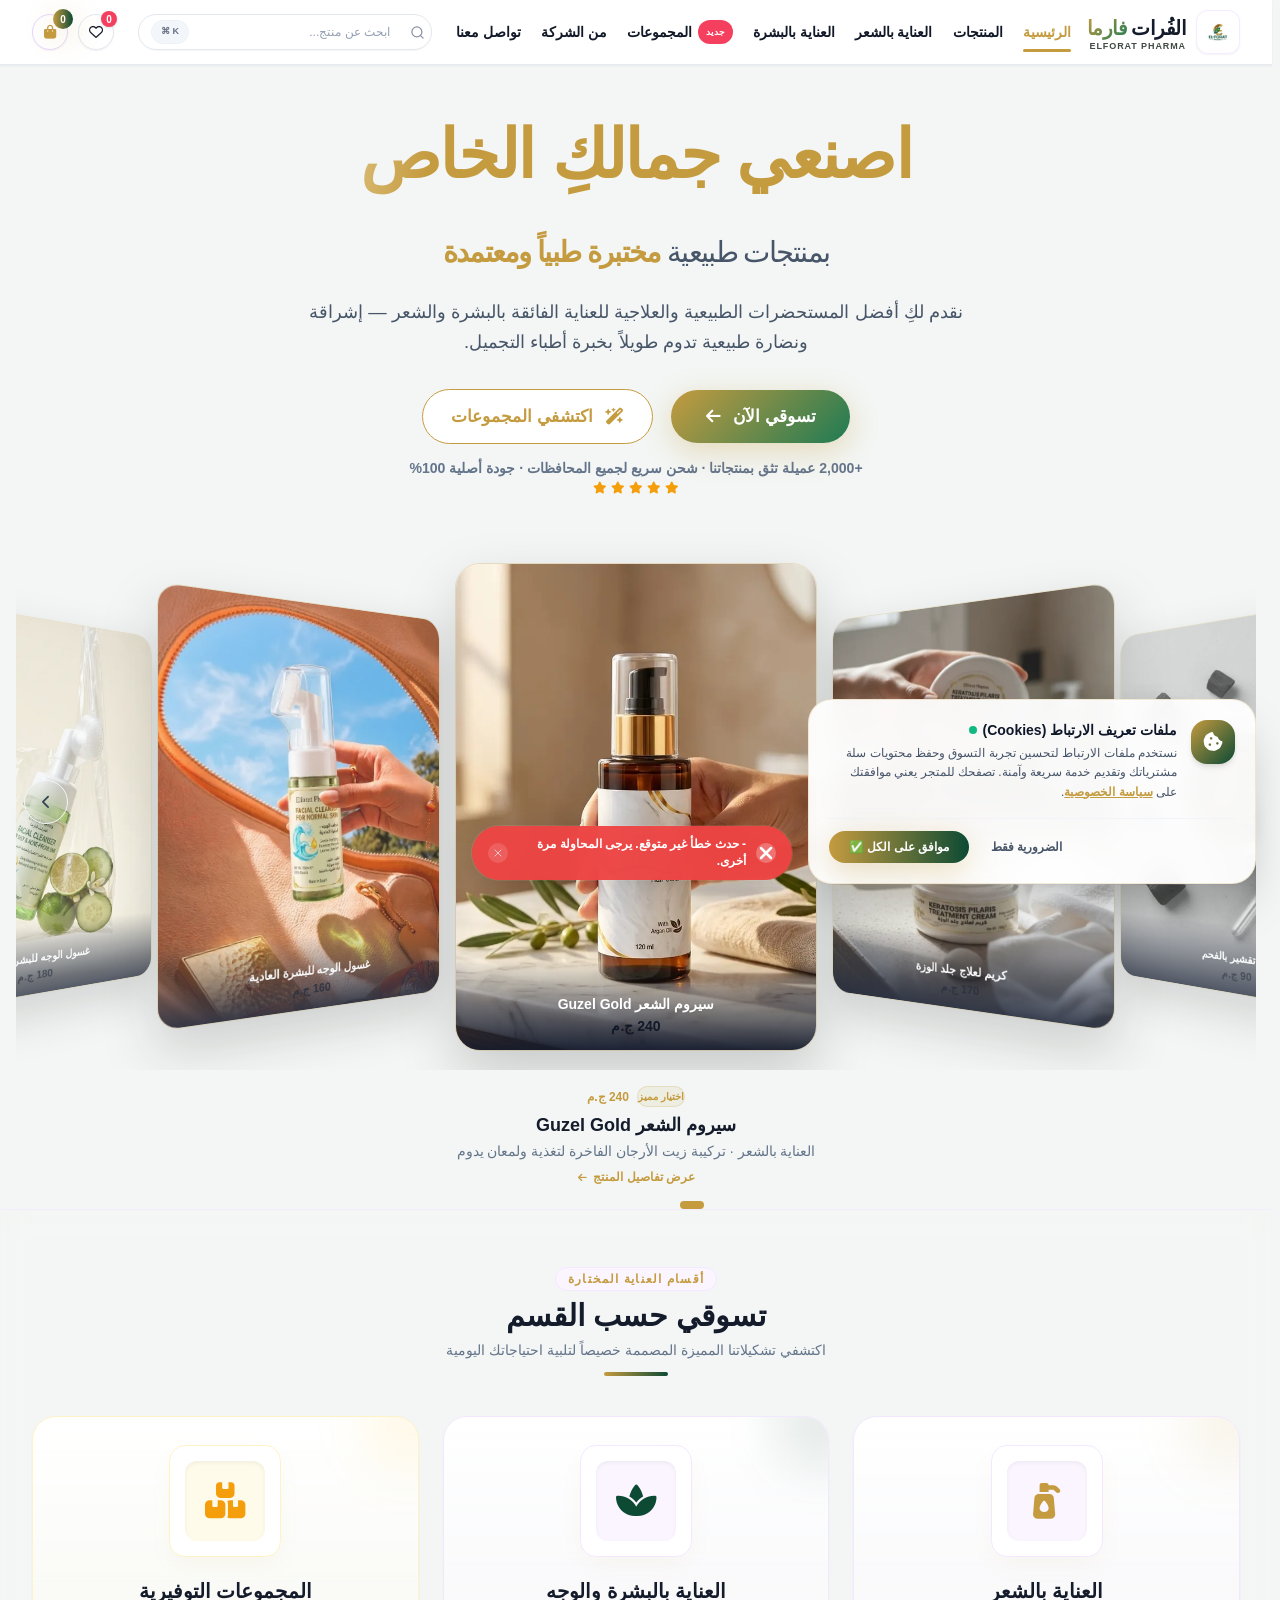
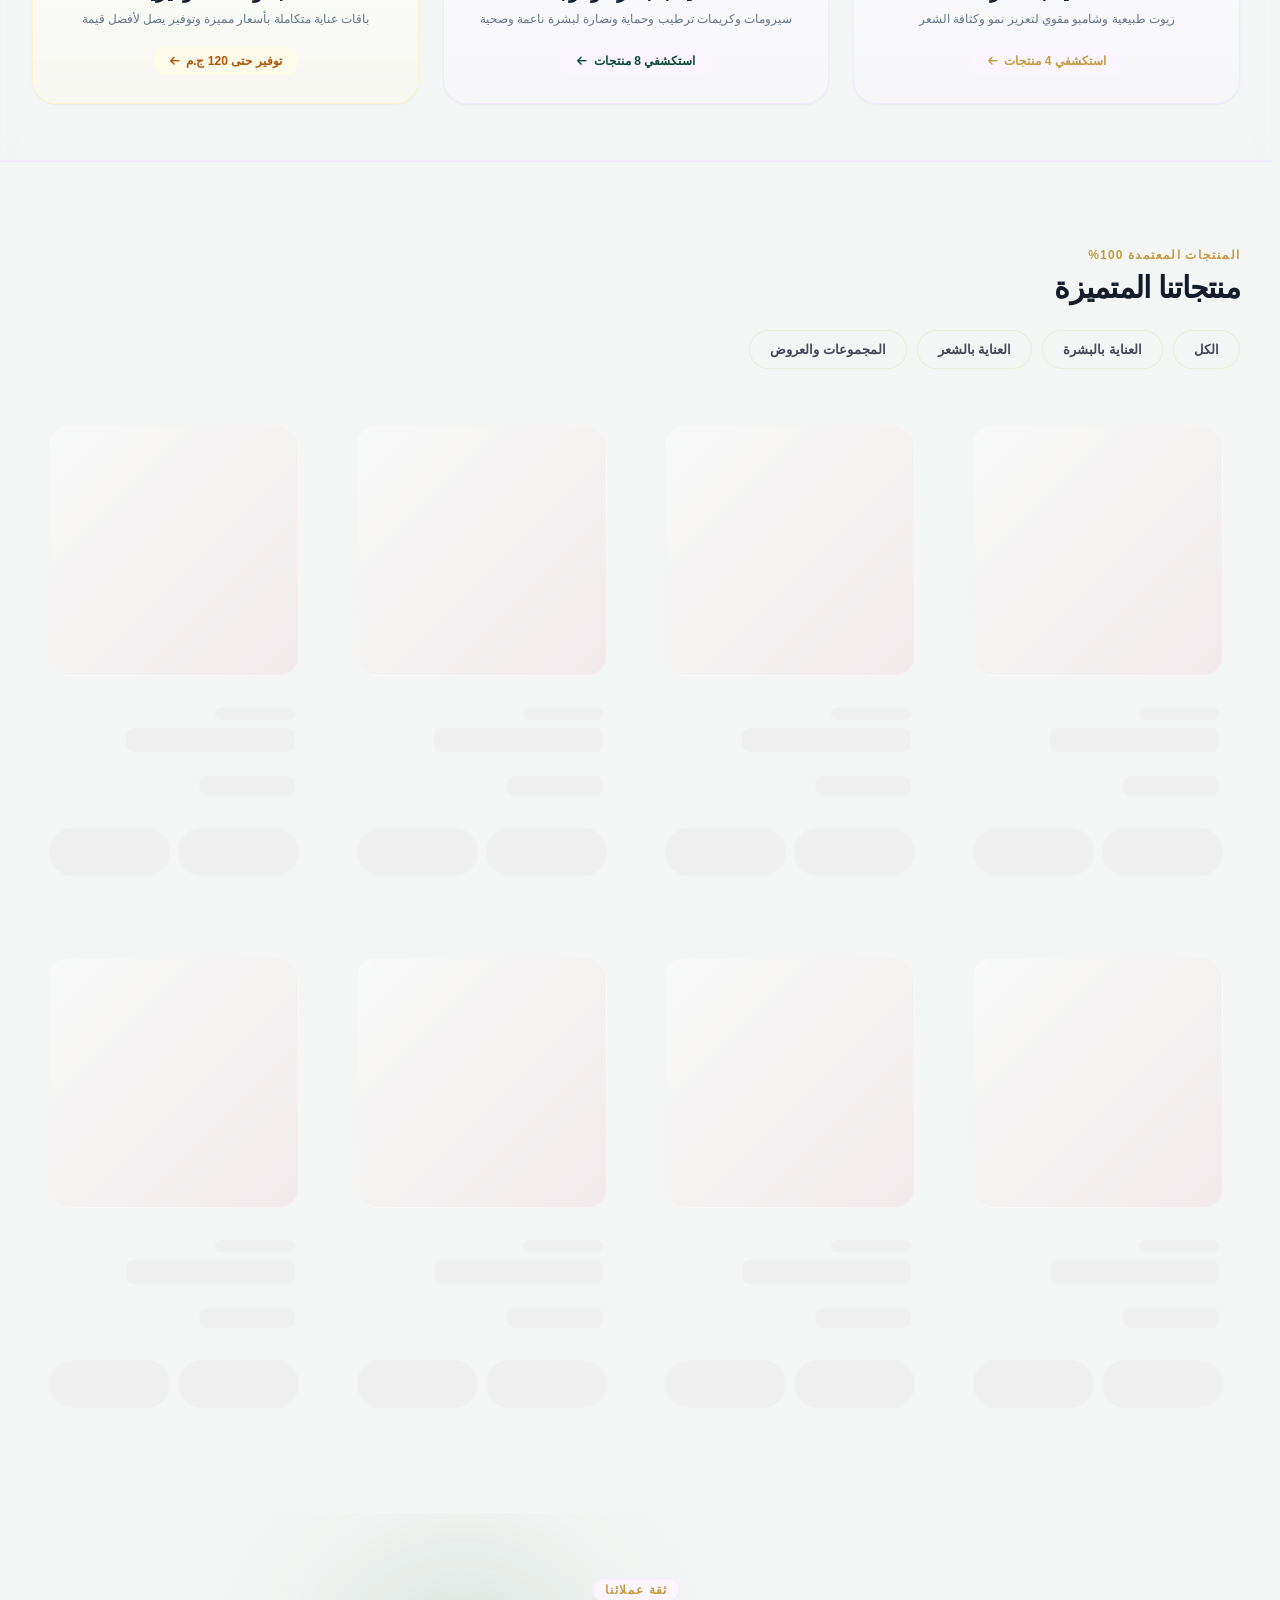
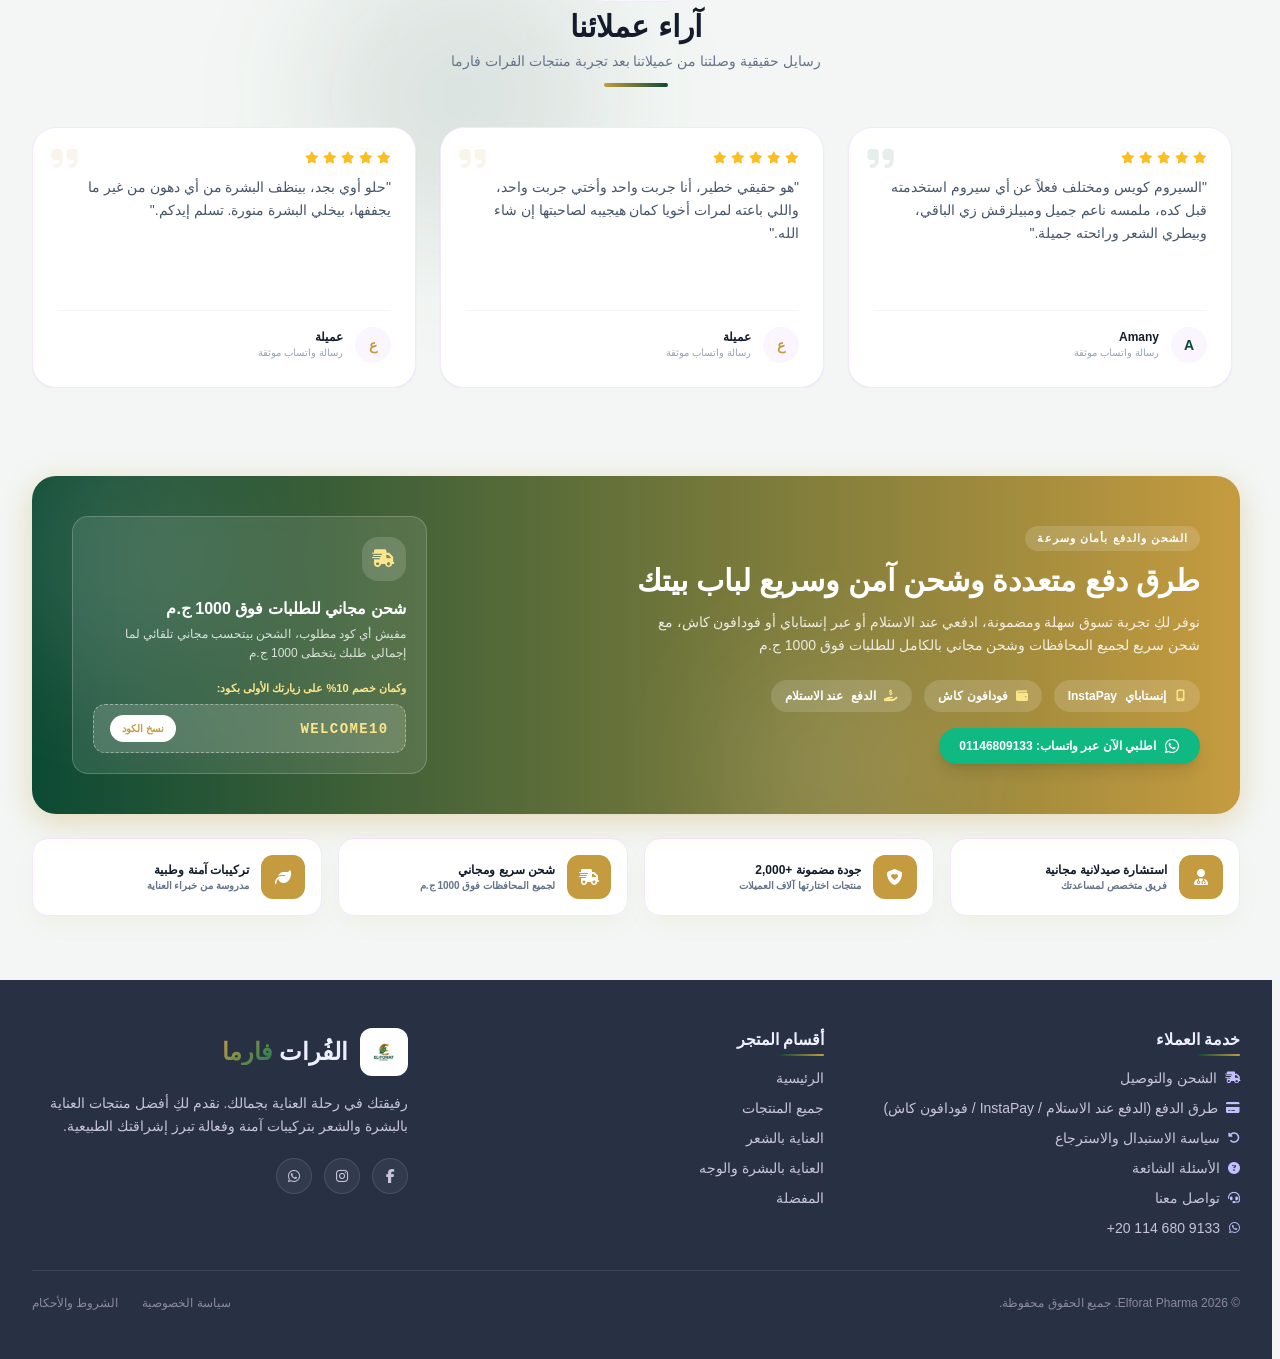
<file: index.html>
<!DOCTYPE html>
<html lang="ar" dir="rtl">

<head>
    <meta charset="utf-8" />
    <meta name="viewport" content="width=device-width, initial-scale=1.0, viewport-fit=cover" />

    <!-- ============================================================
         Security Headers (Meta-tag fallback)
         GitHub Pages مش بيسمح بإضافة HTTP Response Headers حقيقية
         (زي X-Frame-Options أو X-Content-Type-Options)، فدي أقصى حماية
         ممكنة عن طريق <meta> لحد ما تتفعّل الهيدرز الحقيقية عبر
         Cloudflare أو استضافة بتدعم _headers (شوفي security-headers-README.md)
         ============================================================ -->
    <meta http-equiv="Content-Security-Policy" content="default-src 'self'; script-src 'self' 'unsafe-inline' https://connect.facebook.net; script-src-elem 'self' 'unsafe-inline' https://connect.facebook.net; script-src-attr 'unsafe-inline'; style-src 'self' 'unsafe-inline' https://fonts.googleapis.com; style-src-attr 'unsafe-inline'; font-src 'self' https://fonts.gstatic.com https://cdnjs.cloudflare.com; img-src 'self' data: https://sidtdxchiqiogfkwbdui.supabase.co https://wsrv.nl https://www.facebook.com; media-src 'self' https://actions.google.com; connect-src 'self' https://sidtdxchiqiogfkwbdui.supabase.co https://api.ipify.org https://www.facebook.com https://connect.facebook.net; worker-src 'self'; manifest-src 'self'; frame-src https://www.facebook.com; object-src 'none'; base-uri 'self'; form-action 'self' https://www.facebook.com;">
    <!-- Meta Pixel: Elforat Pharma -->
    <script>
    !function(f,b,e,v,n,t,s)
    {if(f.fbq)return;n=f.fbq=function(){n.callMethod?
    n.callMethod.apply(n,arguments):n.queue.push(arguments)};
    if(!f._fbq)f._fbq=n;n.push=n;n.loaded=!0;n.version='2.0';
    n.queue=[];t=b.createElement(e);t.async=!0;
    t.src=v;s=b.getElementsByTagName(e)[0];
    s.parentNode.insertBefore(t,s)}(window, document,'script',
    'https://connect.facebook.net/en_US/fbevents.js');
    fbq('init', '1430010131919526');
    fbq('track', 'PageView');
    // The storefront uses hash-based SPA navigation, so track virtual page views too.
    (function () {
        var lastUrl = location.pathname + location.search + location.hash;
        function trackVirtualPageView() {
            var nextUrl = location.pathname + location.search + location.hash;
            if (nextUrl === lastUrl) return;
            lastUrl = nextUrl;
            if (typeof window.fbq === 'function') window.fbq('track', 'PageView');
        }
        window.addEventListener('hashchange', trackVirtualPageView);
        window.addEventListener('popstate', trackVirtualPageView);
    })();
    </script>
    <noscript><img height="1" width="1" style="display:none"
    src="https://www.facebook.com/tr?id=1430010131919526&ev=PageView&noscript=1"
    alt=""></noscript>
    <!-- End Meta Pixel -->
    <meta name="referrer" content="strict-origin-when-cross-origin">

    <title>متجر الفُرات فارما الإلكتروني | ELFORAT PHARMA STORE</title>

    <!-- SEO Meta Tags -->
    <meta name="description" content="متجر الفرات فارما الرسمي لمستحضرات التجميل والعناية بالبشرة والشعر - منتجات طبيعية وطبية أصلية، شحن سريع لجميع المحافظات، ودفع آمن عند الاستلام أو أونلاين.">
    <meta name="keywords" content="الفرات فارما, عناية بالبشرة, عناية بالشعر, مستحضرات تجميل, منتجات طبيعية, سيروم, كريمات ترطيب">
    <meta name="author" content="Elforat Pharma">
    <link rel="canonical" href="https://elforatpharma.com/">

    <!-- Open Graph / Facebook -->
    <meta property="og:type" content="website">
    <meta property="og:locale" content="ar_EG">
    <meta property="og:site_name" content="الفرات فارما">
    <meta property="og:title" content="متجر الفُرات فارما الإلكتروني | العناية بالبشرة والشعر">
    <meta property="og:description" content="منتجات طبيعية وطبية أصلية للعناية بالبشرة والشعر، شحن سريع لجميع المحافظات ودفع آمن.">
    <meta property="og:image" content="https://elforatpharma.com/hero-products.jpg">
    <meta property="og:url" content="https://elforatpharma.com/">

    <!-- Twitter Card -->
    <meta name="twitter:card" content="summary_large_image">
    <meta name="twitter:title" content="متجر الفُرات فارما الإلكتروني">
    <meta name="twitter:description" content="منتجات طبيعية وطبية أصلية للعناية بالبشرة والشعر، شحن سريع لجميع المحافظات ودفع آمن.">
    <meta name="twitter:image" content="https://elforatpharma.com/hero-products.jpg">

    <link rel="icon" type="image/png" href="favicon-32.png">
    <!-- (اتنقل فوق الـ CSS عشان السكريبت الـ inline كان بيستنى الـ stylesheets تخلّص قبل ما طلب المنتجات يبدأ: 655ms ضايعة)
         تسريع المنتجات: فتح الاتصال بسوبابيز وخدمة الصور بدري + بدء طلب المنتجات قبل ما باقي السكريبتات تخلّص تحميل -->
    <link rel="preconnect" href="https://sidtdxchiqiogfkwbdui.supabase.co" crossorigin>
    <link rel="preconnect" href="https://wsrv.nl">
    <script>
        (function () {
            try {
                var base = 'https://sidtdxchiqiogfkwbdui.supabase.co';
                var key = 'eyJhbGciOiJIUzI1NiIsInR5cCI6IkpXVCJ9.eyJpc3MiOiJzdXBhYmFzZSIsInJlZiI6InNpZHRkeGNoaXFpb2dma3diZHVpIiwicm9sZSI6ImFub24iLCJpYXQiOjE3NzQxMTEyMTAsImV4cCI6MjA4OTY4NzIxMH0.QF1-67Qu2HfWJt3ANSegM87fykOYQBwqC7ggLG8LTVU';
                // preload لصورة الهيرو على الديسكتوب بس (على الموبايل بتظهر تحت الشاشة الأولى)
                try {
                    var sc = JSON.parse(localStorage.getItem('elforat_store_settings_cache_v1') || 'null');
                    var hu = sc && sc.data && sc.data.hero_image_url;
                    hu = hu ? ('https://wsrv.nl/?url=' + encodeURIComponent(hu) + '&w=900&q=75&output=webp&we&maxage=1y') : 'hero-products.webp';
                    var pl = document.createElement('link');
                    pl.rel = 'preload'; pl.as = 'image'; pl.href = hu; pl.media = '(min-width:1024px)'; pl.setAttribute('fetchpriority', 'high');
                    document.head.appendChild(pl);
                } catch (e2) { }
                var shouldPrefetch = true;
                try {
                    var pc = JSON.parse(localStorage.getItem('elforat_products_cache_v4') || 'null');
                    shouldPrefetch = !pc || !pc.savedAt || (Date.now() - pc.savedAt >= 300000);
                } catch (e3) {}
                window.__productsPrefetch = shouldPrefetch
                    ? fetch(base + '/rest/v1/products?select=id,name,category,price,oldPrice,img,badge,desc,ingredients,size,stock,images,gallery,is_active&order=priority.desc,id.asc&limit=1000', {
                        headers: { apikey: key, Authorization: 'Bearer ' + key }
                    }).then(function (r) { return r.ok ? r.json() : null; }).catch(function () { return null; })
                    : null;
            } catch (e) { window.__productsPrefetch = null; }
        })();
    </script>
    <link rel="preload" as="image" href="carousel-images/guzel-serum.webp" type="image/webp" fetchpriority="high">
    <link rel="dns-prefetch" href="https://api.ipify.org">
    <link rel="stylesheet" href="style.min.css?v=47">
    <link rel="stylesheet" href="tailwind-built.css?v=47">
<link rel="stylesheet" href="mobile.css?v=49" media="(max-width: 767.98px)">
    <style>:where(#view-cart) .m-only{display:none}@media (max-width:1023.98px){body{padding-bottom:0!important}}</style>

    <!-- منع "قفلة" الصفحة عند الريفريش: لو الرابط فيه #hash لصفحة غير الرئيسية
         (كتالوج/منتج/سلة/مفضلة)، الصفحة الافتراضية (الهيرو) كانت بتترسم وتظهر
         للحظة قبل ما الجافاسكريبت يجيب البيانات ويبدّل للقسم الصح - فالزائر كان
         شايف "رأس الصفحة" يلمع ثم يرجع/يقفز للمكان اللي كان فيه. دلوقتي بنخفي
         محتوى الصفحة فورًا (قبل ما يترسم خالص) لحد ما القسم الصح يبقى جاهز،
         بدل ما نعرضله المكان الغلط الأول وبعدين نقفز للصح.
         الفانكشن restoreViewFromHash في analysis.js هي اللي بتشيل الإخفاء ده
         (بتشيل كلاس route-restoring) بعد ما تظبط القسم الصح والسكرول. -->
    <script>
        (function () {
            try {
                var raw = location.hash.slice(1);
                if (!raw) return;
                var viewId = raw.split('?')[0];
                if (viewId && viewId !== 'home') {
                    document.documentElement.classList.add('route-restoring');
                }
            } catch (e) { }
        })();
    </script>
    <style>
        html.route-restoring .view-section {
            visibility: hidden !important;
        }

        html.route-restoring::after {
            content: '';
            position: fixed;
            top: 50%;
            left: 50%;
            width: 34px;
            height: 34px;
            margin: -17px 0 0 -17px;
            border: 3px solid rgba(197, 155, 63, 0.2);
            border-top-color: #c59b3f;
            border-radius: 50%;
            z-index: 99999;
            animation: route-restoring-spin 0.7s linear infinite;
        }

        @keyframes route-restoring-spin {
            to {
                transform: rotate(360deg);
            }
        }
    </style>


    <!-- PWA & Mobile Meta -->
    <meta name="theme-color" content="#c59b3f">
    <meta name="color-scheme" content="light">
    <meta name="mobile-web-app-capable" content="yes">
    <meta name="apple-mobile-web-app-capable" content="yes">
    <meta name="apple-mobile-web-app-status-bar-style" content="default">
    <meta name="apple-mobile-web-app-title" content="الفرات فارما">
    <link rel="apple-touch-icon" href="icon-192.png?v=5">
    <link rel="manifest" href="manifest.json?v=5">

    
    <!-- Google Fonts: Cairo & Tajawal -->
    <link href="https://fonts.googleapis.com" rel="preconnect">
    <link crossorigin="" href="https://fonts.gstatic.com" rel="preconnect">
    <link href="https://fonts.googleapis.com/css2?family=Cairo:wght@400..900&family=Tajawal:wght@400;500;700;800&display=swap" rel="stylesheet" media="print" onload="this.media='all'">
    <noscript><link href="https://fonts.googleapis.com/css2?family=Cairo:wght@400..900&family=Tajawal:wght@400;500;700;800&display=swap" rel="stylesheet"></noscript>
    
    <link rel="preload" href="https://cdnjs.cloudflare.com/ajax/libs/font-awesome/6.5.1/webfonts/fa-solid-900.woff2" as="font" type="font/woff2" crossorigin>
    <link rel="preload" href="https://cdnjs.cloudflare.com/ajax/libs/font-awesome/6.5.1/webfonts/fa-regular-400.woff2" as="font" type="font/woff2" crossorigin>
    <!-- FontAwesome Icons: بنستخدم fa-subset.css بدل ملفات cdnjs.
         Sheets الأصلية (fontawesome + solid + regular + brands) = ~100 KB
         Almost كله تعريفات لأيقونات (~2500 rule) إحنا بنستخدم 44 بس،
         وده اللي كان بيخلي Lighthouse يقول "Reduce unused CSS ~14 KiB".
         fa-subset.css = 3.5 KB فيه القواعد الأساسية + الأيقونات المستخدمة بس
         (متولّد من tools/build-fa-subset.js). الخطوط نفسها لسه من cdnjs.
         لازم تتولّد تاني بعد أي إضافة لأيقونة جديدة:
             node tools/build-fa-subset.js -->
    <link rel="stylesheet" href="fa-subset.css?v=47">
    
    <!-- عميل Supabase مصغّر محلي (~1.5 KiB بدل 29 KiB من supabase-js v2 الكامل).
         نفس الـ API بالظبط (from/select/insert/upsert/rpc) فأي كود موجود مش متغيّر.
         السبب: supabase-js كان بيحمّل auth + realtime + storage + postgrest كامل،
         وأكتر من نصه مبيتستخدمش خالص (Lighthouse unused JS). -->
    <script src="supabase-lite.js?v=47" defer></script>

    <style id="safe-area-fix">
        /* PWA safe-area support: keeps the top UI below the phone notch/status area. */
        @supports (padding-top: env(safe-area-inset-top)) {
            .sticky.top-0 {
                padding-top: env(safe-area-inset-top);
            }

            #mobile-menu-panel {
                padding-top: env(safe-area-inset-top);
            }
        }
    </style>


  <link rel="stylesheet" href="shimmer-loading.css?v=2">
  <link rel="stylesheet" href="image-shimmer.css?v=1">
  <link rel="stylesheet" href="stagger-list.css?v=1">
  <script src="shimmer-loading.js?v=2"></script>
  <script src="image-shimmer.js?v=1" defer></script>
  <script src="stagger-list.js?v=1" defer></script>

    <!-- Structured data for the official store identity. Individual product pages are generated at deployment from active public products. -->
    <script type="application/ld+json">
    {
      "@context": "https://schema.org",
      "@graph": [
        {
          "@type": "Organization",
          "@id": "https://elforatpharma.com/#organization",
          "name": "الفرات فارما",
          "alternateName": "ELFORAT PHARMA",
          "url": "https://elforatpharma.com/",
          "logo": { "@type": "ImageObject", "url": "https://elforatpharma.com/logo.png" }
        },
        {
          "@type": "WebSite",
          "@id": "https://elforatpharma.com/#website",
          "url": "https://elforatpharma.com/",
          "name": "متجر الفرات فارما الإلكتروني",
          "inLanguage": "ar-EG",
          "publisher": { "@id": "https://elforatpharma.com/#organization" }
        }
      ]
    }
    </script>

</head>

<body class="font-sans text-gray-900 antialiased overflow-x-hidden">

    <!-- Sticky wrapper: navbar -->
    <div class="sticky top-0 z-50">
    <!-- Main Glass Navbar with Glow & Micro-interactions -->
<header class="glass-nav transition-all duration-300 shadow-sm">
<div class="max-w-7xl mx-auto px-4 sm:px-6 lg:px-8">
<div class="flex items-center justify-between h-16 gap-4">
<!-- Official Brand Logo & Store Name -->
<div class="flex items-center gap-2.5 flex-shrink-0">
<a class="flex items-center gap-2.5 group cursor-pointer" onclick="app.navigate('home')">
<div class="w-11 h-11 rounded-xl bg-white p-1 shadow-sm border border-purple-100/80 flex items-center justify-center overflow-hidden group-hover:shadow-purple-soft transition-all duration-300">
<picture>
<source srcset="logo-96.webp" type="image/webp">
<img alt="شعار الفُرات فارما" class="w-9 h-9 object-contain transform group-hover:scale-110 transition-transform duration-500" src="logo-96.png" width="36" height="36">
</picture>
</div>
<div class="flex flex-col justify-center">
<span class="text-lg md:text-xl font-black font-display tracking-tight text-darkNavy group-hover:text-primary transition-colors flex items-center gap-1 leading-tight">
              الفُرات <span class="text-gradient">فارما</span>
</span>
<span class="text-[9px] tracking-widest text-deepGray font-semibold uppercase leading-none">ELFORAT PHARMA</span>
</div>
</a>
</div>
<!-- Navigation Links with Hover underline micro-effects -->
<nav id="nav-container" class="hidden xl:flex items-center gap-5 text-sm font-bold text-slate-700 whitespace-nowrap">
<a class="nav-link cursor-pointer hover:text-primary transition-colors py-1 relative group" onclick="app.navigate('home')" data-target="home">
          الرئيسية
</a>
<a class="nav-link cursor-pointer hover:text-primary transition-colors py-1 relative group" onclick="app.navigate('catalog')" data-target="catalog">
          المنتجات
</a>
<a class="nav-link cursor-pointer hover:text-primary transition-colors py-1 relative group" onclick="app.navigate('catalog', 'العناية بالشعر')" data-target="catalog:العناية بالشعر">
          العناية بالشعر
</a><a class="nav-link cursor-pointer hover:text-primary transition-colors py-1 relative group" onclick="app.navigate('catalog', 'العناية بالبشرة')" data-target="catalog:العناية بالبشرة">          العناية بالبشرة
</a>
<a class="nav-link cursor-pointer hover:text-primary transition-colors py-1 relative group flex items-center gap-1.5" onclick="app.navigate('catalog', 'مجموعات متكاملة')" data-target="catalog:مجموعات متكاملة">
<span class="text-[9px] font-black text-white bg-rose-500 px-2 py-0.5 rounded-full">جديد</span>
          المجموعات
</a>
<a class="nav-link cursor-pointer hover:text-primary transition-colors py-1 relative group" onclick="app.navigate('about')" data-target="about">
          من الشركة
</a>
<a class="nav-link cursor-pointer hover:text-primary transition-colors py-1 relative group" href="javascript:void(0)" onclick="app.openContactModal()">
          تواصل معنا
</a>
</nav>
<!-- Search Bar -->
<div class="hidden lg:flex flex-1 max-w-xs xl:max-w-sm mx-2">
<div class="relative w-full">
<label class="cir-search" aria-label="بحث عن منتج">
<svg class="cir-search__icon" viewBox="0 0 24 24" fill="none" stroke="currentColor" stroke-width="2" stroke-linecap="round" stroke-linejoin="round" aria-hidden="true">
<circle cx="11" cy="11" r="8"></circle>
<path d="m21 21-4.34-4.34"></path>
</svg>
<input type="text" id="desktop-search-input" class="cir-search__field" placeholder="ابحث عن منتج..." aria-label="بحث عن منتج" oninput="app.handleSearch(this.value)" autocomplete="off">
<kbd class="cir-search__kbd" aria-label="اختصار البحث">⌘ K</kbd>
</label>
<div id="search-suggestions-desktop" class="absolute top-full left-0 right-0 mt-2 bg-white rounded-2xl shadow-2xl border border-gray-100 hidden z-50 overflow-hidden"></div>
</div>
</div>
<!-- Action Items: Admin Dashboard, Wishlist, Cart with Counter Glow -->
<div class="flex items-center gap-2 sm:gap-2.5">
<!-- Wishlist with Hover scale -->
<button aria-label="المفضلة" class="btn-fav w-9 h-9 rounded-full bg-white border border-slate-200 flex items-center justify-center text-darkNavy hover:text-rose-500 hover:border-rose-300 transition-all relative shadow-sm" onclick="app.navigate('favorites')">
<i class="fa-regular fa-heart text-sm" aria-hidden="true"></i>
<span id="favorites-badge" class="absolute -top-1 -right-1 w-4 h-4 bg-rose-500 text-white text-[10px] font-bold rounded-full flex items-center justify-center shadow">0</span>
</button>
<!-- Cart with Glow Count -->
<button aria-label="سلة المشتريات" class="w-9 h-9 rounded-full bg-white border border-purple-200 flex items-center justify-center text-darkNavy hover:text-primary hover:border-primary transition-all relative shadow-sm group" onclick="app.navigate('cart')">
<i class="fa-solid fa-bag-shopping text-sm text-primary group-hover:scale-110 transition-transform" aria-hidden="true"></i>
<span id="cart-badge" class="absolute -top-1.5 -right-1.5 w-5 h-5 bg-gradient-to-r from-primary to-secondary text-white text-[10px] font-black rounded-full flex items-center justify-center shadow-purple-glow animate-pulse">
            0
          </span>
</button>
</div>
</div>
</div>
</header>
    </div>
<!-- Mobile Search Bar -->
<div class="p-3 bg-white border-b border-purple-50 lg:hidden">
<div class="relative w-full">
<input type="text" id="mobile-search-input" placeholder="ابحث عن منتج..." class="w-full bg-slate-50 border border-purple-100 text-darkNavy text-xs rounded-full pr-9 pl-4 py-2.5 focus:outline-none focus:border-primary shadow-inner" oninput="app.handleSearch(this.value)" autocomplete="off">
<div class="absolute inset-y-0 right-0 pr-3 flex items-center pointer-events-none text-primary">
<i class="fa-solid fa-magnifying-glass text-xs"></i>
</div>
<div id="search-suggestions-mobile" class="absolute top-full left-0 right-0 mt-2 bg-white rounded-2xl shadow-2xl border border-gray-100 hidden z-50 overflow-hidden"></div>
</div>
</div>
<!-- Mobile Menu Overlay -->
<div id="mobile-menu-overlay" class="fixed inset-0 bg-black/50 backdrop-blur-sm z-[100] hidden xl:hidden" onclick="app.toggleMobileMenu()"></div>
<!-- Mobile Menu Slide Panel -->
<div id="mobile-menu-panel" class="fixed top-0 right-0 h-full w-[280px] bg-white z-[101] transform translate-x-full transition-transform duration-300 ease-in-out xl:hidden shadow-2xl">
    <div class="p-6">
        <div class="flex items-center justify-between mb-8">
            <span class="text-xl font-bold text-primary">القائمة</span>
            <button onclick="app.toggleMobileMenu()" aria-label="إغلاق القائمة" class="p-2 text-gray-400 hover:text-gray-600 transition-colors">
                <i class="fa-solid fa-xmark text-lg"></i>
            </button>
        </div>
        <nav class="space-y-4">
            <a href="javascript:void(0)" onclick="app.navigate('home'); app.toggleMobileMenu();" class="block py-3 px-4 rounded-lg text-gray-700 hover:bg-primary/10 hover:text-primary transition-colors font-bold text-lg">الرئيسية</a>
            <a href="javascript:void(0)" onclick="app.navigate('catalog'); app.toggleMobileMenu();" class="block py-3 px-4 rounded-lg text-gray-700 hover:bg-primary/10 hover:text-primary transition-colors font-bold text-lg">المنتجات</a>
            <a href="javascript:void(0)" onclick="app.navigate('catalog', 'العناية بالشعر'); app.toggleMobileMenu();" class="block py-3 px-4 rounded-lg text-gray-700 hover:bg-primary/10 hover:text-primary transition-colors font-bold text-lg">العناية بالشعر</a>
            <a href="javascript:void(0)" onclick="app.navigate('catalog', 'العناية بالبشرة'); app.toggleMobileMenu();" class="block py-3 px-4 rounded-lg text-gray-700 hover:bg-primary/10 hover:text-primary transition-colors font-bold text-lg">العناية بالبشرة</a>
            <a href="javascript:void(0)" onclick="app.navigate('catalog', 'مجموعات متكاملة'); app.toggleMobileMenu();" class="flex items-center gap-2 py-3 px-4 rounded-lg text-gray-700 hover:bg-primary/10 hover:text-primary transition-colors font-bold text-lg">
                المجموعات
                <span class="text-[9px] font-black text-white bg-rose-500 px-2 py-0.5 rounded-full">جديد</span>
            </a>
            <a href="javascript:void(0)" onclick="app.navigate('favorites'); app.toggleMobileMenu();" class="block py-3 px-4 rounded-lg text-gray-700 hover:bg-primary/10 hover:text-primary transition-colors font-bold text-lg">المفضلة</a>
            <a href="javascript:void(0)" onclick="app.navigate('about'); app.toggleMobileMenu();" class="block py-3 px-4 rounded-lg text-gray-700 hover:bg-primary/10 hover:text-primary transition-colors font-bold text-lg">من الشركة</a>
            <a href="javascript:void(0)" onclick="app.openContactModal(); app.toggleMobileMenu();" class="block py-3 px-4 rounded-lg text-gray-700 hover:bg-primary/10 hover:text-primary transition-colors font-bold text-lg">تواصل معنا</a>
        </nav>
    </div>
</div>

    <div id="app-container">
        <main id="main-content" tabindex="-1">
        <div id="view-main" class="view-section active">
            <!-- Hero Section with Ambient Glow, Floating Elements & Micro-Animations -->
<section id="home" class="relative overflow-hidden" style="padding: 48px 0 0; width: 100%;">
  <!-- Ambient glow blobs -->
  <div class="absolute top-0 right-1/4 w-[550px] h-[550px] bg-primary/10 rounded-full blur-3xl pointer-events-none -z-10 animate-pulse-subtle"></div>
  <div class="absolute top-1/3 left-10 w-[500px] h-[500px] bg-secondary/15 rounded-full blur-3xl pointer-events-none -z-10"></div>
  <div class="absolute bottom-10 right-10 w-80 h-80 bg-amber-200/20 rounded-full blur-2xl pointer-events-none -z-10"></div>

  <!-- Centered column layout — Wide Screen Fill -->
  <div class="relative mx-auto flex flex-col items-center text-center" style="width: 100%; max-width: 1400px; padding: 0 16px; gap: 32px; z-index: 10;">

    <!-- Title + Description (Larger text across screen) -->
    <div class="hero10-reveal flex flex-col items-center" style="gap: 16px; max-width: 900px; width: 100%;">
      <h1 class="font-black font-display leading-tight tracking-tight text-darkNavy" style="font-size: clamp(2.1rem, 5.5vw, 4.2rem); margin: 0;">
        <span class="text-shimmer-gold">اصنعي جمالكِ الخاص</span>
        <br>
        <span style="font-size: clamp(1.1rem, 2.8vw, 1.8rem); font-weight: 500; color: #475569;">بمنتجات طبيعية </span><span class="text-primary" style="font-size: clamp(1.1rem, 2.8vw, 1.8rem); font-weight: 800;">مختبرة طبياً ومعتمدة</span>
      </h1>
      <p class="text-slate-600 leading-relaxed" style="max-width: 680px; font-size: clamp(0.95rem, 1.6vw, 1.15rem); margin: 0;">
        نقدم لكِ أفضل المستحضرات الطبيعية والعلاجية للعناية الفائقة بالبشرة والشعر — إشراقة ونضارة طبيعية تدوم طويلاً بخبرة أطباء التجميل.
      </p>
    </div>

    <!-- CTAs + Social Proof -->
    <div class="hero10-reveal flex flex-col items-center" style="gap: 14px;">
      <div class="flex flex-wrap items-center justify-center" style="gap: 12px 18px;">
        <a class="btn-gradient-shimmer rounded-full font-black flex items-center justify-center gap-3 text-white shadow-purple-glow cursor-pointer" style="padding: 14px 34px; font-size: 1.05rem;" onclick="app.navigate('catalog')">
          <span>تسوقي الآن</span>
          <i class="fa-solid fa-arrow-left"></i>
        </a>
        <a class="btn-outline font-bold flex items-center justify-center gap-3 cursor-pointer" style="padding: 14px 28px; font-size: 1.05rem;" onclick="app.navigate('catalog', 'مجموعات متكاملة')">
          <i class="fa-solid fa-wand-magic-sparkles text-primary"></i>
          <span>اكتشفي المجموعات</span>
        </a>
      </div>
      <!-- Social Proof -->
      <p class="hero-social-proof flex flex-col items-center justify-center text-center" style="font-size: 0.88rem; color: #64748b; font-weight: 600; margin: 0;">
        <span class="hero-social-proof-text">
          +2,000 عميلة تثق بمنتجاتنا &middot; شحن سريع لجميع المحافظات &middot; جودة أصلية 100%
        </span>
        <span class="hero-social-proof-stars flex items-center justify-center" style="gap: 4px; color: #f59e0b; margin-top: 3px;">
          <i class="fa-solid fa-star" style="font-size: 12px;"></i>
          <i class="fa-solid fa-star" style="font-size: 12px;"></i>
          <i class="fa-solid fa-star" style="font-size: 12px;"></i>
          <i class="fa-solid fa-star" style="font-size: 12px;"></i>
          <i class="fa-solid fa-star" style="font-size: 12px;"></i>
        </span>
      </p>
    </div>

    
    <!-- 3D Coverflow Carousel Container -->
    <div id="hero-coverflow-wrapper" class="w-full relative select-none" style="--cf-card: clamp(230px, 32vw, 360px); max-width: 100%; margin-top: 8px;" role="region" aria-roledescription="carousel" aria-label="معرض منتجات الفرات فارما">
      <div class="relative w-full">
        <!-- Interactive 3D Frame -->
        <div id="hero-cf-frame" tabindex="0"
             class="cursor-grab overflow-hidden outline-none select-none relative"
             style="perspective: calc(var(--cf-card) * 3); touch-action: pan-y; padding: 30px 0 20px;">
          <div id="hero-cf-deck" class="relative" style="height: calc(var(--cf-card) * 1.35); transform-style: preserve-3d;">
            
              <div class="cf-card absolute left-1/2 top-0 overflow-hidden shadow-2xl transition-shadow duration-300 will-change-transform cursor-pointer"
                   data-index="0"
                   data-id="384b541c-6050-4c0a-814e-e8fcc56aea75"
                   data-title="سيروم الشعر Guzel Gold"
                   data-subtitle="العناية بالشعر &middot; تركيبة زيت الأرجان الفاخرة لتغذية ولمعان يدوم"
                   data-price="240 ج.م"
                   data-badge="اختيار مميز"
                   style="width: var(--cf-card); height: calc(var(--cf-card) * 1.35); border-radius: 24px; background: #ffffff; outline: 1px solid rgba(197,155,63,0.25); box-shadow: 0 25px 60px rgba(0,0,0,0.18);">
                <div class="relative w-full h-full overflow-hidden">
                  <img width="576" height="778" fetchpriority="high" src="carousel-images/guzel-serum.webp" alt="سيروم الشعر Guzel Gold" draggable="false"
                       class="w-full h-full object-cover select-none pointer-events-none"
                       loading="eager" decoding="async" />
                  
                  <!-- Top Badge -->
                  <div class="absolute top-3.5 right-3.5 pointer-events-none">
                    <span class="px-3 py-1 rounded-full text-[11px] font-black tracking-wide text-darkNavy shadow-md border border-white/80"
                          style="background: rgba(255,255,255,0.94); backdrop-filter: blur(8px);">
                      اختيار مميز
                    </span>
                  </div>

                  <!-- Bottom Gradient & Card Title -->
                  <div class="absolute inset-x-0 bottom-0 pointer-events-none"
                       style="background: linear-gradient(to top, rgba(15,23,42,0.92) 0%, rgba(15,23,42,0.45) 50%, transparent 100%); padding: 34px 14px 14px; text-align: center;">
                    <div class="text-white font-extrabold text-sm sm:text-base line-clamp-1 leading-snug drop-shadow-sm">سيروم الشعر Guzel Gold</div>
                    <div class="text-amber-300 font-black text-xs sm:text-sm mt-0.5">240 ج.م</div>
                  </div>
                </div>
              </div>
            
              <div class="cf-card absolute left-1/2 top-0 overflow-hidden shadow-2xl transition-shadow duration-300 will-change-transform cursor-pointer"
                   data-index="1"
                   data-id="67252fb1-4b59-4809-863c-00261ccb6ecf"
                   data-title="كريم لعلاج جلد الوزة"
                   data-subtitle="نعومة فائقة وتقشير آمن وترطيب عميق بمركب اليوريا"
                   data-price="170 ج.م"
                   data-badge="علاج طبي فعال 🌸"
                   style="width: var(--cf-card); height: calc(var(--cf-card) * 1.35); border-radius: 24px; background: #ffffff; outline: 1px solid rgba(197,155,63,0.25); box-shadow: 0 25px 60px rgba(0,0,0,0.18);">
                <div class="relative w-full h-full overflow-hidden">
                  <img width="576" height="778" src="carousel-images/keratosis-cream.webp" alt="كريم لعلاج جلد الوزة" draggable="false"
                       class="w-full h-full object-cover select-none pointer-events-none"
                       loading="lazy" decoding="async" />
                  
                  <!-- Top Badge -->
                  <div class="absolute top-3.5 right-3.5 pointer-events-none">
                    <span class="px-3 py-1 rounded-full text-[11px] font-black tracking-wide text-darkNavy shadow-md border border-white/80"
                          style="background: rgba(255,255,255,0.94); backdrop-filter: blur(8px);">
                      علاج طبي فعال 🌸
                    </span>
                  </div>

                  <!-- Bottom Gradient & Card Title -->
                  <div class="absolute inset-x-0 bottom-0 pointer-events-none"
                       style="background: linear-gradient(to top, rgba(15,23,42,0.92) 0%, rgba(15,23,42,0.45) 50%, transparent 100%); padding: 34px 14px 14px; text-align: center;">
                    <div class="text-white font-extrabold text-sm sm:text-base line-clamp-1 leading-snug drop-shadow-sm">كريم لعلاج جلد الوزة</div>                    <div class="text-amber-300 font-black text-xs sm:text-sm mt-0.5">170 ج.م</div>
                  </div>
                </div>              </div>
            
              <div class="cf-card absolute left-1/2 top-0 overflow-hidden shadow-2xl transition-shadow duration-300 will-change-transform cursor-pointer"
                   data-index="2"
                   data-id="8e319b42-63d9-4be8-803e-1992c614989a"
                   data-title="چل تقشير بالفحم"
                   data-subtitle="تقشير وإزالة الجلد الميت والأوساخ ونعومة فائقة للقدمين والجسم"
                   data-price="90 ج.م"
                   data-badge="تقشير بالفحم النشط 🖤"
                   style="width: var(--cf-card); height: calc(var(--cf-card) * 1.35); border-radius: 24px; background: #ffffff; outline: 1px solid rgba(197,155,63,0.25); box-shadow: 0 25px 60px rgba(0,0,0,0.18);">
                <div class="relative w-full h-full overflow-hidden">
                  <img width="576" height="778" src="carousel-images/charcoal-peeling.webp" alt="چل تقشير بالفحم" draggable="false"
                       class="w-full h-full object-cover select-none pointer-events-none"
                       loading="lazy" decoding="async" />
                  
                  <!-- Top Badge -->
                  <div class="absolute top-3.5 right-3.5 pointer-events-none">
                    <span class="px-3 py-1 rounded-full text-[11px] font-black tracking-wide text-darkNavy shadow-md border border-white/80"
                          style="background: rgba(255,255,255,0.94); backdrop-filter: blur(8px);">
                      تقشير بالفحم النشط 🖤
                    </span>
                  </div>

                  <!-- Bottom Gradient & Card Title -->
                  <div class="absolute inset-x-0 bottom-0 pointer-events-none"
                       style="background: linear-gradient(to top, rgba(15,23,42,0.92) 0%, rgba(15,23,42,0.45) 50%, transparent 100%); padding: 34px 14px 14px; text-align: center;">
                    <div class="text-white font-extrabold text-sm sm:text-base line-clamp-1 leading-snug drop-shadow-sm">چل تقشير بالفحم</div>
                    <div class="text-amber-300 font-black text-xs sm:text-sm mt-0.5">90 ج.م</div>
                  </div>
                </div>
              </div>
            
              <div class="cf-card absolute left-1/2 top-0 overflow-hidden shadow-2xl transition-shadow duration-300 will-change-transform cursor-pointer"
                   data-index="3"
                   data-id="1fe5d4f8-f606-47e8-8053-e85f42a5d3e8"
                   data-title="لوشن نهاري للمناطق الحساسة"
                   data-subtitle="تفتيح وترطيب لطيف مع حماية يومية وتهدئة للبشرة الحساسة"
                   data-price="190 ج.م"
                   data-badge="حماية وترطيب نهاري 💖"
                   style="width: var(--cf-card); height: calc(var(--cf-card) * 1.35); border-radius: 24px; background: #ffffff; outline: 1px solid rgba(197,155,63,0.25); box-shadow: 0 25px 60px rgba(0,0,0,0.18);">
                <div class="relative w-full h-full overflow-hidden">
                  <img width="576" height="778" src="carousel-images/sensitive-day-lotion.webp" alt="لوشن نهاري للمناطق الحساسة" draggable="false"
                       class="w-full h-full object-cover select-none pointer-events-none"
                       loading="lazy" decoding="async" />
                  
                  <!-- Top Badge -->
                  <div class="absolute top-3.5 right-3.5 pointer-events-none">
                    <span class="px-3 py-1 rounded-full text-[11px] font-black tracking-wide text-darkNavy shadow-md border border-white/80"
                          style="background: rgba(255,255,255,0.94); backdrop-filter: blur(8px);">
                      حماية وترطيب نهاري 💖
                    </span>
                  </div>

                  <!-- Bottom Gradient & Card Title -->
                  <div class="absolute inset-x-0 bottom-0 pointer-events-none"
                       style="background: linear-gradient(to top, rgba(15,23,42,0.92) 0%, rgba(15,23,42,0.45) 50%, transparent 100%); padding: 34px 14px 14px; text-align: center;">
                    <div class="text-white font-extrabold text-sm sm:text-base line-clamp-1 leading-snug drop-shadow-sm">لوشن نهاري للمناطق الحساسة</div>
                    <div class="text-amber-300 font-black text-xs sm:text-sm mt-0.5">190 ج.م</div>
                  </div>
                </div>
              </div>
            
              <div class="cf-card absolute left-1/2 top-0 overflow-hidden shadow-2xl transition-shadow duration-300 will-change-transform cursor-pointer"
                   data-index="4"
                   data-id="e7bf4552-2b80-41e1-9839-8670b085eea0"
                   data-title="كريم ليلي للمناطق الحساسة"
                   data-subtitle="تركيبة الألوفيرا والبابونج والقطن لتفتيح وتجديد البشرة ليلاً"
                   data-price="140 ج.م"
                   data-badge="عناية ليلية مهدئة 🌙"
                   style="width: var(--cf-card); height: calc(var(--cf-card) * 1.35); border-radius: 24px; background: #ffffff; outline: 1px solid rgba(197,155,63,0.25); box-shadow: 0 25px 60px rgba(0,0,0,0.18);">
                <div class="relative w-full h-full overflow-hidden">
                  <img width="576" height="778" src="carousel-images/sensitive-night-cream.webp" alt="كريم ليلي للمناطق الحساسة" draggable="false"
                       class="w-full h-full object-cover select-none pointer-events-none"
                       loading="lazy" decoding="async" />
                  
                  <!-- Top Badge -->
                  <div class="absolute top-3.5 right-3.5 pointer-events-none">
                    <span class="px-3 py-1 rounded-full text-[11px] font-black tracking-wide text-darkNavy shadow-md border border-white/80"
                          style="background: rgba(255,255,255,0.94); backdrop-filter: blur(8px);">
                      عناية ليلية مهدئة 🌙
                    </span>
                  </div>

                  <!-- Bottom Gradient & Card Title -->
                  <div class="absolute inset-x-0 bottom-0 pointer-events-none"
                       style="background: linear-gradient(to top, rgba(15,23,42,0.92) 0%, rgba(15,23,42,0.45) 50%, transparent 100%); padding: 34px 14px 14px; text-align: center;">
                    <div class="text-white font-extrabold text-sm sm:text-base line-clamp-1 leading-snug drop-shadow-sm">كريم ليلي للمناطق الحساسة</div>
                    <div class="text-amber-300 font-black text-xs sm:text-sm mt-0.5">140 ج.م</div>
                  </div>
                </div>
              </div>
            
              <div class="cf-card absolute left-1/2 top-0 overflow-hidden shadow-2xl transition-shadow duration-300 will-change-transform cursor-pointer"
                   data-index="5"
                   data-id="c17bf090-2783-405f-be2a-a5c0e1421466"
                   data-title="كريم مرطب ومغذي لليدين (جوز الهند واليوريا)"
                   data-subtitle="ترطيب مكثف غني بخلاصة جوز الهند واليوريا ليدين ناعمتين"
                   data-price="80 ج.م"
                   data-badge="جوز الهند واليوريا 🥥"
                   style="width: var(--cf-card); height: calc(var(--cf-card) * 1.35); border-radius: 24px; background: #ffffff; outline: 1px solid rgba(197,155,63,0.25); box-shadow: 0 25px 60px rgba(0,0,0,0.18);">
                <div class="relative w-full h-full overflow-hidden">
                  <img width="576" height="778" src="carousel-images/hand-cream.webp" alt="كريم مرطب ومغذي لليدين (جوز الهند واليوريا)" draggable="false"
                       class="w-full h-full object-cover select-none pointer-events-none"
                       loading="lazy" decoding="async" />
                  
                  <!-- Top Badge -->
                  <div class="absolute top-3.5 right-3.5 pointer-events-none">
                    <span class="px-3 py-1 rounded-full text-[11px] font-black tracking-wide text-darkNavy shadow-md border border-white/80"
                          style="background: rgba(255,255,255,0.94); backdrop-filter: blur(8px);">
                      جوز الهند واليوريا 🥥
                    </span>
                  </div>

                  <!-- Bottom Gradient & Card Title -->
                  <div class="absolute inset-x-0 bottom-0 pointer-events-none"
                       style="background: linear-gradient(to top, rgba(15,23,42,0.92) 0%, rgba(15,23,42,0.45) 50%, transparent 100%); padding: 34px 14px 14px; text-align: center;">
                    <div class="text-white font-extrabold text-sm sm:text-base line-clamp-1 leading-snug drop-shadow-sm">كريم مرطب ومغذي لليدين (جوز الهند واليوريا)</div>
                    <div class="text-amber-300 font-black text-xs sm:text-sm mt-0.5">80 ج.م</div>
                  </div>
                </div>
              </div>
            
              <div class="cf-card absolute left-1/2 top-0 overflow-hidden shadow-2xl transition-shadow duration-300 will-change-transform cursor-pointer"
                   data-index="6"
                   data-id="e66d1fe3-40e9-4a69-b661-c2d151630539"
                   data-title="غسول الوجه للبشرة الدهنية"
                   data-subtitle="تنظيف عميق للمسام بخلاصة الليمون والخيار ومقاومة الحبوب"
                   data-price="180 ج.م"
                   data-badge="انتعاش ونقاء 🍃"
                   style="width: var(--cf-card); height: calc(var(--cf-card) * 1.35); border-radius: 24px; background: #ffffff; outline: 1px solid rgba(197,155,63,0.25); box-shadow: 0 25px 60px rgba(0,0,0,0.18);">
                <div class="relative w-full h-full overflow-hidden">
                  <img width="576" height="778" src="carousel-images/oily-cleanser.webp" alt="غسول الوجه للبشرة الدهنية" draggable="false"
                       class="w-full h-full object-cover select-none pointer-events-none"
                       loading="lazy" decoding="async" />
                  
                  <!-- Top Badge -->
                  <div class="absolute top-3.5 right-3.5 pointer-events-none">
                    <span class="px-3 py-1 rounded-full text-[11px] font-black tracking-wide text-darkNavy shadow-md border border-white/80"
                          style="background: rgba(255,255,255,0.94); backdrop-filter: blur(8px);">
                      انتعاش ونقاء 🍃
                    </span>
                  </div>

                  <!-- Bottom Gradient & Card Title -->
                  <div class="absolute inset-x-0 bottom-0 pointer-events-none"
                       style="background: linear-gradient(to top, rgba(15,23,42,0.92) 0%, rgba(15,23,42,0.45) 50%, transparent 100%); padding: 34px 14px 14px; text-align: center;">
                    <div class="text-white font-extrabold text-sm sm:text-base line-clamp-1 leading-snug drop-shadow-sm">غسول الوجه للبشرة الدهنية</div>
                    <div class="text-amber-300 font-black text-xs sm:text-sm mt-0.5">180 ج.م</div>
                  </div>
                </div>
              </div>
            
              <div class="cf-card absolute left-1/2 top-0 overflow-hidden shadow-2xl transition-shadow duration-300 will-change-transform cursor-pointer"
                   data-index="7"
                   data-id="3ceb5d78-0584-406d-bf72-35e3b9316b72"
                   data-title="غسول الوجه للبشرة العادية"
                   data-subtitle="تنظيف وترطيب متوازن مع فرشاة السيليكون الناعمة المتطورة"
                   data-price="160 ج.م"
                   data-badge="لطيف يومي ☀️"
                   style="width: var(--cf-card); height: calc(var(--cf-card) * 1.35); border-radius: 24px; background: #ffffff; outline: 1px solid rgba(197,155,63,0.25); box-shadow: 0 25px 60px rgba(0,0,0,0.18);">
                <div class="relative w-full h-full overflow-hidden">
                  <img width="576" height="778" src="carousel-images/normal-cleanser.webp" alt="غسول الوجه للبشرة العادية" draggable="false"
                       class="w-full h-full object-cover select-none pointer-events-none"
                       loading="lazy" decoding="async" />
                  
                  <!-- Top Badge -->
                  <div class="absolute top-3.5 right-3.5 pointer-events-none">
                    <span class="px-3 py-1 rounded-full text-[11px] font-black tracking-wide text-darkNavy shadow-md border border-white/80"
                          style="background: rgba(255,255,255,0.94); backdrop-filter: blur(8px);">
                      لطيف يومي ☀️
                    </span>
                  </div>

                  <!-- Bottom Gradient & Card Title -->
                  <div class="absolute inset-x-0 bottom-0 pointer-events-none"
                       style="background: linear-gradient(to top, rgba(15,23,42,0.92) 0%, rgba(15,23,42,0.45) 50%, transparent 100%); padding: 34px 14px 14px; text-align: center;">
                    <div class="text-white font-extrabold text-sm sm:text-base line-clamp-1 leading-snug drop-shadow-sm">غسول الوجه للبشرة العادية</div>
                    <div class="text-amber-300 font-black text-xs sm:text-sm mt-0.5">160 ج.م</div>
                  </div>
                </div>
              </div>
            
          </div>
        </div>

        <!-- Navigation Buttons -->
        <button type="button" id="cf-nav-prev" aria-label="السابق"
                class="absolute left-2 sm:left-6 top-1/2 -translate-y-1/2 z-40 w-11 h-11 rounded-full flex items-center justify-center text-slate-700 bg-white/85 hover:bg-white shadow-xl backdrop-blur-md border border-slate-100 hover:scale-105 active:scale-95 transition-all">
          <i class="fa-solid fa-chevron-left text-sm"></i>
        </button>
        <button type="button" id="cf-nav-next" aria-label="التالي"
                class="absolute right-2 sm:right-6 top-1/2 -translate-y-1/2 z-40 w-11 h-11 rounded-full flex items-center justify-center text-slate-700 bg-white/85 hover:bg-white shadow-xl backdrop-blur-md border border-slate-100 hover:scale-105 active:scale-95 transition-all">
          <i class="fa-solid fa-chevron-right text-sm"></i>
        </button>
      </div>

      <!-- Active Slide Caption -->
      <div id="cf-active-caption" class="mt-4 flex flex-col items-center px-4 transition-all duration-300 text-center">        <div class="inline-flex items-center gap-2">
          <span id="cf-caption-badge" class="px-2.5 py-0.5 rounded-full text-[10px] font-black bg-primary/10 text-primary border border-primary/20"></span>          <span id="cf-caption-price" class="text-xs font-black text-primary"></span>
        </div>
        <h3 id="cf-caption-title" class="text-base sm:text-lg font-black text-darkNavy mt-1"></h3>
        <p id="cf-caption-subtitle" class="text-xs sm:text-sm text-slate-500 mt-0.5"></p>
        <button id="cf-view-btn" type="button" class="mt-2 text-xs font-bold text-primary hover:text-darkNavy flex items-center gap-1.5 transition-colors cursor-pointer">
          <span>عرض تفاصيل المنتج</span>
          <i class="fa-solid fa-arrow-left text-[10px]"></i>
        </button>
      </div>

      <!-- Pagination Dots -->
      <div id="cf-dots" class="mt-4 flex items-center justify-center gap-2">
        
          <button type="button" class="cf-dot w-2 h-2 rounded-full transition-all duration-300 cursor-pointer bg-primary w-6" data-index="0" aria-label="الانتقال للمنتج 1"></button>
        
          <button type="button" class="cf-dot w-2 h-2 rounded-full transition-all duration-300 cursor-pointer bg-slate-300 hover:bg-slate-400" data-index="1" aria-label="الانتقال للمنتج 2"></button>
        
          <button type="button" class="cf-dot w-2 h-2 rounded-full transition-all duration-300 cursor-pointer bg-slate-300 hover:bg-slate-400" data-index="2" aria-label="الانتقال للمنتج 3"></button>
        
          <button type="button" class="cf-dot w-2 h-2 rounded-full transition-all duration-300 cursor-pointer bg-slate-300 hover:bg-slate-400" data-index="3" aria-label="الانتقال للمنتج 4"></button>
        
          <button type="button" class="cf-dot w-2 h-2 rounded-full transition-all duration-300 cursor-pointer bg-slate-300 hover:bg-slate-400" data-index="4" aria-label="الانتقال للمنتج 5"></button>
        
          <button type="button" class="cf-dot w-2 h-2 rounded-full transition-all duration-300 cursor-pointer bg-slate-300 hover:bg-slate-400" data-index="5" aria-label="الانتقال للمنتج 6"></button>
        
          <button type="button" class="cf-dot w-2 h-2 rounded-full transition-all duration-300 cursor-pointer bg-slate-300 hover:bg-slate-400" data-index="6" aria-label="الانتقال للمنتج 7"></button>
        
          <button type="button" class="cf-dot w-2 h-2 rounded-full transition-all duration-300 cursor-pointer bg-slate-300 hover:bg-slate-400" data-index="7" aria-label="الانتقال للمنتج 8"></button>
        
      </div>
    </div>

  </div>
</section>
<!-- Shop By Category Section with Frosted Glass & 3D Glowing Icons -->
<section class="py-14 bg-white/70 backdrop-blur-md border-y border-purple-100/70" id="categories">
<div class="max-w-7xl mx-auto px-4 sm:px-6 lg:px-8 text-center">
<div class="max-w-md mx-auto mb-10">
<span class="text-xs font-black text-primary uppercase tracking-widest bg-purple-50 px-3 py-1 rounded-full border border-purple-100">
        أقسام العناية المختارة
      </span>
<h2 class="text-2xl sm:text-3xl font-black font-display text-darkNavy mt-2">تسوقي حسب القسم</h2>
<p class="text-xs sm:text-sm text-slate-500 mt-1.5">اكتشفي تشكيلاتنا المميزة المصممة خصيصاً لتلبية احتياجاتك اليومية</p>
<div class="w-16 h-1 bg-gradient-to-r from-primary to-secondary mx-auto mt-3 rounded-full"></div>
</div>
<div class="grid grid-cols-1 md:grid-cols-3 gap-6">
<!-- Category 1: Hair Care -->
<a class="group relative p-7 rounded-3xl bg-gradient-to-b from-white to-purple-50/40 hover:to-purple-50 border border-purple-100 hover:border-primary/40 shadow-sm hover:shadow-2xl hover:-translate-y-2.5 transition-all duration-300 flex flex-col items-center overflow-hidden cursor-pointer" onclick="app.navigate('catalog', 'العناية بالشعر')">
<div class="absolute -top-10 -right-10 w-24 h-24 bg-primary/10 rounded-full blur-xl group-hover:bg-primary/20 transition-all"></div>
<div class="w-28 h-28 rounded-2xl bg-white shadow-purple-soft p-3 mb-5 flex items-center justify-center group-hover:scale-110 group-hover:rotate-3 transition-all duration-300 border border-purple-100">
<div class="w-20 h-20 rounded-xl bg-purple-50 text-primary flex items-center justify-center text-4xl shadow-inner group-hover:bg-primary group-hover:text-white transition-colors duration-300">
<i class="fa-solid fa-pump-soap"></i>
</div>
</div>
<h3 class="text-xl font-black text-darkNavy group-hover:text-primary transition-colors mb-1.5 font-display">العناية بالشعر</h3>
<p class="text-xs text-slate-500 max-w-xs">زيوت طبيعية وشامبو مقوي لتعزيز نمو وكثافة الشعر</p>
<div class="mt-5 px-4 py-1.5 rounded-full bg-purple-50 group-hover:bg-primary group-hover:text-white text-primary text-xs font-bold flex items-center gap-1.5 transition-all duration-300">
<span class="" data-category-count="العناية بالشعر">استكشفي 4 منتجات</span>
<i class="fa-solid fa-arrow-left text-[11px] group-hover:-translate-x-1 transition-transform"></i>
</div>
</a>
<!-- Category 2: Skin Care -->
<a class="group relative p-7 rounded-3xl bg-gradient-to-b from-white to-purple-50/40 hover:to-purple-50 border border-purple-100 hover:border-secondary/40 shadow-sm hover:shadow-2xl hover:-translate-y-2.5 transition-all duration-300 flex flex-col items-center overflow-hidden cursor-pointer" onclick="app.navigate('catalog', 'العناية بالبشرة')">
<div class="absolute -top-10 -right-10 w-24 h-24 bg-secondary/10 rounded-full blur-xl group-hover:bg-secondary/20 transition-all"></div>
<div class="w-28 h-28 rounded-2xl bg-white shadow-purple-soft p-3 mb-5 flex items-center justify-center group-hover:scale-110 group-hover:-rotate-3 transition-all duration-300 border border-purple-100">
<div class="w-20 h-20 rounded-xl bg-purple-50 text-secondary flex items-center justify-center text-4xl shadow-inner group-hover:bg-secondary group-hover:text-white transition-colors duration-300">
<i class="fa-solid fa-spa"></i>
</div>
</div>
<h3 class="text-xl font-black text-darkNavy group-hover:text-secondary transition-colors mb-1.5 font-display">العناية بالبشرة والوجه</h3>
<p class="text-xs text-slate-500 max-w-xs">سيرومات وكريمات ترطيب وحماية ونضارة لبشرة ناعمة وصحية</p>
<div class="mt-5 px-4 py-1.5 rounded-full bg-purple-50 group-hover:bg-secondary group-hover:text-white text-secondary text-xs font-bold flex items-center gap-1.5 transition-all duration-300">
<span class="" data-category-count="العناية بالبشرة">استكشفي 8 منتجات</span>
<i class="fa-solid fa-arrow-left text-[11px] group-hover:-translate-x-1 transition-transform"></i>
</div>
</a>
<!-- Category 3: Full Bundles -->
<a class="group relative p-7 rounded-3xl bg-gradient-to-b from-white to-amber-50/30 hover:to-amber-50 border border-amber-100 hover:border-amber-400/40 shadow-sm hover:shadow-2xl hover:-translate-y-2.5 transition-all duration-300 flex flex-col items-center overflow-hidden cursor-pointer" onclick="app.navigate('catalog', 'مجموعات متكاملة')">
<div class="absolute -top-10 -right-10 w-24 h-24 bg-amber-400/10 rounded-full blur-xl group-hover:bg-amber-400/20 transition-all"></div>
<div class="w-28 h-28 rounded-2xl bg-white shadow-purple-soft p-3 mb-5 flex items-center justify-center group-hover:scale-110 group-hover:rotate-3 transition-all duration-300 border border-amber-100">
<div class="w-20 h-20 rounded-xl bg-amber-50 text-amber-500 flex items-center justify-center text-4xl shadow-inner group-hover:bg-amber-500 group-hover:text-white transition-colors duration-300">
<i class="fa-solid fa-boxes-stacked"></i>
</div>
</div>
<h3 class="text-xl font-black text-darkNavy group-hover:text-amber-600 transition-colors mb-1.5 font-display">المجموعات التوفيرية</h3>
<p class="text-xs text-slate-500 max-w-xs">باقات عناية متكاملة بأسعار مميزة وتوفير يصل لأفضل قيمة</p>
<div class="mt-5 px-4 py-1.5 rounded-full bg-amber-50 group-hover:bg-amber-500 group-hover:text-white text-amber-700 text-xs font-bold flex items-center gap-1.5 transition-all duration-300">
<span class="">توفير حتى 120 ج.م</span>
<i class="fa-solid fa-arrow-left text-[11px] group-hover:-translate-x-1 transition-transform"></i>
</div>
</a>
</div>
</div>
</section>


<section id="catalog" class="max-w-7xl mx-auto px-4 md:px-8 py-20 border-t border-purple-100">
                <div class="mb-6 text-right">
                    <span class="text-xs font-black text-primary uppercase tracking-widest">المنتجات المعتمدة 100%</span>
                    <h2 id="catalog-heading" class="text-3xl font-black tracking-tight text-darkNavy font-display mt-1">منتجاتنا المتميزة</h2>
                </div>
                <!-- Category Filter Tabs -->
                <div id="catalog-tabs" class="flex flex-wrap items-center gap-2.5 mb-10">
                    <button class="catalog-tab-btn" data-filter="" onclick="app.navigate('catalog', null)">الكل</button>
                    <button class="catalog-tab-btn" data-filter="العناية بالبشرة" onclick="app.navigate('catalog', 'العناية بالبشرة')">العناية بالبشرة</button>
                    <button class="catalog-tab-btn" data-filter="العناية بالشعر" onclick="app.navigate('catalog', 'العناية بالشعر')">العناية بالشعر</button>
                    <button class="catalog-tab-btn" data-filter="مجموعات متكاملة" onclick="app.navigate('catalog', 'مجموعات متكاملة')">المجموعات والعروض</button>
                </div>
                <div id="catalog-grid" class="grid grid-cols-2 lg:grid-cols-4 gap-x-4 gap-y-8 sm:gap-x-6 sm:gap-y-10 text-right">
                    </div>

                <!-- قسم المجموعات المتكاملة -->
                <div id="bundles-section" class="mt-16 pt-12 border-t-2 border-purple-100" style="display:none;">
                    <div class="mb-8 text-right">
                        <span class="text-xs font-black text-primary uppercase tracking-widest">عروض حصرية 🔥</span>
                        <h2 class="text-3xl font-black tracking-tight text-darkNavy font-display mt-1">المجموعات المتكاملة</h2>
                        <p class="text-gray-500 text-sm mt-2">وفّري أكتر مع مجموعاتنا المتكاملة المختارة بعناية</p>
                    </div>
                    <div id="bundles-grid" class="grid grid-cols-2 lg:grid-cols-4 gap-x-4 gap-y-8 sm:gap-x-6 sm:gap-y-10 text-right">
                    </div>
                </div>
            </section>

<!-- Customer Testimonials Section (Real messages from clients) -->
<section id="testimonials" class="py-16 relative overflow-hidden">
<div class="absolute top-10 left-1/4 w-72 h-72 bg-secondary/10 rounded-full blur-3xl pointer-events-none -z-10"></div>
<div class="max-w-7xl mx-auto px-4 sm:px-6 lg:px-8">
<div class="max-w-md mx-auto mb-10 text-center">
<span class="text-xs font-black text-primary uppercase tracking-widest bg-purple-50 px-3 py-1 rounded-full border border-purple-100">
        ثقة عملائنا
      </span>
<h2 class="text-2xl sm:text-3xl font-black font-display text-darkNavy mt-2">آراء عملائنا</h2>
<p class="text-xs sm:text-sm text-slate-500 mt-1.5">رسايل حقيقية وصلتنا من عميلاتنا بعد تجربة منتجات الفرات فارما</p>
<div class="w-16 h-1 bg-gradient-to-r from-primary to-secondary mx-auto mt-3 rounded-full"></div>
</div>

<div class="testimonials-marquee-wrapper overflow-hidden" dir="ltr">
<div class="testimonials-track flex gap-6 w-max" dir="ltr">

<div class="testimonial-card relative p-6 rounded-3xl bg-white border border-purple-100 shadow-sm hover:shadow-xl transition-all duration-300 flex flex-col w-[270px] sm:w-80 md:w-96 flex-shrink-0" dir="rtl">
<i class="fa-solid fa-quote-right text-3xl text-primary/10 absolute top-4 left-4"></i>
<div class="flex items-center gap-1 text-amber-400 text-xs mb-3">
<i class="fa-solid fa-star"></i><i class="fa-solid fa-star"></i><i class="fa-solid fa-star"></i><i class="fa-solid fa-star"></i><i class="fa-solid fa-star"></i>
</div>
<p class="text-sm text-slate-600 leading-relaxed flex-1">
                    "حلو أوي بجد، بينظف البشرة من أي دهون من غير ما يجففها، بيخلي البشرة منورة. تسلم إيدكم."
                </p>
<div class="flex items-center gap-3 mt-5 pt-4 border-t border-slate-100">
<div class="w-9 h-9 rounded-full bg-purple-50 text-primary flex items-center justify-center font-black text-sm">ع</div>
<div>
<div class="text-xs font-black text-darkNavy">عميلة</div>
<div class="text-[10px] text-slate-400">رسالة واتساب موثقة</div>
</div>
</div>
</div>

<div class="testimonial-card relative p-6 rounded-3xl bg-white border border-purple-100 shadow-sm hover:shadow-xl transition-all duration-300 flex flex-col w-[270px] sm:w-80 md:w-96 flex-shrink-0" dir="rtl">
<i class="fa-solid fa-quote-right text-3xl text-primary/10 absolute top-4 left-4"></i>
<div class="flex items-center gap-1 text-amber-400 text-xs mb-3">
<i class="fa-solid fa-star"></i><i class="fa-solid fa-star"></i><i class="fa-solid fa-star"></i><i class="fa-solid fa-star"></i><i class="fa-solid fa-star"></i>
</div>
<p class="text-sm text-slate-600 leading-relaxed flex-1">
                    "هو حقيقي خطير، أنا جربت واحد وأختي جربت واحد، واللي باعته لمرات أخويا كمان هيجيبه لصاحبتها إن شاء الله."
                </p>
<div class="flex items-center gap-3 mt-5 pt-4 border-t border-slate-100">
<div class="w-9 h-9 rounded-full bg-purple-50 text-primary flex items-center justify-center font-black text-sm">ع</div>
<div>
<div class="text-xs font-black text-darkNavy">عميلة</div>
<div class="text-[10px] text-slate-400">رسالة واتساب موثقة</div>
</div>
</div>
</div>

<div class="testimonial-card relative p-6 rounded-3xl bg-white border border-purple-100 shadow-sm hover:shadow-xl transition-all duration-300 flex flex-col w-[270px] sm:w-80 md:w-96 flex-shrink-0" dir="rtl">
<i class="fa-solid fa-quote-right text-3xl text-secondary/10 absolute top-4 left-4"></i>
<div class="flex items-center gap-1 text-amber-400 text-xs mb-3">
<i class="fa-solid fa-star"></i><i class="fa-solid fa-star"></i><i class="fa-solid fa-star"></i><i class="fa-solid fa-star"></i><i class="fa-solid fa-star"></i>
</div>
<p class="text-sm text-slate-600 leading-relaxed flex-1">
                    "السيروم كويس ومختلف فعلاً عن أي سيروم استخدمته قبل كده، ملمسه ناعم جميل ومبيلزقش زي الباقي، وبيطري الشعر ورائحته جميلة."
                </p>
<div class="flex items-center gap-3 mt-5 pt-4 border-t border-slate-100">
<div class="w-9 h-9 rounded-full bg-purple-50 text-secondary flex items-center justify-center font-black text-sm">A</div>
<div>
<div class="text-xs font-black text-darkNavy">Amany</div>
<div class="text-[10px] text-slate-400">رسالة واتساب موثقة</div>
</div>
</div>
</div>

<div class="testimonial-card relative p-6 rounded-3xl bg-white border border-purple-100 shadow-sm hover:shadow-xl transition-all duration-300 flex flex-col w-[270px] sm:w-80 md:w-96 flex-shrink-0" dir="rtl">
<i class="fa-solid fa-quote-right text-3xl text-secondary/10 absolute top-4 left-4"></i>
<div class="flex items-center gap-1 text-amber-400 text-xs mb-3">
<i class="fa-solid fa-star"></i><i class="fa-solid fa-star"></i><i class="fa-solid fa-star"></i><i class="fa-solid fa-star"></i><i class="fa-solid fa-star"></i>
</div>
<p class="text-sm text-slate-600 leading-relaxed flex-1">
                    "الكريم استخدمته النهاردة كان تحفة ف الترطيب وله لمعة جميلة كدا."
                </p>
<div class="flex items-center gap-3 mt-5 pt-4 border-t border-slate-100"><div class="w-9 h-9 rounded-full bg-purple-50 text-secondary flex items-center justify-center font-black text-sm">ع</div><div>
<div class="text-xs font-black text-darkNavy">عميلة</div>
<div class="text-[10px] text-slate-400">رسالة فيسبوك موثقة</div>
</div>
</div>
</div>

<div class="testimonial-card relative p-6 rounded-3xl bg-white border border-purple-100 shadow-sm hover:shadow-xl transition-all duration-300 flex flex-col w-[270px] sm:w-80 md:w-96 flex-shrink-0" dir="rtl">
<i class="fa-solid fa-quote-right text-3xl text-primary/10 absolute top-4 left-4"></i>
<div class="flex items-center gap-1 text-amber-400 text-xs mb-3">
<i class="fa-solid fa-star"></i><i class="fa-solid fa-star"></i><i class="fa-solid fa-star"></i><i class="fa-solid fa-star"></i><i class="fa-solid fa-star"></i>
</div>
<p class="text-sm text-slate-600 leading-relaxed flex-1">
                    "عايزة أشكرك على آخر منتجين خدتهم، لوشن جلد الوزة جميل جداً ويفضل مرطب الجسم فترة طويلة، وفعلاً جلد الوزة بدأ يقل عندي الحمدلله. بصراحة جربت منتجات كتير فيها يوريا بس ده عجبني أكتر، كمية قليلة منه بترطب جزء كبير."
                </p>
<div class="flex items-center gap-3 mt-5 pt-4 border-t border-slate-100">
<div class="w-9 h-9 rounded-full bg-purple-50 text-primary flex items-center justify-center font-black text-sm">أ</div>
<div>
<div class="text-xs font-black text-darkNavy">Alaa Ashraf</div>
<div class="text-[10px] text-slate-400">رسالة فيسبوك موثقة</div>
</div>
</div>
</div>

<div class="testimonial-card relative p-6 rounded-3xl bg-white border border-purple-100 shadow-sm hover:shadow-xl transition-all duration-300 flex flex-col w-[270px] sm:w-80 md:w-96 flex-shrink-0" dir="rtl">
<i class="fa-solid fa-quote-right text-3xl text-primary/10 absolute top-4 left-4"></i>
<div class="flex items-center gap-1 text-amber-400 text-xs mb-3">
<i class="fa-solid fa-star"></i><i class="fa-solid fa-star"></i><i class="fa-solid fa-star"></i><i class="fa-solid fa-star"></i><i class="fa-solid fa-star"></i>
</div>
<p class="text-sm text-slate-600 leading-relaxed flex-1">
                    "الكريمات جميلة، خصوصاً إنها تقيلة وأنا بشرتي جافة، بترطب كويس أوي. السيروم كويس برضه من التجربة."
                </p>
<div class="flex items-center gap-3 mt-5 pt-4 border-t border-slate-100">
<div class="w-9 h-9 rounded-full bg-purple-50 text-secondary flex items-center justify-center font-black text-sm">أ</div>
<div>
<div class="text-xs font-black text-darkNavy">أسماء عبدالله</div>
<div class="text-[10px] text-slate-400">رسالة فيسبوك موثقة</div>
</div>
</div>
</div>

<div class="testimonial-card relative p-6 rounded-3xl bg-white border border-purple-100 shadow-sm hover:shadow-xl transition-all duration-300 flex flex-col w-[270px] sm:w-80 md:w-96 flex-shrink-0" dir="rtl">
<i class="fa-solid fa-quote-right text-3xl text-secondary/10 absolute top-4 left-4"></i>
<div class="flex items-center gap-1 text-amber-400 text-xs mb-3">
<i class="fa-solid fa-star"></i><i class="fa-solid fa-star"></i><i class="fa-solid fa-star"></i><i class="fa-solid fa-star"></i><i class="fa-solid fa-star"></i>
</div>
<p class="text-sm text-slate-600 leading-relaxed flex-1">
                    "الغسول ماشاء الله حلو خالص، بينظف الوش ويخليه في نضارة كده."
                </p>
<div class="flex items-center gap-3 mt-5 pt-4 border-t border-slate-100">
<div class="w-9 h-9 rounded-full bg-purple-50 text-secondary flex items-center justify-center font-black text-sm">م</div>
<div>
<div class="text-xs font-black text-darkNavy">Mai Mahrous</div>
<div class="text-[10px] text-slate-400">رسالة فيسبوك موثقة</div>
</div>
</div>
</div>

<div class="testimonial-card relative p-6 rounded-3xl bg-white border border-purple-100 shadow-sm hover:shadow-xl transition-all duration-300 flex flex-col w-[270px] sm:w-80 md:w-96 flex-shrink-0" dir="rtl">
<i class="fa-solid fa-quote-right text-3xl text-secondary/10 absolute top-4 left-4"></i>
<div class="flex items-center gap-1 text-amber-400 text-xs mb-3">
<i class="fa-solid fa-star"></i><i class="fa-solid fa-star"></i><i class="fa-solid fa-star"></i><i class="fa-solid fa-star"></i><i class="fa-solid fa-star"></i>
</div>
<p class="text-sm text-slate-600 leading-relaxed flex-1">
                    "بالنسبة لكريم الهالات، ماشاء الله لاحظت إن فيه تفتيح بسيط تحت العين، ودي حاجة كويسة جداً في أول أيام. ربنا يحسنلك، ويديكي العافية."
                </p>
<div class="flex items-center gap-3 mt-5 pt-4 border-t border-slate-100">
<div class="w-9 h-9 rounded-full bg-purple-50 text-primary flex items-center justify-center font-black text-sm">أ</div>
<div>
<div class="text-xs font-black text-darkNavy">الأميرة جودي</div>
<div class="text-[10px] text-slate-400">رسالة فيسبوك موثقة</div>
</div>
</div>
</div>

<div class="testimonial-card relative p-6 rounded-3xl bg-white border border-purple-100 shadow-sm hover:shadow-xl transition-all duration-300 flex flex-col w-[270px] sm:w-80 md:w-96 flex-shrink-0" dir="rtl">
<i class="fa-solid fa-quote-right text-3xl text-primary/10 absolute top-4 left-4"></i>
<div class="flex items-center gap-1 text-amber-400 text-xs mb-3">
<i class="fa-solid fa-star"></i><i class="fa-solid fa-star"></i><i class="fa-solid fa-star"></i><i class="fa-solid fa-star"></i><i class="fa-solid fa-star"></i>
</div>
<p class="text-sm text-slate-600 leading-relaxed flex-1">
                    "كان عندي مشكلة كبيرة، بفضل أقرقص في شفايفي طول الوقت سواء شتاء أو صيف. ولما جربت الليب بالم بتاعكم عالجلي تشققات الشفاه بجد، وبطلت قرقصة فيها، وبقت موردة ولامعة وشكلها جذاب."
                </p>
<div class="flex items-center gap-3 mt-5 pt-4 border-t border-slate-100">
<div class="w-9 h-9 rounded-full bg-purple-50 text-primary flex items-center justify-center font-black text-sm">ع</div>
<div>
<div class="text-xs font-black text-darkNavy">عميلة</div>
<div class="text-[10px] text-slate-400">رسالة فيسبوك موثقة</div>
</div>
</div>
</div>

<div class="testimonial-card relative p-6 rounded-3xl bg-white border border-purple-100 shadow-sm hover:shadow-xl transition-all duration-300 flex flex-col w-[270px] sm:w-80 md:w-96 flex-shrink-0" dir="rtl">
<i class="fa-solid fa-quote-right text-3xl text-primary/10 absolute top-4 left-4"></i>
<div class="flex items-center gap-1 text-amber-400 text-xs mb-3">
<i class="fa-solid fa-star"></i><i class="fa-solid fa-star"></i><i class="fa-solid fa-star"></i><i class="fa-solid fa-star"></i><i class="fa-solid fa-star"></i>
</div>
<p class="text-sm text-slate-600 leading-relaxed flex-1">
                    "استخدمت سيرم Guzel-Gold كذا يوم، ولاحظت إنه بيساعد فعلاً على تقليل الهيشان، خصوصاً بعد الغسيل لما الشعر بيكون منفوش. مش بيسيب طبقة دهنية، وده كان أكتر حاجة فارقة معايا. ريحته خفيفة ومقبولة، والتركيبة باين إنها مدروسة."
                </p>
<div class="flex items-center gap-3 mt-5 pt-4 border-t border-slate-100">
<div class="w-9 h-9 rounded-full bg-purple-50 text-primary flex items-center justify-center font-black text-sm">ع</div>
<div>
<div class="text-xs font-black text-darkNavy">عميلة</div>
<div class="text-[10px] text-slate-400">رسالة فيسبوك موثقة</div>
</div>
</div>
</div>

<div class="testimonial-card relative p-6 rounded-3xl bg-white border border-purple-100 shadow-sm hover:shadow-xl transition-all duration-300 flex flex-col w-[270px] sm:w-80 md:w-96 flex-shrink-0" dir="rtl">
<i class="fa-solid fa-quote-right text-3xl text-primary/10 absolute top-4 left-4"></i>
<div class="flex items-center gap-1 text-amber-400 text-xs mb-3">
<i class="fa-solid fa-star"></i><i class="fa-solid fa-star"></i><i class="fa-solid fa-star"></i><i class="fa-solid fa-star"></i><i class="fa-solid fa-star"></i>
</div>
<p class="text-sm text-slate-600 leading-relaxed flex-1">
                    "جل الترطيب والنضارة ده خطير بأمانة، اتعودت عليه خلاص ومبقتش بستغنى عنه قسماً بالله. لمعة كورية ونضارة مش طبيعية، غير إنه بيفتح أنسجة البشرة جداً وخلّصني من الهالات السودة. بجد ربنا يحميكي وتبهرينا دايماً بمنتجاتك."
                </p>
<div class="flex items-center gap-3 mt-5 pt-4 border-t border-slate-100">
<div class="w-9 h-9 rounded-full bg-purple-50 text-primary flex items-center justify-center font-black text-sm">ع</div>
<div>
<div class="text-xs font-black text-darkNavy">عميلة</div>
<div class="text-[10px] text-slate-400">رسالة فيسبوك موثقة</div>
</div>
</div>
</div>

<div class="testimonial-card relative p-6 rounded-3xl bg-white border border-purple-100 shadow-sm hover:shadow-xl transition-all duration-300 flex flex-col w-[270px] sm:w-80 md:w-96 flex-shrink-0" dir="rtl">
<i class="fa-solid fa-quote-right text-3xl text-primary/10 absolute top-4 left-4"></i>
<div class="flex items-center gap-1 text-amber-400 text-xs mb-3">
<i class="fa-solid fa-star"></i><i class="fa-solid fa-star"></i><i class="fa-solid fa-star"></i><i class="fa-solid fa-star"></i><i class="fa-solid fa-star"></i>
</div>
<p class="text-sm text-slate-600 leading-relaxed flex-1">
                    "السيرم تحفة بجد، كفاية ريحته وسرعة ترطيبه للشعر. بجد والله مش مجاملة، الريحة مش مزعجة، ريحته هادية وجميلة."
                </p>
<div class="flex items-center gap-3 mt-5 pt-4 border-t border-slate-100">
<div class="w-9 h-9 rounded-full bg-purple-50 text-primary flex items-center justify-center font-black text-sm">ع</div>
<div>
<div class="text-xs font-black text-darkNavy">عميلة</div>
<div class="text-[10px] text-slate-400">رسالة فيسبوك موثقة</div>
</div>
</div>
</div>

<div class="testimonial-card relative p-6 rounded-3xl bg-white border border-purple-100 shadow-sm hover:shadow-xl transition-all duration-300 flex flex-col w-[270px] sm:w-80 md:w-96 flex-shrink-0" dir="rtl">
<i class="fa-solid fa-quote-right text-3xl text-secondary/10 absolute top-4 left-4"></i>
<div class="flex items-center gap-1 text-amber-400 text-xs mb-3">
<i class="fa-solid fa-star"></i><i class="fa-solid fa-star"></i><i class="fa-solid fa-star"></i><i class="fa-solid fa-star"></i><i class="fa-solid fa-star"></i>
</div>
<p class="text-sm text-slate-600 leading-relaxed flex-1">
                    "جميل أوي بصراحة، بيرطب الشعر من غير الملمس الدهني المزعج، وقلل عندي التساقط الحمد لله، وكانت دي أكتر حاجة شايلة همها. وريحته جميلة، مش عطرية خالص ولا مزعجة."
                </p>
<div class="flex items-center gap-3 mt-5 pt-4 border-t border-slate-100">
<div class="w-9 h-9 rounded-full bg-purple-50 text-primary flex items-center justify-center font-black text-sm">ع</div>
<div>
<div class="text-xs font-black text-darkNavy">عميلة</div>
<div class="text-[10px] text-slate-400">رسالة واتساب موثقة</div>
</div>
</div>
</div>

<div class="testimonial-card relative p-6 rounded-3xl bg-white border border-purple-100 shadow-sm hover:shadow-xl transition-all duration-300 flex flex-col w-[270px] sm:w-80 md:w-96 flex-shrink-0" dir="rtl">
<i class="fa-solid fa-quote-right text-3xl text-secondary/10 absolute top-4 left-4"></i>
<div class="flex items-center gap-1 text-amber-400 text-xs mb-3">
<i class="fa-solid fa-star"></i><i class="fa-solid fa-star"></i><i class="fa-solid fa-star"></i><i class="fa-solid fa-star"></i><i class="fa-solid fa-star"></i>
</div>
<p class="text-sm text-slate-600 leading-relaxed flex-1">
                    "جل تقشير الرجل اختراع بجد، بيشيل كل الجلد الميت من الرجل. تحفة تحفة."
                </p>
<div class="flex items-center gap-3 mt-5 pt-4 border-t border-slate-100">
<div class="w-9 h-9 rounded-full bg-purple-50 text-primary flex items-center justify-center font-black text-sm">ع</div>
<div>
<div class="text-xs font-black text-darkNavy">عميلة</div>
<div class="text-[10px] text-slate-400">رسالة فيسبوك موثقة</div>
</div>
</div>
</div>

<div class="testimonial-card relative p-6 rounded-3xl bg-white border border-purple-100 shadow-sm hover:shadow-xl transition-all duration-300 flex flex-col w-[270px] sm:w-80 md:w-96 flex-shrink-0" dir="rtl">
<i class="fa-solid fa-quote-right text-3xl text-secondary/10 absolute top-4 left-4"></i>
<div class="flex items-center gap-1 text-amber-400 text-xs mb-3">
<i class="fa-solid fa-star"></i><i class="fa-solid fa-star"></i><i class="fa-solid fa-star"></i><i class="fa-solid fa-star"></i><i class="fa-solid fa-star"></i>
</div>
<p class="text-sm text-slate-600 leading-relaxed flex-1">
                    "حابة أشكرك على المنتج الجميل بتاعك، بجد فرق معايا في شعري، بالذات في الصيف لما الهيشان والتقصف بيزيدوا. بقالي فترة بسيطة بستخدمه وفعلاً بيخلي شعري يفضل مترطب ومقلل الهيشان والتقصف بدرجة كبيرة."
                </p>
<div class="flex items-center gap-3 mt-5 pt-4 border-t border-slate-100">
<div class="w-9 h-9 rounded-full bg-purple-50 text-primary flex items-center justify-center font-black text-sm">ع</div>
<div>
<div class="text-xs font-black text-darkNavy">عميلة</div>
<div class="text-[10px] text-slate-400">رسالة فيسبوك موثقة</div>
</div>
</div>
</div>

<div class="testimonial-card relative p-6 rounded-3xl bg-white border border-purple-100 shadow-sm hover:shadow-xl transition-all duration-300 flex flex-col w-[270px] sm:w-80 md:w-96 flex-shrink-0" dir="rtl">
<i class="fa-solid fa-quote-right text-3xl text-primary/10 absolute top-4 left-4"></i>
<div class="flex items-center gap-1 text-amber-400 text-xs mb-3">
<i class="fa-solid fa-star"></i><i class="fa-solid fa-star"></i><i class="fa-solid fa-star"></i><i class="fa-solid fa-star"></i><i class="fa-solid fa-star"></i>
</div>
<p class="text-sm text-slate-600 leading-relaxed flex-1">                    "تجربتي مع جوزال جولد: من أول استخدام حسيت إن شعري اتغير، الملمس أنعم وفيه لمعة صحية من غير أي إحساس بالزيت أو الثقل. مع الاستمرار التسريح بقى أسهل والهيشان قل، وشعري بقى بيحتفظ بترطيبه لفترة أطول. جوزال جولد فعلاً يستاهل يتجرب."                </p>
<div class="flex items-center gap-3 mt-5 pt-4 border-t border-slate-100">
<div class="w-9 h-9 rounded-full bg-purple-50 text-primary flex items-center justify-center font-black text-sm">ع</div>
<div>
<div class="text-xs font-black text-darkNavy">عميلة</div>
<div class="text-[10px] text-slate-400">رسالة واتساب موثقة</div>
</div>
</div>
</div>

<div class="testimonial-card relative p-6 rounded-3xl bg-white border border-purple-100 shadow-sm hover:shadow-xl transition-all duration-300 flex flex-col w-[270px] sm:w-80 md:w-96 flex-shrink-0" dir="rtl">
<i class="fa-solid fa-quote-right text-3xl text-secondary/10 absolute top-4 left-4"></i>
<div class="flex items-center gap-1 text-amber-400 text-xs mb-3">
<i class="fa-solid fa-star"></i><i class="fa-solid fa-star"></i><i class="fa-solid fa-star"></i><i class="fa-solid fa-star"></i><i class="fa-solid fa-star"></i>
</div>
<p class="text-sm text-slate-600 leading-relaxed flex-1">
                    "حلو أوي بجد، بيطري وبيغذي الشعر وريحته هادية."
                </p>
<div class="flex items-center gap-3 mt-5 pt-4 border-t border-slate-100">
<div class="w-9 h-9 rounded-full bg-purple-50 text-primary flex items-center justify-center font-black text-sm">ع</div>
<div>
<div class="text-xs font-black text-darkNavy">عميلة</div>
<div class="text-[10px] text-slate-400">رسالة فيسبوك موثقة</div>
</div>
</div>
</div>

<div class="testimonial-card relative p-6 rounded-3xl bg-white border border-purple-100 shadow-sm hover:shadow-xl transition-all duration-300 flex flex-col w-[270px] sm:w-80 md:w-96 flex-shrink-0" dir="rtl">
<i class="fa-solid fa-quote-right text-3xl text-secondary/10 absolute top-4 left-4"></i>
<div class="flex items-center gap-1 text-amber-400 text-xs mb-3">
<i class="fa-solid fa-star"></i><i class="fa-solid fa-star"></i><i class="fa-solid fa-star"></i><i class="fa-solid fa-star"></i><i class="fa-solid fa-star"></i>
</div>
<p class="text-sm text-slate-600 leading-relaxed flex-1">
                    "ملمسه حلو أوي، عامل زي اللوشن كده وخفيف. استخدمته قبل النوم وصحيت شعري طري وحلو عن كل يوم."
                </p>
<div class="flex items-center gap-3 mt-5 pt-4 border-t border-slate-100">
<div class="w-9 h-9 rounded-full bg-purple-50 text-primary flex items-center justify-center font-black text-sm">ع</div>
<div>
<div class="text-xs font-black text-darkNavy">عميلة</div>
<div class="text-[10px] text-slate-400">رسالة واتساب موثقة</div>
</div>
</div>
</div>

<div class="testimonial-card relative p-6 rounded-3xl bg-white border border-purple-100 shadow-sm hover:shadow-xl transition-all duration-300 flex flex-col w-[270px] sm:w-80 md:w-96 flex-shrink-0" dir="rtl">
<i class="fa-solid fa-quote-right text-3xl text-primary/10 absolute top-4 left-4"></i>
<div class="flex items-center gap-1 text-amber-400 text-xs mb-3">
<i class="fa-solid fa-star"></i><i class="fa-solid fa-star"></i><i class="fa-solid fa-star"></i><i class="fa-solid fa-star"></i><i class="fa-solid fa-star"></i>
</div>
<p class="text-sm text-slate-600 leading-relaxed flex-1">
                    "استخدمته مرة وحلو أوي، تحسيه كله مواد طبيعية كده."
                </p>
<div class="flex items-center gap-3 mt-5 pt-4 border-t border-slate-100">
<div class="w-9 h-9 rounded-full bg-purple-50 text-primary flex items-center justify-center font-black text-sm">ع</div>
<div>
<div class="text-xs font-black text-darkNavy">عميلة</div>
<div class="text-[10px] text-slate-400">رسالة فيسبوك موثقة</div>
</div>
</div>
</div>

<div class="testimonial-card relative p-6 rounded-3xl bg-white border border-purple-100 shadow-sm hover:shadow-xl transition-all duration-300 flex flex-col w-[270px] sm:w-80 md:w-96 flex-shrink-0" dir="rtl">
<i class="fa-solid fa-quote-right text-3xl text-primary/10 absolute top-4 left-4"></i>
<div class="flex items-center gap-1 text-amber-400 text-xs mb-3">
<i class="fa-solid fa-star"></i><i class="fa-solid fa-star"></i><i class="fa-solid fa-star"></i><i class="fa-solid fa-star"></i><i class="fa-solid fa-star"></i>
</div>
<p class="text-sm text-slate-600 leading-relaxed flex-1">
                    "جربت كريم النضارة تحفة فنية.. والغسول اخترااااع إيه الفرشة دي عشان تنضف من القلب."
                </p>
<div class="flex items-center gap-3 mt-5 pt-4 border-t border-slate-100">
<div class="w-9 h-9 rounded-full bg-purple-50 text-primary flex items-center justify-center font-black text-sm">ع</div>
<div>
<div class="text-xs font-black text-darkNavy">عميلة</div>
<div class="text-[10px] text-slate-400">رسالة واتساب موثقة</div>
</div>
</div>
</div>

<div class="testimonial-card relative p-6 rounded-3xl bg-white border border-purple-100 shadow-sm hover:shadow-xl transition-all duration-300 flex flex-col w-[270px] sm:w-80 md:w-96 flex-shrink-0" dir="rtl">
<i class="fa-solid fa-quote-right text-3xl text-secondary/10 absolute top-4 left-4"></i>
<div class="flex items-center gap-1 text-amber-400 text-xs mb-3">
<i class="fa-solid fa-star"></i><i class="fa-solid fa-star"></i><i class="fa-solid fa-star"></i><i class="fa-solid fa-star"></i><i class="fa-solid fa-star"></i>
</div>
<p class="text-sm text-slate-600 leading-relaxed flex-1">
                    "كنت عايزة علبتين اسكراب للبشرة.. تحفة جداً وعجب ماما وأخواتي كلهم."
                </p>
<div class="flex items-center gap-3 mt-5 pt-4 border-t border-slate-100">
<div class="w-9 h-9 rounded-full bg-purple-50 text-secondary flex items-center justify-center font-black text-sm">H</div>
<div>
<div class="text-xs font-black text-darkNavy">Hagar Nader</div>
<div class="text-[10px] text-slate-400">رسالة فيسبوك موثقة</div>
</div>
</div>
</div>

<div class="testimonial-card relative p-6 rounded-3xl bg-white border border-purple-100 shadow-sm hover:shadow-xl transition-all duration-300 flex flex-col w-[270px] sm:w-80 md:w-96 flex-shrink-0" dir="rtl">
<i class="fa-solid fa-quote-right text-3xl text-primary/10 absolute top-4 left-4"></i>
<div class="flex items-center gap-1 text-amber-400 text-xs mb-3">
<i class="fa-solid fa-star"></i><i class="fa-solid fa-star"></i><i class="fa-solid fa-star"></i><i class="fa-solid fa-star"></i><i class="fa-solid fa-star"></i>
</div>
<p class="text-sm text-slate-600 leading-relaxed flex-1">
                    "الغسول جميل أوي بينضف البشرة وحلو أوي عشان المسام الواسعة والفرشة تحسيها بتعمل مساج للوش كده. تسلم إيدك بجد أشطر د. أسماء في الدنيا."
                </p>
<div class="flex items-center gap-3 mt-5 pt-4 border-t border-slate-100">
<div class="w-9 h-9 rounded-full bg-purple-50 text-primary flex items-center justify-center font-black text-sm">H</div>
<div>
<div class="text-xs font-black text-darkNavy">HeBa Gaber</div>
<div class="text-[10px] text-slate-400">رسالة فيسبوك موثقة</div>
</div>
</div>
</div>

<div class="testimonial-card relative p-6 rounded-3xl bg-white border border-purple-100 shadow-sm hover:shadow-xl transition-all duration-300 flex flex-col w-[270px] sm:w-80 md:w-96 flex-shrink-0" dir="rtl">
<i class="fa-solid fa-quote-right text-3xl text-secondary/10 absolute top-4 left-4"></i>
<div class="flex items-center gap-1 text-amber-400 text-xs mb-3">
<i class="fa-solid fa-star"></i><i class="fa-solid fa-star"></i><i class="fa-solid fa-star"></i><i class="fa-solid fa-star"></i><i class="fa-solid fa-star"></i>
</div>
<p class="text-sm text-slate-600 leading-relaxed flex-1">
                    "استخدمته مرتين لحد دلوقتي.. ما شاء الله جميل وبيرطب أوي، أنا شعري كان هايش جداً قبل ما استخدمه بس أول مرة حاجة تنيملي شعري كده.. خفيف وترطيبه كويس أوي ما شاء الله."
                </p>
<div class="flex items-center gap-3 mt-5 pt-4 border-t border-slate-100">
<div class="w-9 h-9 rounded-full bg-purple-50 text-secondary flex items-center justify-center font-black text-sm">ع</div>
<div>
<div class="text-xs font-black text-darkNavy">عميلة</div>
<div class="text-[10px] text-slate-400">رسالة واتساب موثقة</div>
</div>
</div>
</div>

<div class="testimonial-card relative p-6 rounded-3xl bg-white border border-purple-100 shadow-sm hover:shadow-xl transition-all duration-300 flex flex-col w-[270px] sm:w-80 md:w-96 flex-shrink-0" dir="rtl">
<i class="fa-solid fa-quote-right text-3xl text-primary/10 absolute top-4 left-4"></i>
<div class="flex items-center gap-1 text-amber-400 text-xs mb-3">
<i class="fa-solid fa-star"></i><i class="fa-solid fa-star"></i><i class="fa-solid fa-star"></i><i class="fa-solid fa-star"></i><i class="fa-solid fa-star"></i>
</div>
<p class="text-sm text-slate-600 leading-relaxed flex-1">
                    "هو بصراحة قلل تساقط الشعر الحمد لله، هو أخد أسبوعين كده ع ما جاب نتيجة كويسة الحمد لله.. تسلمي يا سمسم بجد وتسلم إيدك ع المنتج القمر ده."
                </p>
<div class="flex items-center gap-3 mt-5 pt-4 border-t border-slate-100">
<div class="w-9 h-9 rounded-full bg-purple-50 text-primary flex items-center justify-center font-black text-sm">ع</div>
<div>
<div class="text-xs font-black text-darkNavy">عميلة</div>
<div class="text-[10px] text-slate-400">رسالة إنستجرام موثقة</div>
</div>
</div>
</div>

<div class="testimonial-card relative p-6 rounded-3xl bg-white border border-purple-100 shadow-sm hover:shadow-xl transition-all duration-300 flex flex-col w-[270px] sm:w-80 md:w-96 flex-shrink-0" dir="rtl">
<i class="fa-solid fa-quote-right text-3xl text-primary/10 absolute top-4 left-4"></i>
<div class="flex items-center gap-1 text-amber-400 text-xs mb-3">
<i class="fa-solid fa-star"></i><i class="fa-solid fa-star"></i><i class="fa-solid fa-star"></i><i class="fa-solid fa-star"></i><i class="fa-solid fa-star"></i>
</div>
<p class="text-sm text-slate-600 leading-relaxed flex-1">
                    "حلو أوي بجد، بينظف البشرة من أي دهون من غير ما يجففها، بيخلي البشرة منورة. تسلم إيدكم."
                </p>
<div class="flex items-center gap-3 mt-5 pt-4 border-t border-slate-100">
<div class="w-9 h-9 rounded-full bg-purple-50 text-primary flex items-center justify-center font-black text-sm">ع</div>
<div>
<div class="text-xs font-black text-darkNavy">عميلة</div>
<div class="text-[10px] text-slate-400">رسالة واتساب موثقة</div>
</div>
</div>
</div>

<div class="testimonial-card relative p-6 rounded-3xl bg-white border border-purple-100 shadow-sm hover:shadow-xl transition-all duration-300 flex flex-col w-[270px] sm:w-80 md:w-96 flex-shrink-0" dir="rtl">
<i class="fa-solid fa-quote-right text-3xl text-primary/10 absolute top-4 left-4"></i>
<div class="flex items-center gap-1 text-amber-400 text-xs mb-3">
<i class="fa-solid fa-star"></i><i class="fa-solid fa-star"></i><i class="fa-solid fa-star"></i><i class="fa-solid fa-star"></i><i class="fa-solid fa-star"></i>
</div>
<p class="text-sm text-slate-600 leading-relaxed flex-1">
                    "هو حقيقي خطير، أنا جربت واحد وأختي جربت واحد، واللي باعته لمرات أخويا كمان هيجيبه لصاحبتها إن شاء الله."
                </p>
<div class="flex items-center gap-3 mt-5 pt-4 border-t border-slate-100">
<div class="w-9 h-9 rounded-full bg-purple-50 text-primary flex items-center justify-center font-black text-sm">ع</div>
<div>
<div class="text-xs font-black text-darkNavy">عميلة</div>
<div class="text-[10px] text-slate-400">رسالة واتساب موثقة</div>
</div>
</div>
</div>

<div class="testimonial-card relative p-6 rounded-3xl bg-white border border-purple-100 shadow-sm hover:shadow-xl transition-all duration-300 flex flex-col w-[270px] sm:w-80 md:w-96 flex-shrink-0" dir="rtl">
<i class="fa-solid fa-quote-right text-3xl text-secondary/10 absolute top-4 left-4"></i>
<div class="flex items-center gap-1 text-amber-400 text-xs mb-3">
<i class="fa-solid fa-star"></i><i class="fa-solid fa-star"></i><i class="fa-solid fa-star"></i><i class="fa-solid fa-star"></i><i class="fa-solid fa-star"></i>
</div>
<p class="text-sm text-slate-600 leading-relaxed flex-1">
                    "السيروم كويس ومختلف فعلاً عن أي سيروم استخدمته قبل كده، ملمسه ناعم جميل ومبيلزقش زي الباقي، وبيطري الشعر ورائحته جميلة."
                </p>
<div class="flex items-center gap-3 mt-5 pt-4 border-t border-slate-100">
<div class="w-9 h-9 rounded-full bg-purple-50 text-secondary flex items-center justify-center font-black text-sm">A</div>
<div>
<div class="text-xs font-black text-darkNavy">Amany</div>
<div class="text-[10px] text-slate-400">رسالة واتساب موثقة</div>
</div>
</div>
</div>

<div class="testimonial-card relative p-6 rounded-3xl bg-white border border-purple-100 shadow-sm hover:shadow-xl transition-all duration-300 flex flex-col w-[270px] sm:w-80 md:w-96 flex-shrink-0" dir="rtl">
<i class="fa-solid fa-quote-right text-3xl text-secondary/10 absolute top-4 left-4"></i><div class="flex items-center gap-1 text-amber-400 text-xs mb-3">
<i class="fa-solid fa-star"></i><i class="fa-solid fa-star"></i><i class="fa-solid fa-star"></i><i class="fa-solid fa-star"></i><i class="fa-solid fa-star"></i></div>
<p class="text-sm text-slate-600 leading-relaxed flex-1">
                    "الكريم استخدمته النهاردة كان تحفة ف الترطيب وله لمعة جميلة كدا."
                </p>
<div class="flex items-center gap-3 mt-5 pt-4 border-t border-slate-100">
<div class="w-9 h-9 rounded-full bg-purple-50 text-secondary flex items-center justify-center font-black text-sm">ع</div>
<div>
<div class="text-xs font-black text-darkNavy">عميلة</div>
<div class="text-[10px] text-slate-400">رسالة فيسبوك موثقة</div>
</div>
</div>
</div>

<div class="testimonial-card relative p-6 rounded-3xl bg-white border border-purple-100 shadow-sm hover:shadow-xl transition-all duration-300 flex flex-col w-[270px] sm:w-80 md:w-96 flex-shrink-0" dir="rtl">
<i class="fa-solid fa-quote-right text-3xl text-primary/10 absolute top-4 left-4"></i>
<div class="flex items-center gap-1 text-amber-400 text-xs mb-3">
<i class="fa-solid fa-star"></i><i class="fa-solid fa-star"></i><i class="fa-solid fa-star"></i><i class="fa-solid fa-star"></i><i class="fa-solid fa-star"></i>
</div>
<p class="text-sm text-slate-600 leading-relaxed flex-1">
                    "عايزة أشكرك على آخر منتجين خدتهم، لوشن جلد الوزة جميل جداً ويفضل مرطب الجسم فترة طويلة، وفعلاً جلد الوزة بدأ يقل عندي الحمدلله. بصراحة جربت منتجات كتير فيها يوريا بس ده عجبني أكتر، كمية قليلة منه بترطب جزء كبير."
                </p>
<div class="flex items-center gap-3 mt-5 pt-4 border-t border-slate-100">
<div class="w-9 h-9 rounded-full bg-purple-50 text-primary flex items-center justify-center font-black text-sm">أ</div>
<div>
<div class="text-xs font-black text-darkNavy">Alaa Ashraf</div>
<div class="text-[10px] text-slate-400">رسالة فيسبوك موثقة</div>
</div>
</div>
</div>

<div class="testimonial-card relative p-6 rounded-3xl bg-white border border-purple-100 shadow-sm hover:shadow-xl transition-all duration-300 flex flex-col w-[270px] sm:w-80 md:w-96 flex-shrink-0" dir="rtl">
<i class="fa-solid fa-quote-right text-3xl text-primary/10 absolute top-4 left-4"></i>
<div class="flex items-center gap-1 text-amber-400 text-xs mb-3">
<i class="fa-solid fa-star"></i><i class="fa-solid fa-star"></i><i class="fa-solid fa-star"></i><i class="fa-solid fa-star"></i><i class="fa-solid fa-star"></i>
</div>
<p class="text-sm text-slate-600 leading-relaxed flex-1">
                    "الكريمات جميلة، خصوصاً إنها تقيلة وأنا بشرتي جافة، بترطب كويس أوي. السيروم كويس برضه من التجربة."
                </p>
<div class="flex items-center gap-3 mt-5 pt-4 border-t border-slate-100">
<div class="w-9 h-9 rounded-full bg-purple-50 text-secondary flex items-center justify-center font-black text-sm">أ</div>
<div>
<div class="text-xs font-black text-darkNavy">أسماء عبدالله</div>
<div class="text-[10px] text-slate-400">رسالة فيسبوك موثقة</div>
</div>
</div>
</div>

<div class="testimonial-card relative p-6 rounded-3xl bg-white border border-purple-100 shadow-sm hover:shadow-xl transition-all duration-300 flex flex-col w-[270px] sm:w-80 md:w-96 flex-shrink-0" dir="rtl">
<i class="fa-solid fa-quote-right text-3xl text-secondary/10 absolute top-4 left-4"></i>
<div class="flex items-center gap-1 text-amber-400 text-xs mb-3">
<i class="fa-solid fa-star"></i><i class="fa-solid fa-star"></i><i class="fa-solid fa-star"></i><i class="fa-solid fa-star"></i><i class="fa-solid fa-star"></i>
</div>
<p class="text-sm text-slate-600 leading-relaxed flex-1">
                    "الغسول ماشاء الله حلو خالص، بينظف الوش ويخليه في نضارة كده."
                </p>
<div class="flex items-center gap-3 mt-5 pt-4 border-t border-slate-100">
<div class="w-9 h-9 rounded-full bg-purple-50 text-secondary flex items-center justify-center font-black text-sm">م</div>
<div>
<div class="text-xs font-black text-darkNavy">Mai Mahrous</div>
<div class="text-[10px] text-slate-400">رسالة فيسبوك موثقة</div>
</div>
</div>
</div>

<div class="testimonial-card relative p-6 rounded-3xl bg-white border border-purple-100 shadow-sm hover:shadow-xl transition-all duration-300 flex flex-col w-[270px] sm:w-80 md:w-96 flex-shrink-0" dir="rtl">
<i class="fa-solid fa-quote-right text-3xl text-secondary/10 absolute top-4 left-4"></i>
<div class="flex items-center gap-1 text-amber-400 text-xs mb-3">
<i class="fa-solid fa-star"></i><i class="fa-solid fa-star"></i><i class="fa-solid fa-star"></i><i class="fa-solid fa-star"></i><i class="fa-solid fa-star"></i>
</div>
<p class="text-sm text-slate-600 leading-relaxed flex-1">
                    "بالنسبة لكريم الهالات، ماشاء الله لاحظت إن فيه تفتيح بسيط تحت العين، ودي حاجة كويسة جداً في أول أيام. ربنا يحسنلك، ويديكي العافية."
                </p>
<div class="flex items-center gap-3 mt-5 pt-4 border-t border-slate-100">
<div class="w-9 h-9 rounded-full bg-purple-50 text-primary flex items-center justify-center font-black text-sm">أ</div>
<div>
<div class="text-xs font-black text-darkNavy">الأميرة جودي</div>
<div class="text-[10px] text-slate-400">رسالة فيسبوك موثقة</div>
</div>
</div>
</div>

<div class="testimonial-card relative p-6 rounded-3xl bg-white border border-purple-100 shadow-sm hover:shadow-xl transition-all duration-300 flex flex-col w-[270px] sm:w-80 md:w-96 flex-shrink-0" dir="rtl">
<i class="fa-solid fa-quote-right text-3xl text-primary/10 absolute top-4 left-4"></i>
<div class="flex items-center gap-1 text-amber-400 text-xs mb-3">
<i class="fa-solid fa-star"></i><i class="fa-solid fa-star"></i><i class="fa-solid fa-star"></i><i class="fa-solid fa-star"></i><i class="fa-solid fa-star"></i>
</div>
<p class="text-sm text-slate-600 leading-relaxed flex-1">
                    "كان عندي مشكلة كبيرة، بفضل أقرقص في شفايفي طول الوقت سواء شتاء أو صيف. ولما جربت الليب بالم بتاعكم عالجلي تشققات الشفاه بجد، وبطلت قرقصة فيها، وبقت موردة ولامعة وشكلها جذاب."
                </p>
<div class="flex items-center gap-3 mt-5 pt-4 border-t border-slate-100">
<div class="w-9 h-9 rounded-full bg-purple-50 text-primary flex items-center justify-center font-black text-sm">ع</div>
<div>
<div class="text-xs font-black text-darkNavy">عميلة</div>
<div class="text-[10px] text-slate-400">رسالة فيسبوك موثقة</div>
</div>
</div>
</div>

<div class="testimonial-card relative p-6 rounded-3xl bg-white border border-purple-100 shadow-sm hover:shadow-xl transition-all duration-300 flex flex-col w-[270px] sm:w-80 md:w-96 flex-shrink-0" dir="rtl">
<i class="fa-solid fa-quote-right text-3xl text-primary/10 absolute top-4 left-4"></i>
<div class="flex items-center gap-1 text-amber-400 text-xs mb-3">
<i class="fa-solid fa-star"></i><i class="fa-solid fa-star"></i><i class="fa-solid fa-star"></i><i class="fa-solid fa-star"></i><i class="fa-solid fa-star"></i>
</div>
<p class="text-sm text-slate-600 leading-relaxed flex-1">
                    "استخدمت سيرم Guzel-Gold كذا يوم، ولاحظت إنه بيساعد فعلاً على تقليل الهيشان، خصوصاً بعد الغسيل لما الشعر بيكون منفوش. مش بيسيب طبقة دهنية، وده كان أكتر حاجة فارقة معايا. ريحته خفيفة ومقبولة، والتركيبة باين إنها مدروسة."
                </p>
<div class="flex items-center gap-3 mt-5 pt-4 border-t border-slate-100">
<div class="w-9 h-9 rounded-full bg-purple-50 text-primary flex items-center justify-center font-black text-sm">ع</div>
<div>
<div class="text-xs font-black text-darkNavy">عميلة</div>
<div class="text-[10px] text-slate-400">رسالة فيسبوك موثقة</div>
</div>
</div>
</div>

<div class="testimonial-card relative p-6 rounded-3xl bg-white border border-purple-100 shadow-sm hover:shadow-xl transition-all duration-300 flex flex-col w-[270px] sm:w-80 md:w-96 flex-shrink-0" dir="rtl">
<i class="fa-solid fa-quote-right text-3xl text-primary/10 absolute top-4 left-4"></i>
<div class="flex items-center gap-1 text-amber-400 text-xs mb-3">
<i class="fa-solid fa-star"></i><i class="fa-solid fa-star"></i><i class="fa-solid fa-star"></i><i class="fa-solid fa-star"></i><i class="fa-solid fa-star"></i>
</div>
<p class="text-sm text-slate-600 leading-relaxed flex-1">
                    "جل الترطيب والنضارة ده خطير بأمانة، اتعودت عليه خلاص ومبقتش بستغنى عنه قسماً بالله. لمعة كورية ونضارة مش طبيعية، غير إنه بيفتح أنسجة البشرة جداً وخلّصني من الهالات السودة. بجد ربنا يحميكي وتبهرينا دايماً بمنتجاتك."
                </p>
<div class="flex items-center gap-3 mt-5 pt-4 border-t border-slate-100">
<div class="w-9 h-9 rounded-full bg-purple-50 text-primary flex items-center justify-center font-black text-sm">ع</div>
<div>
<div class="text-xs font-black text-darkNavy">عميلة</div>
<div class="text-[10px] text-slate-400">رسالة فيسبوك موثقة</div>
</div>
</div>
</div>

<div class="testimonial-card relative p-6 rounded-3xl bg-white border border-purple-100 shadow-sm hover:shadow-xl transition-all duration-300 flex flex-col w-[270px] sm:w-80 md:w-96 flex-shrink-0" dir="rtl">
<i class="fa-solid fa-quote-right text-3xl text-primary/10 absolute top-4 left-4"></i>
<div class="flex items-center gap-1 text-amber-400 text-xs mb-3">
<i class="fa-solid fa-star"></i><i class="fa-solid fa-star"></i><i class="fa-solid fa-star"></i><i class="fa-solid fa-star"></i><i class="fa-solid fa-star"></i>
</div>
<p class="text-sm text-slate-600 leading-relaxed flex-1">
                    "السيرم تحفة بجد، كفاية ريحته وسرعة ترطيبه للشعر. بجد والله مش مجاملة، الريحة مش مزعجة، ريحته هادية وجميلة."
                </p>
<div class="flex items-center gap-3 mt-5 pt-4 border-t border-slate-100">
<div class="w-9 h-9 rounded-full bg-purple-50 text-primary flex items-center justify-center font-black text-sm">ع</div>
<div>
<div class="text-xs font-black text-darkNavy">عميلة</div>
<div class="text-[10px] text-slate-400">رسالة فيسبوك موثقة</div>
</div>
</div>
</div>

<div class="testimonial-card relative p-6 rounded-3xl bg-white border border-purple-100 shadow-sm hover:shadow-xl transition-all duration-300 flex flex-col w-[270px] sm:w-80 md:w-96 flex-shrink-0" dir="rtl">
<i class="fa-solid fa-quote-right text-3xl text-secondary/10 absolute top-4 left-4"></i>
<div class="flex items-center gap-1 text-amber-400 text-xs mb-3">
<i class="fa-solid fa-star"></i><i class="fa-solid fa-star"></i><i class="fa-solid fa-star"></i><i class="fa-solid fa-star"></i><i class="fa-solid fa-star"></i>
</div>
<p class="text-sm text-slate-600 leading-relaxed flex-1">
                    "جميل أوي بصراحة، بيرطب الشعر من غير الملمس الدهني المزعج، وقلل عندي التساقط الحمد لله، وكانت دي أكتر حاجة شايلة همها. وريحته جميلة، مش عطرية خالص ولا مزعجة."
                </p>
<div class="flex items-center gap-3 mt-5 pt-4 border-t border-slate-100">
<div class="w-9 h-9 rounded-full bg-purple-50 text-primary flex items-center justify-center font-black text-sm">ع</div>
<div>
<div class="text-xs font-black text-darkNavy">عميلة</div>
<div class="text-[10px] text-slate-400">رسالة واتساب موثقة</div>
</div>
</div>
</div>

<div class="testimonial-card relative p-6 rounded-3xl bg-white border border-purple-100 shadow-sm hover:shadow-xl transition-all duration-300 flex flex-col w-[270px] sm:w-80 md:w-96 flex-shrink-0" dir="rtl">
<i class="fa-solid fa-quote-right text-3xl text-secondary/10 absolute top-4 left-4"></i>
<div class="flex items-center gap-1 text-amber-400 text-xs mb-3">
<i class="fa-solid fa-star"></i><i class="fa-solid fa-star"></i><i class="fa-solid fa-star"></i><i class="fa-solid fa-star"></i><i class="fa-solid fa-star"></i>
</div>
<p class="text-sm text-slate-600 leading-relaxed flex-1">
                    "جل تقشير الرجل اختراع بجد، بيشيل كل الجلد الميت من الرجل. تحفة تحفة."
                </p>
<div class="flex items-center gap-3 mt-5 pt-4 border-t border-slate-100">
<div class="w-9 h-9 rounded-full bg-purple-50 text-primary flex items-center justify-center font-black text-sm">ع</div>
<div>
<div class="text-xs font-black text-darkNavy">عميلة</div>
<div class="text-[10px] text-slate-400">رسالة فيسبوك موثقة</div>
</div>
</div>
</div>

<div class="testimonial-card relative p-6 rounded-3xl bg-white border border-purple-100 shadow-sm hover:shadow-xl transition-all duration-300 flex flex-col w-[270px] sm:w-80 md:w-96 flex-shrink-0" dir="rtl">
<i class="fa-solid fa-quote-right text-3xl text-secondary/10 absolute top-4 left-4"></i>
<div class="flex items-center gap-1 text-amber-400 text-xs mb-3">
<i class="fa-solid fa-star"></i><i class="fa-solid fa-star"></i><i class="fa-solid fa-star"></i><i class="fa-solid fa-star"></i><i class="fa-solid fa-star"></i>
</div>
<p class="text-sm text-slate-600 leading-relaxed flex-1">
                    "حابة أشكرك على المنتج الجميل بتاعك، بجد فرق معايا في شعري، بالذات في الصيف لما الهيشان والتقصف بيزيدوا. بقالي فترة بسيطة بستخدمه وفعلاً بيخلي شعري يفضل مترطب ومقلل الهيشان والتقصف بدرجة كبيرة."
                </p>
<div class="flex items-center gap-3 mt-5 pt-4 border-t border-slate-100">
<div class="w-9 h-9 rounded-full bg-purple-50 text-primary flex items-center justify-center font-black text-sm">ع</div>
<div>
<div class="text-xs font-black text-darkNavy">عميلة</div>
<div class="text-[10px] text-slate-400">رسالة فيسبوك موثقة</div>
</div>
</div></div>

<div class="testimonial-card relative p-6 rounded-3xl bg-white border border-purple-100 shadow-sm hover:shadow-xl transition-all duration-300 flex flex-col w-[270px] sm:w-80 md:w-96 flex-shrink-0" dir="rtl"><i class="fa-solid fa-quote-right text-3xl text-primary/10 absolute top-4 left-4"></i>
<div class="flex items-center gap-1 text-amber-400 text-xs mb-3">
<i class="fa-solid fa-star"></i><i class="fa-solid fa-star"></i><i class="fa-solid fa-star"></i><i class="fa-solid fa-star"></i><i class="fa-solid fa-star"></i>
</div>
<p class="text-sm text-slate-600 leading-relaxed flex-1">
                    "تجربتي مع جوزال جولد: من أول استخدام حسيت إن شعري اتغير، الملمس أنعم وفيه لمعة صحية من غير أي إحساس بالزيت أو الثقل. مع الاستمرار التسريح بقى أسهل والهيشان قل، وشعري بقى بيحتفظ بترطيبه لفترة أطول. جوزال جولد فعلاً يستاهل يتجرب."
                </p>
<div class="flex items-center gap-3 mt-5 pt-4 border-t border-slate-100">
<div class="w-9 h-9 rounded-full bg-purple-50 text-primary flex items-center justify-center font-black text-sm">ع</div>
<div>
<div class="text-xs font-black text-darkNavy">عميلة</div>
<div class="text-[10px] text-slate-400">رسالة واتساب موثقة</div>
</div>
</div>
</div>

<div class="testimonial-card relative p-6 rounded-3xl bg-white border border-purple-100 shadow-sm hover:shadow-xl transition-all duration-300 flex flex-col w-[270px] sm:w-80 md:w-96 flex-shrink-0" dir="rtl">
<i class="fa-solid fa-quote-right text-3xl text-secondary/10 absolute top-4 left-4"></i>
<div class="flex items-center gap-1 text-amber-400 text-xs mb-3">
<i class="fa-solid fa-star"></i><i class="fa-solid fa-star"></i><i class="fa-solid fa-star"></i><i class="fa-solid fa-star"></i><i class="fa-solid fa-star"></i>
</div>
<p class="text-sm text-slate-600 leading-relaxed flex-1">
                    "حلو أوي بجد، بيطري وبيغذي الشعر وريحته هادية."
                </p>
<div class="flex items-center gap-3 mt-5 pt-4 border-t border-slate-100">
<div class="w-9 h-9 rounded-full bg-purple-50 text-primary flex items-center justify-center font-black text-sm">ع</div>
<div>
<div class="text-xs font-black text-darkNavy">عميلة</div>
<div class="text-[10px] text-slate-400">رسالة فيسبوك موثقة</div>
</div>
</div>
</div>

<div class="testimonial-card relative p-6 rounded-3xl bg-white border border-purple-100 shadow-sm hover:shadow-xl transition-all duration-300 flex flex-col w-[270px] sm:w-80 md:w-96 flex-shrink-0" dir="rtl">
<i class="fa-solid fa-quote-right text-3xl text-secondary/10 absolute top-4 left-4"></i>
<div class="flex items-center gap-1 text-amber-400 text-xs mb-3">
<i class="fa-solid fa-star"></i><i class="fa-solid fa-star"></i><i class="fa-solid fa-star"></i><i class="fa-solid fa-star"></i><i class="fa-solid fa-star"></i>
</div>
<p class="text-sm text-slate-600 leading-relaxed flex-1">
                    "ملمسه حلو أوي، عامل زي اللوشن كده وخفيف. استخدمته قبل النوم وصحيت شعري طري وحلو عن كل يوم."
                </p>
<div class="flex items-center gap-3 mt-5 pt-4 border-t border-slate-100">
<div class="w-9 h-9 rounded-full bg-purple-50 text-primary flex items-center justify-center font-black text-sm">ع</div>
<div>
<div class="text-xs font-black text-darkNavy">عميلة</div>
<div class="text-[10px] text-slate-400">رسالة واتساب موثقة</div>
</div>
</div>
</div>

<div class="testimonial-card relative p-6 rounded-3xl bg-white border border-purple-100 shadow-sm hover:shadow-xl transition-all duration-300 flex flex-col w-[270px] sm:w-80 md:w-96 flex-shrink-0" dir="rtl">
<i class="fa-solid fa-quote-right text-3xl text-primary/10 absolute top-4 left-4"></i>
<div class="flex items-center gap-1 text-amber-400 text-xs mb-3">
<i class="fa-solid fa-star"></i><i class="fa-solid fa-star"></i><i class="fa-solid fa-star"></i><i class="fa-solid fa-star"></i><i class="fa-solid fa-star"></i>
</div>
<p class="text-sm text-slate-600 leading-relaxed flex-1">
                    "استخدمته مرة وحلو أوي، تحسيه كله مواد طبيعية كده."
                </p>
<div class="flex items-center gap-3 mt-5 pt-4 border-t border-slate-100">
<div class="w-9 h-9 rounded-full bg-purple-50 text-primary flex items-center justify-center font-black text-sm">ع</div>
<div>
<div class="text-xs font-black text-darkNavy">عميلة</div>
<div class="text-[10px] text-slate-400">رسالة فيسبوك موثقة</div>
</div>
</div>
</div>

<div class="testimonial-card relative p-6 rounded-3xl bg-white border border-purple-100 shadow-sm hover:shadow-xl transition-all duration-300 flex flex-col w-[270px] sm:w-80 md:w-96 flex-shrink-0" dir="rtl">
<i class="fa-solid fa-quote-right text-3xl text-primary/10 absolute top-4 left-4"></i>
<div class="flex items-center gap-1 text-amber-400 text-xs mb-3">
<i class="fa-solid fa-star"></i><i class="fa-solid fa-star"></i><i class="fa-solid fa-star"></i><i class="fa-solid fa-star"></i><i class="fa-solid fa-star"></i>
</div>
<p class="text-sm text-slate-600 leading-relaxed flex-1">
                    "جربت كريم النضارة تحفة فنية.. والغسول اخترااااع إيه الفرشة دي عشان تنضف من القلب."
                </p>
<div class="flex items-center gap-3 mt-5 pt-4 border-t border-slate-100">
<div class="w-9 h-9 rounded-full bg-purple-50 text-primary flex items-center justify-center font-black text-sm">ع</div>
<div>
<div class="text-xs font-black text-darkNavy">عميلة</div>
<div class="text-[10px] text-slate-400">رسالة واتساب موثقة</div>
</div>
</div>
</div>

<div class="testimonial-card relative p-6 rounded-3xl bg-white border border-purple-100 shadow-sm hover:shadow-xl transition-all duration-300 flex flex-col w-[270px] sm:w-80 md:w-96 flex-shrink-0" dir="rtl">
<i class="fa-solid fa-quote-right text-3xl text-secondary/10 absolute top-4 left-4"></i>
<div class="flex items-center gap-1 text-amber-400 text-xs mb-3">
<i class="fa-solid fa-star"></i><i class="fa-solid fa-star"></i><i class="fa-solid fa-star"></i><i class="fa-solid fa-star"></i><i class="fa-solid fa-star"></i>
</div>
<p class="text-sm text-slate-600 leading-relaxed flex-1">
                    "كنت عايزة علبتين اسكراب للبشرة.. تحفة جداً وعجب ماما وأخواتي كلهم."
                </p>
<div class="flex items-center gap-3 mt-5 pt-4 border-t border-slate-100">
<div class="w-9 h-9 rounded-full bg-purple-50 text-secondary flex items-center justify-center font-black text-sm">H</div>
<div>
<div class="text-xs font-black text-darkNavy">Hagar Nader</div>
<div class="text-[10px] text-slate-400">رسالة فيسبوك موثقة</div>
</div>
</div>
</div>

<div class="testimonial-card relative p-6 rounded-3xl bg-white border border-purple-100 shadow-sm hover:shadow-xl transition-all duration-300 flex flex-col w-[270px] sm:w-80 md:w-96 flex-shrink-0" dir="rtl">
<i class="fa-solid fa-quote-right text-3xl text-primary/10 absolute top-4 left-4"></i>
<div class="flex items-center gap-1 text-amber-400 text-xs mb-3">
<i class="fa-solid fa-star"></i><i class="fa-solid fa-star"></i><i class="fa-solid fa-star"></i><i class="fa-solid fa-star"></i><i class="fa-solid fa-star"></i>
</div>
<p class="text-sm text-slate-600 leading-relaxed flex-1">
                    "الغسول جميل أوي بينضف البشرة وحلو أوي عشان المسام الواسعة والفرشة تحسيها بتعمل مساج للوش كده. تسلم إيدك بجد أشطر د. أسماء في الدنيا."
                </p>
<div class="flex items-center gap-3 mt-5 pt-4 border-t border-slate-100">
<div class="w-9 h-9 rounded-full bg-purple-50 text-primary flex items-center justify-center font-black text-sm">H</div>
<div>
<div class="text-xs font-black text-darkNavy">HeBa Gaber</div>
<div class="text-[10px] text-slate-400">رسالة فيسبوك موثقة</div>
</div>
</div>
</div>

<div class="testimonial-card relative p-6 rounded-3xl bg-white border border-purple-100 shadow-sm hover:shadow-xl transition-all duration-300 flex flex-col w-[270px] sm:w-80 md:w-96 flex-shrink-0" dir="rtl">
<i class="fa-solid fa-quote-right text-3xl text-secondary/10 absolute top-4 left-4"></i>
<div class="flex items-center gap-1 text-amber-400 text-xs mb-3">
<i class="fa-solid fa-star"></i><i class="fa-solid fa-star"></i><i class="fa-solid fa-star"></i><i class="fa-solid fa-star"></i><i class="fa-solid fa-star"></i>
</div>
<p class="text-sm text-slate-600 leading-relaxed flex-1">
                    "استخدمته مرتين لحد دلوقتي.. ما شاء الله جميل وبيرطب أوي، أنا شعري كان هايش جداً قبل ما استخدمه بس أول مرة حاجة تنيملي شعري كده.. خفيف وترطيبه كويس أوي ما شاء الله."
                </p>
<div class="flex items-center gap-3 mt-5 pt-4 border-t border-slate-100">
<div class="w-9 h-9 rounded-full bg-purple-50 text-secondary flex items-center justify-center font-black text-sm">ع</div>
<div>
<div class="text-xs font-black text-darkNavy">عميلة</div>
<div class="text-[10px] text-slate-400">رسالة واتساب موثقة</div>
</div>
</div>
</div>

<div class="testimonial-card relative p-6 rounded-3xl bg-white border border-purple-100 shadow-sm hover:shadow-xl transition-all duration-300 flex flex-col w-[270px] sm:w-80 md:w-96 flex-shrink-0" dir="rtl">
<i class="fa-solid fa-quote-right text-3xl text-primary/10 absolute top-4 left-4"></i>
<div class="flex items-center gap-1 text-amber-400 text-xs mb-3">
<i class="fa-solid fa-star"></i><i class="fa-solid fa-star"></i><i class="fa-solid fa-star"></i><i class="fa-solid fa-star"></i><i class="fa-solid fa-star"></i>
</div>
<p class="text-sm text-slate-600 leading-relaxed flex-1">
                    "هو بصراحة قلل تساقط الشعر الحمد لله، هو أخد أسبوعين كده ع ما جاب نتيجة كويسة الحمد لله.. تسلمي يا سمسم بجد وتسلم إيدك ع المنتج القمر ده."
                </p>
<div class="flex items-center gap-3 mt-5 pt-4 border-t border-slate-100">
<div class="w-9 h-9 rounded-full bg-purple-50 text-primary flex items-center justify-center font-black text-sm">ع</div>
<div>
<div class="text-xs font-black text-darkNavy">عميلة</div>
<div class="text-[10px] text-slate-400">رسالة إنستجرام موثقة</div>
</div>
</div>
</div>

</div>
</div>

</div>
</section>

            <!-- Payment & Shipping Promo Banner -->
            <section id="payment-banner" class="max-w-7xl mx-auto px-4 sm:px-6 lg:px-8 py-6">
                <div class="relative overflow-hidden rounded-3xl bg-gradient-to-l from-primary to-secondary shadow-purple-glow p-8 sm:p-10">
                    <div class="absolute -top-12 -left-12 w-64 h-64 bg-white/10 rounded-full blur-3xl pointer-events-none"></div>
                    <div class="absolute -bottom-16 right-1/4 w-56 h-56 bg-white/10 rounded-full blur-3xl pointer-events-none"></div>
                    <div class="relative grid grid-cols-1 lg:grid-cols-12 gap-8 items-center">
                        <!-- Copy + Payment Methods -->
                        <div class="lg:col-span-8 text-white text-right">
                            <span class="inline-block text-[11px] font-black uppercase tracking-widest bg-white/15 px-3 py-1 rounded-full mb-3">الشحن والدفع بأمان وسرعة</span>
                            <h2 class="text-2xl sm:text-3xl font-black font-display mb-3 leading-snug">طرق دفع متعددة وشحن آمن وسريع لباب بيتك</h2>
                            <p class="text-sm text-white/85 max-w-xl mb-6 leading-relaxed">نوفر لكِ تجربة تسوق سهلة ومضمونة، ادفعي عند الاستلام أو عبر إنستاباي أو فودافون كاش، مع شحن سريع لجميع المحافظات وشحن مجاني بالكامل للطلبات فوق 1000 ج.م</p>
                            <div class="flex flex-wrap items-center gap-3">
                                <span class="flex items-center gap-2 bg-white/15 px-3.5 py-2 rounded-full text-xs font-bold"><i class="fa-solid fa-mobile-screen text-amber-200"></i> <span class="pay-name">إنستاباي</span><span class="pay-en"> InstaPay</span><span class="pay-sub hidden">InstaPay فوري</span></span>
                                <span class="flex items-center gap-2 bg-white/15 px-3.5 py-2 rounded-full text-xs font-bold"><i class="fa-solid fa-wallet text-amber-200"></i> <span class="pay-name">فودافون كاش</span><span class="pay-sub hidden">محفظة إلكترونية</span></span>
                                <span class="flex items-center gap-2 bg-white/15 px-3.5 py-2 rounded-full text-xs font-bold"><i class="fa-solid fa-hand-holding-dollar text-amber-200"></i> <span class="pay-desk">الدفع </span><span class="pay-name">عند الاستلام</span><span class="pay-sub hidden">معاينة قبل الدفع</span></span>
                            </div>
                            <a href="https://wa.me/201146809133" target="_blank" class="mt-4 inline-flex items-center gap-2 bg-emerald-500 hover:bg-emerald-600 transition-colors px-5 py-2.5 rounded-full text-xs font-black shadow-lg w-fit">
                                <i class="fa-brands fa-whatsapp text-base"></i> اطلبي الآن عبر واتساب: 01146809133
                            </a>
                        </div>
                        <!-- Coupon Card -->
                        <div class="lg:col-span-4">
                            <div class="bg-white/10 backdrop-blur-md border border-white/20 rounded-2xl p-5 text-white">
                                <div class="w-11 h-11 rounded-2xl bg-white/15 flex items-center justify-center mb-4">
                                    <i class="fa-solid fa-truck-fast text-lg text-amber-200"></i>
                                </div>
                                <h3 class="font-black text-base mb-1">شحن مجاني للطلبات فوق 1000 ج.م</h3>
                                <p class="text-xs text-white/80 mb-4 leading-relaxed">مفيش أي كود مطلوب، الشحن بيتحسب مجاني تلقائي لما إجمالي طلبك يتخطى 1000 ج.م</p>
                                <div id="static-welcome-coupon-block" style="transition: opacity 0.3s ease;">
                                    <p class="text-[11px] text-amber-200 font-bold mb-2">وكمان خصم 10% على زيارتك الأولى بكود:</p>
                                    <div class="flex items-center gap-2 bg-white/15 border border-dashed border-white/40 rounded-xl px-4 py-2.5">
                                        <span class="font-mono font-black tracking-widest text-amber-200 flex-1 text-sm">WELCOME10</span>
                                        <button onclick="copyStaticWelcomeCode(this)" class="text-[10px] font-bold bg-white text-primary px-3 py-1.5 rounded-full hover:brightness-95 transition-all">نسخ الكود</button>
                                    </div>
                                </div>
                            </div>
                        </div>
                    </div>
                </div>            </section>
            <script>
                // كارت الكوبون الثابت في بانر "الشحن والدفع" (مش بانر WelcomeOffer العائم):
                // بمجرد ما الزائرة تنسخ الكود، الكارت ده يختفي فورًا. الكوبون نفسه                // يفضل شغال عادي في الشيك أوت - الاختفاء ده خاص بعرض الكود في الصفحة بس.
                function copyStaticWelcomeCode(btn) {
                    var wrap = document.getElementById('static-welcome-coupon-block');
                    var hide = function () {
                        if (!wrap) return;
                        wrap.style.opacity = '0';
                        setTimeout(function () { wrap.style.display = 'none'; }, 300);
                    };
                    var finish = function () {
                        if (btn) btn.textContent = 'تم النسخ ✓';
                        setTimeout(hide, 500);
                    };
                    if (navigator.clipboard && navigator.clipboard.writeText) {
                        navigator.clipboard.writeText('WELCOME10').then(finish, function () {
                            alert('تعذر نسخ الكود، انسخيه يدويًا: WELCOME10');
                            finish();
                        });
                    } else {
                        alert('تعذر نسخ الكود تلقائيًا، انسخيه يدويًا: WELCOME10');
                        finish();
                    }
                }
                            // كارت الكود الثابت يتبع نفس قاعدة "مرة واحدة بس" بتاعة نافذة الترحيب:
                // بيختفي لو النافذة اتعرضت قبل كده، أو العرض خلص، أو التخزين مش شغال.
                (function () {
                    var wrap = document.getElementById('static-welcome-coupon-block');
                    if (!wrap) return;
                    try {
                        var st = JSON.parse(localStorage.getItem('elforat_welcome_offer_v1') || 'null');
                        if (st && (st.shown !== false || st.status === 'expired')) wrap.style.display = 'none';
                    } catch (e) { wrap.style.display = 'none'; }
                })();
            </script>

            <!-- Trust Strip -->
            <section class="max-w-7xl mx-auto px-4 sm:px-6 lg:px-8 pb-16">
                <div class="grid grid-cols-2 lg:grid-cols-4 gap-4">
                    <div class="flex items-center gap-3 bg-white border border-purple-100 rounded-2xl p-4 shadow-purple-soft">
                        <div class="w-11 h-11 rounded-xl bg-primary text-white flex items-center justify-center text-base shrink-0"><i class="fa-solid fa-user-doctor"></i></div>
                        <div>
                            <div class="text-xs font-black text-darkNavy">استشارة صيدلانية مجانية</div>
                            <div class="text-[10px] text-slate-500 font-semibold">فريق متخصص لمساعدتك</div>
                        </div>
                    </div>
                    <div class="flex items-center gap-3 bg-white border border-purple-100 rounded-2xl p-4 shadow-purple-soft">
                        <div class="w-11 h-11 rounded-xl bg-primary text-white flex items-center justify-center text-base shrink-0"><i class="fa-solid fa-shield-heart"></i></div>
                        <div>
                            <div class="text-xs font-black text-darkNavy">جودة مضمونة +2,000</div>
                            <div class="text-[10px] text-slate-500 font-semibold">منتجات اختارتها آلاف العميلات</div>
                        </div>
                    </div>
                    <div class="flex items-center gap-3 bg-white border border-purple-100 rounded-2xl p-4 shadow-purple-soft">
                        <div class="w-11 h-11 rounded-xl bg-primary text-white flex items-center justify-center text-base shrink-0"><i class="fa-solid fa-truck-fast"></i></div>
                        <div>
                            <div class="text-xs font-black text-darkNavy">شحن سريع ومجاني</div>
                            <div class="text-[10px] text-slate-500 font-semibold">لجميع المحافظات فوق 1000 ج.م</div>
                        </div>
                    </div>
                    <div class="flex items-center gap-3 bg-white border border-purple-100 rounded-2xl p-4 shadow-purple-soft">
                        <div class="w-11 h-11 rounded-xl bg-primary text-white flex items-center justify-center text-base shrink-0"><i class="fa-solid fa-leaf"></i></div>
                        <div>
                            <div class="text-xs font-black text-darkNavy">تركيبات آمنة وطبية</div>
                            <div class="text-[10px] text-slate-500 font-semibold">مدروسة من خبراء العناية</div>
                        </div>
                    </div>
                </div>
            </section>
        </div>

        <div id="view-product" class="view-section hidden max-w-7xl mx-auto px-4 py-12">
            <!-- Breadcrumb Navigation -->
            <nav class="mb-6 text-sm" aria-label="Breadcrumb">
                <ol class="flex items-center gap-2 text-slate-500">
                    <li><a href="javascript:void(0)" onclick="app.navigate('home')" class="hover:text-primary transition-colors">الرئيسية</a></li>
                    <li><svg class="w-4 h-4" fill="none" stroke="currentColor" viewBox="0 0 24 24"><path stroke-linecap="round" stroke-linejoin="round" stroke-width="2" d="M9 5l7 7-7 7"></path></svg></li>
                    <li><a href="javascript:void(0)" onclick="app.navigate('catalog')" class="hover:text-primary transition-colors">المنتجات</a></li>
                    <li><svg class="w-4 h-4" fill="none" stroke="currentColor" viewBox="0 0 24 24"><path stroke-linecap="round" stroke-linejoin="round" stroke-width="2" d="M9 5l7 7-7 7"></path></svg></li>
                    <li id="breadcrumb-category" class="text-primary font-bold"></li>
                </ol>
            </nav>
            
            <div id="product-details-container"></div>
            
            <!-- منتجات ذات صلة -->
            <section id="related-products" class="mt-20 pt-16 border-t border-purple-100 hidden">
                <h2 class="text-3xl font-black text-darkNavy font-display mb-2 text-right">قد يعجبك أيضاً</h2>
                <p class="text-slate-500 mb-8 text-right">منتجات مختارة بعناية تناسب اختيارك</p>
                <div id="related-products-grid" class="grid grid-cols-2 lg:grid-cols-4 gap-x-4 gap-y-8 sm:gap-x-6 sm:gap-y-10 text-right"></div>
            </section>
        </div>
        
        <div id="view-cart" class="view-section hidden max-w-6xl mx-auto px-4 py-12 text-right">
            <h1 class="text-3xl font-black font-display text-darkNavy mb-8 cart-h1">حقيبة التسوق</h1>
            <div class="grid grid-cols-1 lg:grid-cols-3 gap-8">
                <div id="cart-ship-card" class="m-only cart-m-ship"></div>
                <div class="m-only cart-m-head">
                    <span class="cart-m-head__title">حقيبة التسوق</span>
                    <span id="cart-m-count" class="cart-m-head__count"></span>
                    <button type="button" id="cart-m-clear" class="cart-m-head__clear" onclick="app.clearCartItems()"><i class="fa-solid fa-xmark" aria-hidden="true"></i> تفريغ السلة</button>
                </div>
                <div id="cart-items-container" class="lg:col-span-2 space-y-4"></div>
                <aside class="lg:sticky lg:top-24 h-fit rounded-3xl bg-white shadow-purple-card border border-purple-100/80 overflow-hidden">
                    <!-- Summary Header -->
                    <div class="relative px-6 py-5 bg-gradient-to-l from-primary to-secondary text-white overflow-hidden">
                        <div class="absolute -top-8 -left-8 w-28 h-28 bg-white/10 rounded-full blur-2xl pointer-events-none"></div>
                        <div class="relative flex items-center gap-3">
                            <div class="w-10 h-10 rounded-2xl bg-white/15 backdrop-blur-md flex items-center justify-center shrink-0">
                                <i class="fa-solid fa-receipt text-base"></i>
                            </div>
                            <div>
                                <h2 class="font-black text-base">ملخص الطلب</h2>
                                <p id="cart-summary-count" class="text-[11px] text-white/80 font-bold"></p>
                            </div>
                        </div>
                    </div>

                    <div class="p-6">
                    <div id="cart-summary-totals" class="mb-5 space-y-3"></div>

                    <!-- كود الخصم (كوبون) -->
                    <div class="mb-6 pb-6 border-b border-dashed border-purple-100 cart-coupon">
                        <div class="m-only cart-card-title">كود الخصم والقسائم</div>
                        <div id="coupon-input-wrap" class="flex gap-2">
                            <div class="relative flex-1">
                                <i class="fa-solid fa-tag absolute right-4 top-1/2 -translate-y-1/2 text-slate-300 text-xs"></i>
                                <input type="text" id="coupon-code-input" placeholder="لديكِ كود خصم؟" dir="ltr"
                                    class="w-full pr-10 pl-3 py-3 border border-slate-200 rounded-2xl text-center font-bold uppercase focus:outline-none focus:border-primary focus:ring-4 focus:ring-primary/10 transition-all bg-slate-50/60">
                            </div>
                            <button type="button" id="apply-coupon-btn" onclick="app.applyCoupon()"
                                class="px-5 py-3 bg-darkNavy text-white rounded-2xl font-bold text-sm hover:bg-black transition-all whitespace-nowrap">تطبيق</button>
                        </div>
                        <div id="coupon-applied-wrap" class="hidden items-center justify-between bg-emerald-50 border border-emerald-100 rounded-2xl px-4 py-3 mt-3">
                            <span class="text-sm font-bold text-emerald-700 flex items-center gap-2">
                                <i class="fa-solid fa-circle-check"></i>
                                كود <span data-coupon-code class="font-mono" dir="ltr"></span> مُفعّل
                            </span>
                            <button type="button" onclick="app.removeCoupon()" class="text-xs font-bold text-red-500 hover:underline">إزالة</button>
                        </div>
                        <p id="coupon-message" class="hidden text-xs font-bold mt-2"></p>
                    </div>

                    <form id="checkout-form" class="space-y-4">

                        <!-- Honeypot Field for Bot/Spam Protection (Hidden from real users) -->
                        <div style="display:none !important; opacity:0; position:absolute; left:-9999px; width:0; height:0;" aria-hidden="true">
                            <input type="text" id="cust-fax-verify" name="cust_fax_verify" tabindex="-1" autocomplete="off" value="">
                        </div>

                        <div class="cart-delivery space-y-4">
                        <div class="m-only cart-delivery__head"><span class="cart-delivery__title"><i class="fa-solid fa-truck-fast" aria-hidden="true"></i> بيانات التوصيل والشحن</span><span class="cart-delivery__badge">توصيل 24-48 ساعة</span></div>
                        <label class="m-only cart-lbl" for="cust-name">1. الاسم بالكامل</label>
                        <input type="text" id="cust-name" placeholder="الاسم" required class="w-full p-3 border border-slate-200 rounded-2xl text-right focus:outline-none focus:border-primary focus:ring-4 focus:ring-primary/10 transition-all">
                        <label class="m-only cart-lbl" for="cust-phone">2. رقم الهاتف (للتواصل وتأكيد الشحن)</label>
                        <input type="tel" id="cust-phone" placeholder="رقم الهاتف" required class="w-full p-3 border border-slate-200 rounded-2xl text-right focus:outline-none focus:border-primary focus:ring-4 focus:ring-primary/10 transition-all" dir="ltr">
                        <label class="m-only cart-lbl" for="cust-governorate">3. المحافظة</label>
                        <select id="cust-governorate" required class="w-full p-3 border border-slate-200 rounded-2xl text-right bg-white focus:outline-none focus:border-primary focus:ring-4 focus:ring-primary/10 transition-all">
                            <option value="" disabled selected>اختاري المحافظة</option>
                        </select>
                        <label class="m-only cart-lbl" for="cust-center">4. المركز / الحي</label>
                        <select id="cust-center" required disabled class="w-full p-3 border border-slate-200 rounded-2xl text-right bg-white focus:outline-none focus:border-primary focus:ring-4 focus:ring-primary/10 transition-all">
                            <option value="" disabled selected>اختاري المحافظة أولاً</option>
                        </select>
                        <label class="m-only cart-lbl" for="cust-address">5. العنوان بالتفصيل</label>
                        <textarea id="cust-address" placeholder="اسم الشارع ورقم المبنى أو أقرب علامة مميزة" required class="w-full p-3 border border-slate-200 rounded-2xl text-right h-24 focus:outline-none focus:border-primary focus:ring-4 focus:ring-primary/10 transition-all"></textarea>
                        <label class="m-only cart-lbl cart-lbl--pay" for="cust-payment">6. طريقة الدفع المفضلة</label>
                        <select id="cust-payment" required class="w-full p-3 border border-slate-200 rounded-2xl text-right bg-white focus:outline-none focus:border-primary focus:ring-4 focus:ring-primary/10 transition-all">
                            <option value="" disabled selected>اختر طريقة الدفع</option>
                            <option value="الدفع عند الاستلام">الدفع عند الاستلام</option>
                            <option value="instapay">InstaPay — تحويل فوري (إنستاباي)</option>
                            <option value="vodafone_cash">فودافون كاش — تحويل فوري</option>
                        </select>
                        <div id="pay-cards" class="pay-cards" role="radiogroup" aria-label="طريقة الدفع" style="display:none"></div>
                        <p id="instapay-hint" class="hidden text-[11px] text-slate-500 leading-relaxed bg-purple-50 border border-purple-100 rounded-xl px-3 py-2">📱 بعد تأكيد الطلب ستظهر بيانات التحويل عبر InstaPay، ثم يُرسل إيصال التحويل على واتساب المتجر لتأكيد الدفع. يظل الطلب بانتظار تأكيد الدفع حتى تتم مراجعة الإيصال. إذا لم تكوني مؤهلة للشحن المجاني، فمصاريف الشحن غير مشمولة في المبلغ الظاهر وستُحدد لاحقًا حسب شركة الشحن.</p>
                        <p id="vodafone-cash-hint" class="hidden text-[11px] text-slate-500 leading-relaxed bg-red-50 border border-red-100 rounded-xl px-3 py-2">📱 بعد تأكيد الطلب ستظهر بيانات التحويل عبر فودافون كاش، ثم يُرسل إيصال التحويل على واتساب المتجر لتأكيد الدفع. يظل الطلب بانتظار تأكيد الدفع حتى تتم مراجعة الإيصال. إذا لم تكوني مؤهلة للشحن المجاني، فمصاريف الشحن غير مشمولة في المبلغ الظاهر وستُحدد لاحقًا حسب شركة الشحن.</p>
                        </div>
                        <button type="submit" class="w-full py-4 bg-gradient-to-r from-primary to-secondary text-white rounded-full font-black shadow-purple-glow hover:shadow-lg hover:brightness-110 transition-all active:scale-95">تأكيد الطلب</button>
                    </form>

                    <p class="flex items-center justify-center gap-2 text-[11px] text-slate-400 font-bold mt-4">
                        <i class="fa-solid fa-lock text-emerald-500"></i>
                        بياناتك ومعاملاتك محمية بالكامل
                    </p>
                    </div>
                </aside>
                <div id="cart-cross" class="m-only cart-cross"></div>
                <div class="m-only cart-trust">
                    <div><i class="fa-solid fa-shield-halved" aria-hidden="true"></i><span><b>جودة مضمونة 100%</b><small>مختبرة طبياً ومعتمدة</small></span></div>
                    <div><i class="fa-solid fa-rotate-left" aria-hidden="true"></i><span><b>استبدال خلال 14 يوماً</b><small>حقوق مستهلك كاملة</small></span></div>
                    <div><i class="fa-solid fa-lock" aria-hidden="true"></i><span><b>خصوصية وأمان 100%</b><small>معاملات مشفرة تماماً</small></span></div>
                    <div><i class="fa-solid fa-headset" aria-hidden="true"></i><span><b>استشارة صيدلانية</b><small>دعم مجاني متخصص</small></span></div>
                </div>
            </div>
        </div>
    </div>

    <!-- Favorites View -->
    <div id="view-favorites" class="view-section hidden max-w-7xl mx-auto px-4 py-12">
        <h1 class="text-3xl font-bold mb-8 text-right flex items-center gap-3">
            <svg class="w-8 h-8 text-primary" fill="currentColor" viewBox="0 0 24 24">
                <path d="M4.318 6.318a4.5 4.5 0 000 6.364L12 20.364l7.682-7.682a4.5 4.5 0 00-6.364-6.364L12 7.636l-1.318-1.318a4.5 4.5 0 00-6.364 0z"></path>            </svg>
            المنتجات المفضلة
        </h1>
        <div id="favorites-grid" class="grid grid-cols-2 lg:grid-cols-4 gap-x-4 gap-y-8 sm:gap-x-6 sm:gap-y-10 text-right">
        </div>        <div id="favorites-empty" class="hidden text-center py-20">
            <div class="relative inline-block mb-6">
                <div class="absolute inset-0 bg-gradient-to-r from-primary/20 to-secondary/20 blur-2xl rounded-full animate-pulse"></div>
                <svg class="w-32 h-32 mx-auto text-gray-300 relative z-10" fill="none" stroke="currentColor" viewBox="0 0 24 24">
                    <path stroke-linecap="round" stroke-linejoin="round" stroke-width="1.5" d="M4.318 6.318a4.5 4.5 0 000 6.364L12 20.364l7.682-7.682a4.5 4.5 0 00-6.364-6.364L12 7.636l-1.318-1.318a4.5 4.5 0 00-6.364 0z"></path>
                </svg>
            </div>
            <h3 class="text-2xl font-black text-darkNavy font-display mb-3">لا توجد منتجات مفضلة بعد</h3>
            <p class="text-slate-500 mb-8 max-w-md mx-auto">ابدأ بإضافة منتجاتك المفضلة لتظهر هنا. يمكنك الوصول إليها بسرعة في أي وقت!</p>
            <button onclick="app.navigate('catalog')" class="group relative inline-flex items-center gap-3 bg-gradient-to-r from-primary to-secondary text-white px-10 py-4 rounded-full font-bold text-lg shadow-purple-glow hover:shadow-2xl transition-all duration-300 hover:-translate-y-1 overflow-hidden">
                <span class="absolute inset-0 bg-gradient-to-r from-secondary to-primary opacity-0 group-hover:opacity-100 transition-opacity duration-300"></span>
                <span class="relative flex items-center gap-3">
                    <svg class="w-5 h-5" fill="none" stroke="currentColor" viewBox="0 0 24 24">
                        <path stroke-linecap="round" stroke-linejoin="round" stroke-width="2" d="M16 11V7a4 4 0 00-8 0v4M5 9h14l1 12H4L5 9z"></path>
                    </svg>
                    تصفح المنتجات
                </span>
            </button>
        </div>
    </div>

        </main>

        <footer id="about" class="bg-[#283044] text-[#c7c4d9] py-12">
        <div class="max-w-7xl mx-auto px-4 sm:px-6 lg:px-8">
        <div class="grid grid-cols-1 md:grid-cols-3 gap-10 mb-8 text-right">
          <div class="flex flex-col items-start space-y-4 md:order-3">
            <div class="flex items-center gap-3">
              <div class="bg-white rounded-xl p-1.5 flex items-center justify-center shrink-0">
                <picture>
<source srcset="logo-96.webp" type="image/webp">
<img src="logo-96.png" alt="Elforat Pharma Logo" class="h-9 w-9 object-contain" loading="lazy" width="36" height="36">
</picture>
              </div>
              <div class="flex items-baseline gap-1">
                <span class="text-2xl font-black font-display text-[#eef0ff]">الفُرات <span class="text-gradient">فارما</span></span>
              </div>
            </div>
            <p class="text-[#c7c4d9] text-sm leading-relaxed max-w-sm">
              رفيقتك في رحلة العناية بجمالك. نقدم لكِ أفضل منتجات العناية بالبشرة والشعر بتركيبات آمنة وفعالة تبرز إشراقتك الطبيعية.
            </p>
            <div class="flex gap-3 pt-1">
              <a href="https://www.facebook.com/profile.php?id=61574765620560" target="_blank" rel="noopener" aria-label="صفحتنا على فيسبوك" class="w-9 h-9 rounded-full bg-white/5 border border-white/10 flex items-center justify-center text-[#c7c4d9] hover:bg-primary hover:text-white hover:border-primary transition-all"><i class="fa-brands fa-facebook-f text-sm" aria-hidden="true"></i></a>
              <a href="https://www.instagram.com/elforat_pharma_dr__asmaa_salem" target="_blank" rel="noopener" aria-label="صفحتنا على إنستجرام" class="w-9 h-9 rounded-full bg-white/5 border border-white/10 flex items-center justify-center text-[#c7c4d9] hover:bg-primary hover:text-white hover:border-primary transition-all"><i class="fa-brands fa-instagram text-sm" aria-hidden="true"></i></a>
              <a href="https://wa.me/201146809133" target="_blank" rel="noopener" aria-label="تواصلي معنا عبر واتساب" class="w-9 h-9 rounded-full bg-white/5 border border-white/10 flex items-center justify-center text-[#c7c4d9] hover:bg-primary hover:text-white hover:border-primary transition-all"><i class="fa-brands fa-whatsapp text-sm" aria-hidden="true"></i></a>
            </div>
          </div>

          <div class="space-y-4 md:order-2">
            <h3 class="text-base font-black text-[#eef0ff] relative inline-block">
              أقسام المتجر
              <span class="absolute -bottom-1 right-0 w-1/2 h-0.5 bg-gradient-to-l from-primary to-secondary rounded-full"></span>
            </h3>
            <ul class="space-y-2.5 text-sm text-[#c7c4d9]">
              <li><a href="javascript:void(0)" onclick="app.navigate('home')" class="hover:text-[#c4c0ff] transition-colors">الرئيسية</a></li>
              <li><a href="javascript:void(0)" onclick="app.navigate('catalog')" class="hover:text-[#c4c0ff] transition-colors">جميع المنتجات</a></li>
              <li><a href="javascript:void(0)" onclick="app.navigate('catalog', 'العناية بالشعر')" class="hover:text-[#c4c0ff] transition-colors">العناية بالشعر</a></li>
              <li><a href="javascript:void(0)" onclick="app.navigate('catalog', 'العناية بالبشرة')" class="hover:text-[#c4c0ff] transition-colors">العناية بالبشرة والوجه</a></li>
              <li><a href="javascript:void(0)" onclick="app.navigate('favorites')" class="hover:text-[#c4c0ff] transition-colors">المفضلة</a></li>
            </ul>
          </div>

          <div class="space-y-4 md:order-1">
            <h3 class="text-base font-black text-[#eef0ff] relative inline-block">
              خدمة العملاء
              <span class="absolute -bottom-1 right-0 w-1/2 h-0.5 bg-gradient-to-l from-primary to-secondary rounded-full"></span>
            </h3>
            <ul class="space-y-2.5 text-sm text-[#c7c4d9]">
              <li><a href="javascript:void(0)" onclick="openPrivacyModal('terms')" class="flex items-center gap-2 hover:text-[#c4c0ff] transition-colors"><i class="fa-solid fa-truck-fast text-[#c4c0ff] text-xs"></i> الشحن والتوصيل</a></li>
              <li class="flex items-center gap-2"><i class="fa-solid fa-credit-card text-[#c4c0ff] text-xs"></i> طرق الدفع (الدفع عند الاستلام / InstaPay / فودافون كاش)</li>
              <li><a href="javascript:void(0)" onclick="openPrivacyModal('terms')" class="flex items-center gap-2 hover:text-[#c4c0ff] transition-colors"><i class="fa-solid fa-rotate-left text-[#c4c0ff] text-xs"></i> سياسة الاستبدال والاسترجاع</a></li>
              <li class="flex items-center gap-2"><i class="fa-solid fa-circle-question text-[#c4c0ff] text-xs"></i> الأسئلة الشائعة</li>
              <li><a href="javascript:void(0)" onclick="app.openContactModal()" class="flex items-center gap-2 hover:text-[#c4c0ff] transition-colors"><i class="fa-solid fa-headset text-[#c4c0ff] text-xs"></i> تواصل معنا</a></li>
              <li>
                <a href="https://wa.me/201146809133" target="_blank" rel="noopener noreferrer" class="flex items-center gap-2 hover:text-[#c4c0ff] transition-colors">
                  <i class="fa-brands fa-whatsapp text-[#c4c0ff] text-xs"></i>
                  <span dir="ltr" class="font-medium">+20 114 680 9133</span>
                </a>
              </li>
            </ul>
          </div>
        </div>
        <div class="border-t border-white/10 pt-6 flex flex-col md:flex-row items-center justify-between gap-3 text-xs text-[#8a89a0]">
          <p>© 2026 Elforat Pharma. جميع الحقوق محفوظة.</p>
          <div class="flex gap-6">
            <a href="javascript:void(0)" onclick="openPrivacyModal('privacy')" class="hover:text-[#c4c0ff] transition-colors font-medium cursor-pointer">سياسة الخصوصية</a>
            <a href="javascript:void(0)" onclick="openPrivacyModal('terms')" class="hover:text-[#c4c0ff] transition-colors font-medium cursor-pointer">الشروط والأحكام</a>
          </div>
        </div>
        </div>
    </footer>


    <!-- instapay.js / vodafone-cash.js / order-status.js مش محمّلين هنا بعد دلوقتي:
         كلهم بيتستخدموا وقت تأكيد الطلب بس (45 KiB خام كان بيتحمّلوا مع الصفحة
         من غير ما حد يستخدمهم). analysis.js بيحمّلهم بالتوازي لما العميل يفتح
         صفحة السلة/الدفع من خلال loadPaymentScripts(). -->
    <script src="welcome-offer.js?v=48" defer></script>
    <script src="analysis.js?v=72" defer></script>
    <script src="address-centers.js?v=1" defer></script>
    <script>
        // Touch/Swipe gesture support for carousel
        (function() {
            const carousel = document.getElementById('hero-carousel');
            const touchArea = document.getElementById('carousel-touch-area');
            let startX, startY, currentX, currentY;
            let isDragging = false;
            let threshold = 50;
            
            if (!carousel || !touchArea) return;
            
            // Prevent default touch behaviors
            touchArea.addEventListener('touchstart', function(e) {
                if (e.touches.length === 1) {
                    startX = e.touches[0].clientX;
                    startY = e.touches[0].clientY;
                    isDragging = true;
                }
            }, { passive: true });
            
            touchArea.addEventListener('touchmove', function(e) {
                if (!isDragging || e.touches.length !== 1) return;
                currentX = e.touches[0].clientX;
                currentY = e.touches[0].clientY;
            }, { passive: true });
            
            touchArea.addEventListener('touchend', function(e) {
                if (!isDragging) return;
                isDragging = false;
                
                const diffX = currentX - startX;
                const diffY = currentY - startY;
                
                // Only trigger swipe if horizontal movement is greater than vertical
                if (Math.abs(diffX) > Math.abs(diffY) && Math.abs(diffX) > threshold) {
                    if (diffX > 0) {
                        // Swipe right - go to previous slide
                        const prevBtn = document.getElementById('carousel-prev');
                        if (prevBtn) prevBtn.click();
                    } else {
                        // Swipe left - go to next slide
                        const nextBtn = document.getElementById('carousel-next');
                        if (nextBtn) nextBtn.click();
                    }
                }
                
                currentX = null;
                currentY = null;
            }, { passive: true });
            
            // Also support mouse drag for desktop testing
            touchArea.addEventListener('mousedown', function(e) {
                startX = e.clientX;
                startY = e.clientY;
                isDragging = true;
                touchArea.style.cursor = 'grabbing';
            });
            
            document.addEventListener('mousemove', function(e) {
                if (!isDragging) return;
                currentX = e.clientX;
                currentY = e.clientY;
            });
            
            document.addEventListener('mouseup', function(e) {
                if (!isDragging) return;
                isDragging = false;
                touchArea.style.cursor = '';
                
                const diffX = currentX - startX;
                const diffY = currentY - startY;
                
                if (Math.abs(diffX) > Math.abs(diffY) && Math.abs(diffX) > threshold) {
                    if (diffX > 0) {
                        const prevBtn = document.getElementById('carousel-prev');
                        if (prevBtn) prevBtn.click();
                    } else {
                        const nextBtn = document.getElementById('carousel-next');
                        if (nextBtn) nextBtn.click();
                    }
                }
                
                currentX = null;
                currentY = null;
            });
        })();
    </script>
    <script>
        // كروت طريقة الدفع (موبايل فقط): بتتبني من خيارات الـ select الأصلي وبتتزامن معاه،
        // فمنطق الطلب (store-checkout.js) والتنبيهات بيفضلوا شغالين من غير أي تغيير.
        document.addEventListener('DOMContentLoaded', function () {
            var sel = document.getElementById('cust-payment');
            var box = document.getElementById('pay-cards');
            if (!sel || !box) return;
            var mq = window.matchMedia('(max-width: 767.98px)');
            var META = {                'الدفع عند الاستلام': { title: 'الدفع عند الاستلام', sub: 'معاينة وفحص الطرد قبل سداد المبلغ', icon: '<i class="fa-solid fa-hand-holding-dollar" aria-hidden="true"></i>' },
                'instapay': { title: 'تحويل إنستاباي (InstaPay)', sub: 'تحويل لحظي وسريع بدون رسوم إضافية', icon: '<img src="instapay-logo.webp" alt="" width="28" height="20" loading="lazy">' },
                'vodafone_cash': { title: 'فودافون كاش', sub: 'تحويل إلكتروني فوري لمحفظة المتجر', icon: '<img src="vodafone-cash-logo.webp" alt="" width="28" height="20" loading="lazy">' }
            };
            Array.prototype.forEach.call(sel.options, function (o) {
                if (!o.value || !META[o.value]) return;                var m = META[o.value];
                var label = document.createElement('label');
                label.className = 'pay-card';
                label.innerHTML = '<input type="radio" name="pay-card-choice"><span class="pay-card__txt"><b></b><small></small></span><span class="pay-card__ico">' + m.icon + '</span>';
                var radio = label.querySelector('input');
                radio.value = o.value;
                label.querySelector('b').textContent = m.title;
                label.querySelector('small').textContent = m.sub;
                radio.addEventListener('change', function () {
                    sel.value = this.value;
                    sel.dispatchEvent(new Event('change', { bubbles: true }));
                });
                box.appendChild(label);
            });
            function sync() {
                if (mq.matches && !sel.value) {   // زي التصميم: الدفع عند الاستلام مختار افتراضياً
                    sel.value = 'الدفع عند الاستلام';
                    sel.dispatchEvent(new Event('change', { bubbles: true }));
                }
                Array.prototype.forEach.call(box.querySelectorAll('.pay-card'), function (c) {
                    var r = c.querySelector('input');
                    r.checked = (r.value === sel.value);
                    c.classList.toggle('is-on', r.checked);
                });
            }
            sel.addEventListener('change', sync);
            if (sel.form) sel.form.addEventListener('reset', function () { setTimeout(sync, 0); });
            sync();
        });
    </script>
    <script>
        // إظهار التنبيه المناسب عند اختيار الدفع عبر InstaPay أو فودافون كاش
        document.addEventListener('DOMContentLoaded', () => {
            const sel = document.getElementById('cust-payment');
            const instapayHint = document.getElementById('instapay-hint');
            const vodafoneCashHint = document.getElementById('vodafone-cash-hint');
            if (!sel) return;
            const sync = () => {
                if (instapayHint) instapayHint.classList.toggle('hidden', sel.value !== 'instapay');
                if (vodafoneCashHint) vodafoneCashHint.classList.toggle('hidden', sel.value !== 'vodafone_cash');
            };
            sel.addEventListener('change', sync);
            // بعد checkoutForm.reset() الـ select بيرجع للافتراضي من غير حدث change
            if (sel.form) sel.form.addEventListener('reset', () => setTimeout(sync, 0));
        });
    </script>


    <!-- PWA Service Worker Registration -->
    <script>
      if ('serviceWorker' in navigator) {
        window.addEventListener('load', () => {
          navigator.serviceWorker.register('./sw.js')
            .then(reg => console.log('PWA Service Worker registered:', reg.scope))
            .catch(err => console.warn('PWA Service Worker registration failed:', err));
        });
      }
    </script>

    <!-- ======================================================== -->
    <!-- 🍪 Cookie Consent Banner (إشعار ملفات تعريف الارتباط) -->
    <!-- ======================================================== -->
    <div id="cookie-consent-banner" class="fixed bottom-4 right-4 left-4 md:left-auto md:max-w-md z-50 transform translate-y-24 opacity-0 pointer-events-none transition-all duration-500 ease-out" dir="rtl">
        <div class="bg-white/95 backdrop-blur-md rounded-3xl p-5 shadow-2xl border border-primary/20 text-right">
            <div class="flex items-start gap-3.5">
                <div class="w-11 h-11 rounded-2xl bg-gradient-to-br from-primary to-secondary text-white flex items-center justify-center shrink-0 shadow-md">
                    <i class="fa-solid fa-cookie-bite text-xl"></i>
                </div>
                <div class="flex-1">
                    <h4 class="font-black text-slate-900 text-sm font-display mb-1 flex items-center gap-1.5">
                        ملفات تعريف الارتباط (Cookies)
                        <span class="w-2 h-2 rounded-full bg-emerald-500 animate-pulse"></span>
                    </h4>
                    <p class="text-xs text-slate-600 leading-relaxed">
                        نستخدم ملفات الارتباط لتحسين تجربة التسوق وحفظ محتويات سلة مشترياتك وتقديم خدمة سريعة وآمنة.
                        تصفحك للمتجر يعني موافقتك على 
                        <a href="javascript:void(0)" onclick="openPrivacyModal('privacy')" class="text-primary font-bold underline hover:text-secondary">سياسة الخصوصية</a>.
                    </p>
                </div>
            </div>
            <div class="mt-4 pt-3 border-t border-slate-100 flex items-center gap-2 justify-end">
                <button onclick="acceptCookies('necessary')" class="px-3.5 py-2 rounded-full text-xs font-bold text-slate-600 hover:text-slate-900 hover:bg-slate-100 transition-colors">
                    الضرورية فقط
                </button>
                <button onclick="acceptCookies('all')" class="px-5 py-2 rounded-full text-xs font-black text-white bg-gradient-to-r from-primary to-secondary hover:brightness-110 shadow-purple-glow transition-all active:scale-95">
                    موافق على الكل ✅
                </button>
            </div>
        </div>
    </div>

    <!-- ======================================================== -->
    <!-- 📄 Privacy Policy & Terms Modal (نافذة سياسة الخصوصية) -->
    <!-- ======================================================== -->
    <div id="privacy-policy-modal" class="fixed inset-0 z-50 hidden bg-slate-900/60 backdrop-blur-sm flex items-center justify-center p-4 transition-opacity duration-300 opacity-0 pointer-events-none" dir="rtl">
        <div class="bg-white rounded-3xl max-w-2xl w-full max-h-[90vh] shadow-2xl flex flex-col overflow-hidden border border-slate-100 transform scale-95 transition-transform duration-300">
            <!-- Modal Header -->
            <div class="px-6 py-4 bg-slate-50 border-b border-slate-100 flex items-center justify-between">
                <div class="flex items-center gap-3">
                    <div class="w-10 h-10 rounded-xl bg-primary/10 text-primary flex items-center justify-center">
                        <i class="fa-solid fa-shield-halved text-lg"></i>
                    </div>
                    <div>
                        <h3 id="privacy-modal-title" class="font-black text-slate-900 text-base font-display">سياسة الخصوصية وحماية البيانات</h3>
                        <p class="text-[11px] text-slate-500">متجر الفرات فارما | Elforat Pharma Store</p>
                    </div>
                </div>
                <button onclick="closePrivacyModal()" class="w-9 h-9 rounded-full bg-slate-200/70 hover:bg-slate-300 text-slate-700 flex items-center justify-center transition-colors text-sm font-bold" title="إغلاق">
                    ✕
                </button>
            </div>

            <!-- Tab Switcher -->
            <div class="flex border-b border-slate-100 px-6 pt-2 bg-slate-50/50">
                <button id="tab-privacy-btn" onclick="switchPrivacyTab('privacy')" class="px-4 py-2.5 text-xs font-black border-b-2 border-primary text-primary transition-all">
                    🔒 سياسة الخصوصية
                </button>
                <button id="tab-terms-btn" onclick="switchPrivacyTab('terms')" class="px-4 py-2.5 text-xs font-bold border-b-2 border-transparent text-slate-500 hover:text-slate-800 transition-all">
                    📜 الشروط والأحكام وسياسة الاسترجاع
                </button>
            </div>

            <!-- Modal Content (Scrollable) -->
            <div class="p-6 overflow-y-auto space-y-6 text-sm text-slate-700 leading-relaxed text-right flex-1">
                <!-- Privacy Section -->
                <div id="section-privacy" class="space-y-4">
                    <div class="bg-primary/5 p-4 rounded-2xl border border-primary/15">
                        <p class="font-bold text-primary text-xs">
                            نحن في <b>الفرات فارما</b> نضع خصوصية وأمان بياناتك في قمة أولوياتنا. توضح هذه السياسة كيف نجمع ونستخدم ونحمي بياناتك الشخصية عند زيارة متجرنا.
                        </p>
                    </div>

                    <div>
                        <h4 class="font-black text-slate-900 text-sm mb-1.5 flex items-center gap-2">
                            <span class="w-2 h-2 rounded-full bg-primary"></span> 1. البيانات التي نجمعها
                        </h4>
                        <p class="text-xs text-slate-600">
                            نجمع فقط البيانات الضرورية لتجهيز وتوصيل طلباتكم:
                        </p>
                        <ul class="list-disc list-inside text-xs text-slate-600 mt-1 space-y-1 pr-2">
                            <li><b>بيانات التواصل والتوصيل:</b> الاسم، رقم الهاتف، وعنوان الشحن بالتفصيل.</li>
                            <li><b>بيانات الطلب:</b> المنتجات المختارة، إجمالي الحساب، وطريقة الدفع المفضلة.</li>
                        </ul>
                    </div>

                    <div>
                        <h4 class="font-black text-slate-900 text-sm mb-1.5 flex items-center gap-2">
                            <span class="w-2 h-2 rounded-full bg-primary"></span> 2. ملفات تعريف الارتباط (Cookies)
                        </h4>
                        <p class="text-xs text-slate-600">
                            نستخدم ملفات الارتباط والتخزين المحلي (<code class="bg-slate-100 px-1 py-0.5 rounded text-[11px]">localStorage</code>) للأغراض الآتية فقط:
                        </p>
                        <ul class="list-disc list-inside text-xs text-slate-600 mt-1 space-y-1 pr-2">
                            <li>الاحتفاظ بمحتويات سلة مشترياتك وقائمة المنتجات المفضلة حتى بعد إغلاق المتصفح.</li>
                            <li>تذكر كود الكوبون المطبق وتفضيلات العرض لتسهيل زيارتك القادمة.</li>
                        </ul>
                    </div>

                    <div>
                        <h4 class="font-black text-slate-900 text-sm mb-1.5 flex items-center gap-2">
                            <span class="w-2 h-2 rounded-full bg-primary"></span> 3. أمان المعاملات المالية والدفع
                        </h4>
                        <p class="text-xs text-slate-600">
                            نوفر الدفع عند الاستلام أو التحويل عبر InstaPay أو فودافون كاش مع إرسال إيصال التحويل لتأكيد الدفع.
                            <b>نحن لا نرى ولا نخزن أي أرقام بطاقات أو رموز سرية</b> على خوادمنا نهائياً.
                        </p>
                    </div>

                    <div>
                        <h4 class="font-black text-slate-900 text-sm mb-1.5 flex items-center gap-2">
                            <span class="w-2 h-2 rounded-full bg-primary"></span> 4. عدم مشاركة البيانات مع أطراف خارجية
                        </h4>
                        <p class="text-xs text-slate-600">
                            نلتزم بعدم بيع أو تأجير أو مشاركة بياناتك الشخصية مع أي طرف لأغراض دعائية. تُشارك بيانات الاسم والهاتف والعنوان فقط مع مندوب التوصيل لإيصال طلبك.
                        </p>
                    </div>

                    <div>
                        <h4 class="font-black text-slate-900 text-sm mb-1.5 flex items-center gap-2">
                            <span class="w-2 h-2 rounded-full bg-primary"></span> 5. حقوقك وحذف البيانات
                        </h4>
                        <p class="text-xs text-slate-600">
                            يحق لك في أي وقت طلب مراجعة أو تعديل أو حذف بياناتك المسجلة لدينا عبر التواصل مباشرة مع خدمة العملاء.
                        </p>
                    </div>
                </div>

                <!-- Terms Section (Hidden by default) -->
                <div id="section-terms" class="space-y-4 hidden">
                    <div class="bg-amber-50 p-4 rounded-2xl border border-amber-200">
                        <p class="font-bold text-amber-800 text-xs">
                            تخضع جميع الطلبات والمعاملات في متجر الفرات فارما لأحكام التجارة الإلكترونية وقانون حماية المستهلك المصري.
                        </p>
                    </div>
                    <div>
                        <h4 class="font-black text-slate-900 text-sm mb-1.5 flex items-center gap-2">
                            <span class="w-2 h-2 rounded-full bg-amber-600"></span> 1. سياسة الاستبدال والاسترجاع
                        </h4>
                        <ul class="list-disc list-inside text-xs text-slate-600 space-y-1.5 pr-2">
                            <li>يحق للعميل استبدال أو إرجاع المنتج خلال <b>14 يوماً</b> من تاريخ الاستلام.</li>                            <li>يشترط أن يكون المنتج بحالته الأصلية، غير مستخدم، وبغلافه ومختومه الطبي السليم حفاظاً على الصحة العامة.</li>
                            <li>في حال وجود تلف أو خطأ في الصنف المستلم، تتحمل الفرات فارما مصاريف الشحن بالكامل ويتم استبدال المنتج فوراً.</li>
                        </ul>
                    </div>

                    <div>
                        <h4 class="font-black text-slate-900 text-sm mb-1.5 flex items-center gap-2">
                            <span class="w-2 h-2 rounded-full bg-amber-600"></span> 2. الشحن والتوصيل
                        </h4>
                        <p class="text-xs text-slate-600 leading-relaxed">
                            يتم شحن وتوصيل الطلبات خلال 24 إلى 48 ساعة داخل القاهرة والجيزة، وخلال 2 إلى 4 أيام لباقي المحافظات، مع إمكانية معاينة الطرد والتأكد من المنتجات عند الاستلام.
                        </p>
                    </div>

                    <div>
                        <h4 class="font-black text-slate-900 text-sm mb-1.5 flex items-center gap-2">
                            <span class="w-2 h-2 rounded-full bg-amber-600"></span> 3. الأسعار والعروض
                        </h4>
                        <p class="text-xs text-slate-600">
                            الأسعار المعلنة بالجنيه المصري وشاملة للضريبة. الهدايا المرفقة مع العروض سارية حتى نفاد الكمية المخصصة للعرض.
                        </p>
                    </div>
                </div>
            </div>

            <!-- Modal Footer -->
            <div class="px-6 py-3.5 bg-slate-50 border-t border-slate-100 flex items-center justify-between">
                <a href="https://wa.me/201146809133" target="_blank" rel="noopener noreferrer" class="inline-flex items-center gap-1.5 text-xs font-bold text-[#075E54] hover:underline">
                    <i class="fa-brands fa-whatsapp text-sm text-[#25D366]"></i>
                    للاستفسارات: 01146809133
                </a>
                <button onclick="closePrivacyModal()" class="px-6 py-2 rounded-full text-xs font-black text-white bg-slate-900 hover:bg-primary transition-colors">
                    فهمت ذلك
                </button>
            </div>
        </div>
    </div>

    <!-- Script for Cookie Banner and Privacy Modal -->
    <script>
        // Cookie Consent Logic
        function initCookieConsent() {
            const consent = localStorage.getItem('elforat_cookie_consent');
            if (!consent) {
                setTimeout(() => {
                    const banner = document.getElementById('cookie-consent-banner');
                    if (banner) {
                        banner.classList.remove('translate-y-24', 'opacity-0', 'pointer-events-none');
                    }
                }, 800);
            }
        }

        function acceptCookies(type) {
            localStorage.setItem('elforat_cookie_consent', type || 'all');
            const banner = document.getElementById('cookie-consent-banner');
            if (banner) {
                banner.classList.add('translate-y-24', 'opacity-0', 'pointer-events-none');
            }
        }

        // Privacy Modal Logic
        function openPrivacyModal(tab) {
            const modal = document.getElementById('privacy-policy-modal');
            const modalContent = modal?.firstElementChild;
            if (modal) {
                modal.classList.remove('hidden', 'pointer-events-none');
                requestAnimationFrame(() => {
                    modal.classList.remove('opacity-0');
                    if (modalContent) modalContent.classList.remove('scale-95');
                });
                switchPrivacyTab(tab || 'privacy');
            }
        }

        function closePrivacyModal() {
            const modal = document.getElementById('privacy-policy-modal');
            const modalContent = modal?.firstElementChild;
            if (modal) {
                modal.classList.add('opacity-0');
                if (modalContent) modalContent.classList.add('scale-95');
                setTimeout(() => {
                    modal.classList.add('hidden', 'pointer-events-none');
                }, 300);
            }
        }

        function switchPrivacyTab(tab) {
            const secPriv = document.getElementById('section-privacy');
            const secTerms = document.getElementById('section-terms');
            const btnPriv = document.getElementById('tab-privacy-btn');
            const btnTerms = document.getElementById('tab-terms-btn');
            const title = document.getElementById('privacy-modal-title');

            if (tab === 'terms') {
                secPriv?.classList.add('hidden');
                secTerms?.classList.remove('hidden');
                btnPriv?.classList.remove('border-primary', 'text-primary');
                btnPriv?.classList.add('border-transparent', 'text-slate-500');
                btnTerms?.classList.add('border-primary', 'text-primary');
                btnTerms?.classList.remove('border-transparent', 'text-slate-500');
                if (title) title.innerText = 'الشروط والأحكام وسياسة الاسترجاع';
            } else {
                secTerms?.classList.add('hidden');
                secPriv?.classList.remove('hidden');
                btnTerms?.classList.remove('border-primary', 'text-primary');
                btnTerms?.classList.add('border-transparent', 'text-slate-500');
                btnPriv?.classList.add('border-primary', 'text-primary');
                btnPriv?.classList.remove('border-transparent', 'text-slate-500');
                if (title) title.innerText = 'سياسة الخصوصية وحماية البيانات';
            }
        }

        // Close on backdrop click & ESC key
        document.addEventListener('DOMContentLoaded', () => {
            initCookieConsent();
            const modal = document.getElementById('privacy-policy-modal');
            if (modal) {
                modal.addEventListener('click', (e) => {
                    if (e.target === modal) closePrivacyModal();
                });
            }
            document.addEventListener('keydown', (e) => {
                if (e.key === 'Escape') closePrivacyModal();
            });
        });
    </script>

    <!-- شبكة أمان: لو حصل أي خطأ في analysis.js أو الشبكة بطيئة جداً،
         نظهر العداد بعد 4 ثواني بأي حال بدل ما يفضل مخفي للأبد -->
    <script>
        setTimeout(() => {
            document.querySelectorAll('#offer-countdown-wrap').forEach(el => {
                el.classList.add('is-ready');
            });
        }, 4000);
    </script>

    <!-- شبكة أمان تانية: لو restoreViewFromHash في analysis.js لأي سبب مكملتش
         (خطأ غير متوقع، أو الملف فشل يتحمّل)، نشيل إخفاء الصفحة (route-restoring)
         بعد 5 ثواني بأي حال بدل ما تفضل مخفية للأبد -->
    <script>
        setTimeout(() => {
            document.documentElement.classList.remove('route-restoring');
        }, 2500);
    </script>

    <!-- تقييمات آراء العملاء: وقوف الماوس عليها (ديسكتوب) أو الضغط المطول عليها
         (موبايل) بيوقف دورانها، وإزالة الماوس/الضغط بيكمّل الحركة تاني -->
    <script>
        (function () {
            const wrapper = document.querySelector('.testimonials-marquee-wrapper');
            const track = document.querySelector('.testimonials-track');
            if (!wrapper || !track) return;

            const pause = () => track.classList.add('is-paused');
            const resume = () => track.classList.remove('is-paused');

            // ديسكتوب: وقوف الماوس
            wrapper.addEventListener('mouseenter', pause);
            wrapper.addEventListener('mouseleave', resume);

            // موبايل: الضغط المطول باللمس
            wrapper.addEventListener('touchstart', pause, { passive: true });
            wrapper.addEventListener('touchend', resume, { passive: true });
            wrapper.addEventListener('touchcancel', resume, { passive: true });
        })();
    </script>


<script id="coverflow-carousel-engine">
(function() {
  function initCoverflow() {
    const frame = document.getElementById('hero-cf-frame');
    const deck = document.getElementById('hero-cf-deck');
    if (!frame || !deck) return;

    const cards = Array.from(deck.querySelectorAll('.cf-card'));
    const count = cards.length;
    if (count === 0) return;

    const dots = Array.from(document.querySelectorAll('.cf-dot'));
    const prevBtn = document.getElementById('cf-nav-prev');
    const nextBtn = document.getElementById('cf-nav-next');
    const captionTitle = document.getElementById('cf-caption-title');
    const captionSubtitle = document.getElementById('cf-caption-subtitle');
    const captionPrice = document.getElementById('cf-caption-price');
    const captionBadge = document.getElementById('cf-caption-badge');
    const viewBtn = document.getElementById('cf-view-btn');

    // الإعدادات الفيزيائية للكاروسيل من مكون React
    const rotate = 44;
    const depth = 0.6;    const falloff = 0.56;
    const fade = 0.12;
    const gap = 0.08;
    const loop = true;

    let width = cards[0].offsetWidth || 260;
    let pos = 0;
    let target = 0;    let rafId = null;
    let selected = 0;
    let drag = null;
    let vel = 0;
    const OMEGA = 19; // أعلى = أسرع (القديم كان أبطأ تقريباً 10)

    function indexAt(p) {
      return ((Math.round(p) % count) + count) % count;
    }

    function updateCaption(idx) {
      const card = cards[idx];
      if (!card) return;
      if (captionTitle) captionTitle.textContent = card.dataset.title || '';
      if (captionSubtitle) captionSubtitle.innerHTML = card.dataset.subtitle || '';
      if (captionPrice) captionPrice.textContent = card.dataset.price || '';
      if (captionBadge) captionBadge.textContent = card.dataset.badge || '';
      if (viewBtn) {
        viewBtn.onclick = function() {
          const id = card.dataset.id;
          if (id && window.app && typeof window.app.showProductDetails === 'function') {
            window.app.showProductDetails(id);
          } else if (id && window.app && typeof window.app.navigate === 'function') {
            window.app.navigate('catalog');
          }
        };
      }
      dots.forEach((dot, i) => {
        if (i === idx) {
          dot.className = 'cf-dot h-2 rounded-full transition-all duration-300 cursor-pointer bg-primary w-6';
        } else {
          dot.className = 'cf-dot w-2 h-2 rounded-full transition-all duration-300 cursor-pointer bg-slate-300 hover:bg-slate-400';
        }
      });
    }

    function paint() {
      if (!width) width = cards[0].offsetWidth || 260;
      const pitch = width * (1 + gap);

      cards.forEach((card, index) => {
        let offset = index - pos;
        if (loop) {
          offset = ((offset % count) + count) % count;
          if (offset > count / 2) offset -= count;
        }

        const distance = Math.abs(offset);
        const ramp = Math.pow(distance, falloff);
        const tilt = Math.min(rotate * ramp, 82) * Math.sign(offset);

        // الحسابات ثلاثية الأبعاد الدقيقة المماثلة لـ React component
        card.style.transform =
          'translateX(calc(-50% + ' + (offset * pitch) + 'px)) ' +
          'translateZ(' + (-depth * width * ramp) + 'px) rotateY(' + (-tilt) + 'deg)';

        const edge = loop ? Math.min(1, Math.max(0, count / 2 - distance)) : 1;
        card.style.opacity = String(Math.max(0, 1 - fade * distance) * edge);
        card.style.zIndex = String(100 - Math.round(distance));
      });
    }

    function clampPos(p) {
      return loop ? p : Math.max(0, Math.min(count - 1, p));
    }

    function settleTo(t) {
      if (rafId !== null) cancelAnimationFrame(rafId);
      target = t;
      const newSel = indexAt(t);
      if (newSel !== selected) {
        selected = newSel;
        updateCaption(selected);
      }

      let last = performance.now();
      function step(now) {
        // حركة زنبركية متخامدة (critically damped): بتبدأ بنعومة وتهدّى بنعومة،
        // ومحسوبة بالزمن الحقيقي فمش بتتأثر بمعدل إطارات الشاشة (60/90/120Hz)
        let dt = Math.min(Math.max((now - last) / 1000, 0), 0.05);
        last = now;
        const sub = 1 / 240;
        while (dt > 0) {
          const h = Math.min(sub, dt);
          vel += (OMEGA * OMEGA * (target - pos) - 2 * OMEGA * vel) * h;
          pos += vel * h;
          dt -= h;
        }
        if (Math.abs(target - pos) < 0.0004 && Math.abs(vel) < 0.01) {
          pos = target;
          vel = 0;
          paint();
          rafId = null;
          return;
        }
        paint();
        rafId = requestAnimationFrame(step);
      }
      rafId = requestAnimationFrame(step);
    }

    function goTo(idx) {
      const tgt = loop
        ? idx + Math.round((target - idx) / count) * count
        : idx;
      settleTo(clampPos(tgt));
    }

    function nudge(by) {
      settleTo(clampPos(Math.round(target) + by));
    }

    // Pointer Drag & Swipe
    frame.addEventListener('pointerdown', function(e) {
      if (rafId !== null) {
        cancelAnimationFrame(rafId);
        rafId = null;
      }
      try { frame.setPointerCapture(e.pointerId); } catch(err){}
      frame.classList.remove('cursor-grab');
      frame.classList.add('cursor-grabbing');
      target = pos;
      vel = 0;
      drag = {
        id: e.pointerId,
        x: e.clientX,
        pos: pos,
        v: 0,
        t: performance.now(),
        moved: false
      };
    });

    frame.addEventListener('pointermove', function(e) {
      if (!drag || drag.id !== e.pointerId) return;
      const pitch = width * (1 + gap);
      if (!pitch) return;

      const now = performance.now();
      const previous = pos;
      const dx = e.clientX - drag.x;
      if (Math.abs(dx) > 3) drag.moved = true;
      pos = clampPos(drag.pos - dx / pitch);
      drag.v = ((pos - previous) / Math.max(now - drag.t, 1)) * 1000;
      drag.t = now;

      const idx = indexAt(pos);
      if (idx !== selected) {
        selected = idx;
        updateCaption(selected);
      }
      paint();
    });

    function endDrag(e) {
      if (!drag || drag.id !== e.pointerId) return;
      frame.classList.remove('cursor-grabbing');
      frame.classList.add('cursor-grab');
      const v = drag.v;
      const wasMoved = drag.moved;
      drag = null;

      if (!wasMoved) {
        // إذا كان مجرد كليك عادي
        const cardEl = e.target.closest('.cf-card');
        if (cardEl) {
          const cardIdx = parseInt(cardEl.dataset.index, 10);
          if (cardIdx === selected) {
            // الضغط على البطاقة النشطة يفتح المنتج
            const pId = cardEl.dataset.id;
            if (pId && window.app && typeof window.app.showProductDetails === 'function') {
              window.app.showProductDetails(pId);
            }
            return;
          } else {
            goTo(cardIdx);
            return;
          }
        }
      }

      const carried = Math.max(-2, Math.min(2, v * 0.18));
      settleTo(clampPos(Math.round(pos + carried)));
    }

    frame.addEventListener('pointerup', endDrag);
    frame.addEventListener('pointercancel', endDrag);

    // Keyboard support
    frame.addEventListener('keydown', function(e) {
      if (e.key === 'ArrowLeft') {
        e.preventDefault();        nudge(-1);
      } else if (e.key === 'ArrowRight') {
        e.preventDefault();
        nudge(1);
      }
    });

    // Buttons & Dots
    if (prevBtn) prevBtn.addEventListener('click', () => nudge(-1));    if (nextBtn) nextBtn.addEventListener('click', () => nudge(1));

    dots.forEach((dot, i) => {
      dot.addEventListener('click', () => goTo(i));
    });

    // Card click fallback
    cards.forEach((card, i) => {
      card.addEventListener('click', (e) => {
        if (drag && drag.moved) return;
        if (i !== selected) {
          goTo(i);
        }
      });
    });

    // Resize observer
    function measure() {
      if (cards[0]) {
        width = cards[0].offsetWidth;
        paint();
      }
    }
    window.addEventListener('resize', measure);

    // Initial setup
    measure();
    updateCaption(0);
    paint();
  }

  if (document.readyState === 'loading') {
    document.addEventListener('DOMContentLoaded', initCoverflow);
  } else {
    setTimeout(initCoverflow, 50);
  }
})();
</script>

</body>
</html>
</file>
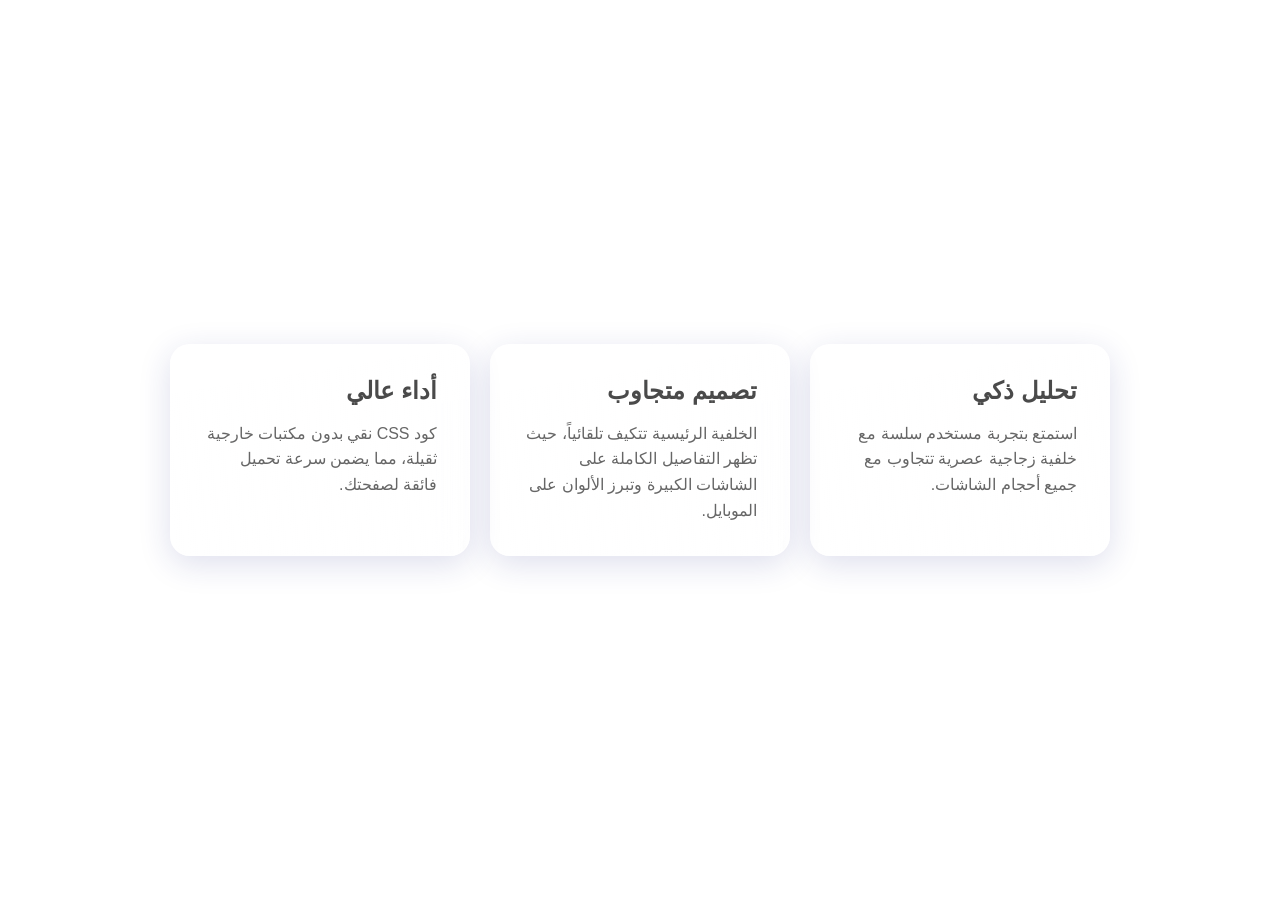
<file: ocean-hero-demo.html>
<!DOCTYPE html>
<html lang="ar" dir="rtl">
<head>
    <meta charset="UTF-8">
    <meta name="viewport" content="width=device-width, initial-scale=1.0">
    <title>Ocean AI Hero Demo</title>
    <style>
        /* إعدادات عامة */
        * {
            box-sizing: border-box;
            margin: 0;
            padding: 0;
            font-family: 'Segoe UI', Tahoma, Geneva, Verdana, sans-serif;
        }

        body {
            min-height: 100vh;
            display: flex;
            align-items: center;
            justify-content: center;
        }

        /* 1. كود الخلفية الرئيسي (لقسم الـ Hero) */
        .hero-ocean-ai-bg {
            width: 100%;
            min-height: 100vh;
            display: flex;
            align-items: center;
            justify-content: center;
            padding: 2rem;
            
            /* الصورة المتدرجة الأصلية */
            background-image: url("https://raw.githubusercontent.com/mobalti/open-props-interfaces/refs/heads/main/ai-hero-chat-popover/assets/bg-gradient.jpg");
            background-position: center;
            background-repeat: no-repeat;
            background-size: cover;
        }

        /* لضمان التوافق مع الشاشات الصغيرة (Responsive) */
        @media (max-width: 1439px) {
            .hero-ocean-ai-bg {
                background-position: top 20% center;
                background-size: 150%;
            }
        }
        
        @media (max-width: 767px) {
            .hero-ocean-ai-bg {
                background-position: top 20% center;
                background-size: 1000%; /* يعطي تأثير تكبير للألوان على الموبايل */
            }
        }

        /* حاوية الكروت */
        .cards-container {
            display: flex;
            gap: 20px;
            flex-wrap: wrap;
            justify-content: center;
            max-width: 1200px;
        }

        /* 2. كود التدرج الوردي/الأبيض (الخلفية الزجاجية للكروت) */
        .glass-pink-gradient {
            width: 300px;
            padding: 2rem;
            border-radius: 20px;
            color: #333;
            box-shadow: 0 8px 32px 0 rgba(31, 38, 135, 0.15);
            
            background: linear-gradient(170.96deg, 
                        oklch(100% 0 0 / 60%) 18.95%, 
                        oklch(100% 0 0 / 20%) 99.73%);
            backdrop-filter: blur(20px);
            -webkit-backdrop-filter: blur(20px); /* لدعم سفاري */
            border: 1px solid rgba(255, 255, 255, 0.5);
            
            transition: transform 0.3s ease;
        }

        .glass-pink-gradient:hover {
            transform: translateY(-5px);
        }

        .glass-pink-gradient h2 {
            margin-bottom: 1rem;
            font-size: 1.5rem;
            color: #4a4a4a;
        }

        .glass-pink-gradient p {
            line-height: 1.6;
            color: #666;
        }
    </style>

  <link rel="stylesheet" href="shimmer-loading.css?v=2">
  <script src="shimmer-loading.js?v=2"></script>
</head>
<body>

    <!-- قسم الهيرو بالخلفية المطلوبة -->
    <section class="hero-ocean-ai-bg">
        
        <div class="cards-container">
            <!-- كارت 1 -->
            <div class="glass-pink-gradient">
                <h2>تحليل ذكي</h2>
                <p>استمتع بتجربة مستخدم سلسة مع خلفية زجاجية عصرية تتجاوب مع جميع أحجام الشاشات.</p>
            </div>

            <!-- كارت 2 -->
            <div class="glass-pink-gradient">
                <h2>تصميم متجاوب</h2>
                <p>الخلفية الرئيسية تتكيف تلقائياً، حيث تظهر التفاصيل الكاملة على الشاشات الكبيرة وتبرز الألوان على الموبايل.</p>
            </div>

            <!-- كارت 3 -->
            <div class="glass-pink-gradient">
                <h2>أداء عالي</h2>
                <p>كود CSS نقي بدون مكتبات خارجية ثقيلة، مما يضمن سرعة تحميل فائقة لصفحتك.</p>
            </div>
        </div>

    </section>

</body>
</html>
</file>
<file: fa-subset.css>
/*! Font Awesome Free 6.5.1 — subset for Elforat Pharma.
 *  Generated by tools/build-fa-subset.js — do not edit by hand.
 *  Contains only the 45 icons used in this project.
 *  Source: https://cdnjs.cloudflare.com/ajax/libs/font-awesome/6.5.1/css/{fontawesome,solid,regular,brands}.min.css
 *  Icons: CC BY 4.0 · Fonts: SIL OFL 1.1 · Code: MIT
 */
:root{--fa-style-family-classic:"Font Awesome 6 Free";--fa-style-family-brands:"Font Awesome 6 Brands";--fa-font-solid:normal 900 1em/1 "Font Awesome 6 Free";--fa-font-regular:normal 400 1em/1 "Font Awesome 6 Free";--fa-font-brands:normal 400 1em/1 "Font Awesome 6 Brands"}
.fa{font-family:var(--fa-style-family-classic,"Font Awesome 6 Free");font-weight:var(--fa-style,900)}
.fa,.fa-brands,.fa-regular,.fa-solid,.fab,.far,.fas{-moz-osx-font-smoothing:grayscale;-webkit-font-smoothing:antialiased;display:var(--fa-display,inline-block);font-style:normal;font-variant:normal;line-height:1;text-rendering:auto}
.fa-regular,.fa-solid{font-family:"Font Awesome 6 Free"}
.fa-brands{font-family:"Font Awesome 6 Brands"}
.fa-solid,.fas{font-weight:900}
.fa-regular,.far{font-weight:400}
.fa-brands,.fab{font-weight:400}
@font-face{font-family:"Font Awesome 6 Free";font-style:normal;font-weight:900;font-display:swap;src:url("https://cdnjs.cloudflare.com/ajax/libs/font-awesome/6.5.1/webfonts/fa-solid-900.woff2") format("woff2")}
@font-face{font-family:"Font Awesome 6 Free";font-style:normal;font-weight:400;font-display:swap;src:url("https://cdnjs.cloudflare.com/ajax/libs/font-awesome/6.5.1/webfonts/fa-regular-400.woff2") format("woff2")}
@font-face{font-family:"Font Awesome 6 Brands";font-style:normal;font-weight:400;font-display:swap;src:url("https://cdnjs.cloudflare.com/ajax/libs/font-awesome/6.5.1/webfonts/fa-brands-400.woff2") format("woff2")}
.fa-arrow-down:before{content:"\f063"}
.fa-arrow-left:before{content:"\f060"}
.fa-bag-shopping:before{content:"\f290"}
.fa-bars:before{content:"\f0c9"}
.fa-bolt:before{content:"\f0e7"}
.fa-boxes-stacked:before{content:"\f468"}
.fa-cart-plus:before{content:"\f217"}
.fa-check:before{content:"\f00c"}
.fa-chevron-left:before{content:"\f053"}
.fa-chevron-right:before{content:"\f054"}
.fa-circle-check:before{content:"\f058"}
.fa-circle-exclamation:before{content:"\f06a"}
.fa-circle-info:before{content:"\f05a"}
.fa-circle-question:before{content:"\f059"}
.fa-clock:before{content:"\f017"}
.fa-cookie-bite:before{content:"\f564"}
.fa-copy:before{content:"\f0c5"}
.fa-credit-card:before{content:"\f09d"}
.fa-expand:before{content:"\f065"}
.fa-facebook-f:before{content:"\f39e"}
.fa-hand-holding-dollar:before{content:"\f4c0"}
.fa-headset:before{content:"\f590"}
.fa-heart:before{content:"\f004"}
.fa-house:before{content:"\f015"}
.fa-instagram:before{content:"\f16d"}
.fa-leaf:before{content:"\f06c"}
.fa-lock:before{content:"\f023"}
.fa-magnifying-glass:before{content:"\f002"}
.fa-mobile-screen:before{content:"\f3cf"}
.fa-mobile-screen-button:before{content:"\f3cd"}
.fa-pump-soap:before{content:"\e06b"}
.fa-quote-right:before{content:"\f10e"}
.fa-receipt:before{content:"\f543"}
.fa-rotate-left:before{content:"\f2ea"}
.fa-shield-halved:before{content:"\f3ed"}
.fa-shield-heart:before{content:"\e574"}
.fa-spa:before{content:"\f5bb"}
.fa-star:before{content:"\f005"}
.fa-tag:before{content:"\f02b"}
.fa-truck-fast:before{content:"\f48b"}
.fa-user-doctor:before{content:"\f0f0"}
.fa-wallet:before{content:"\f555"}
.fa-wand-magic-sparkles:before{content:"\e2ca"}
.fa-whatsapp:before{content:"\f232"}
.fa-xmark:before{content:"\f00d"}
</file>
<file: shimmer-loading.css>
/* Elforat Pharma — shared shimmer loading layer (non-invasive) */
.efp-shimmer-overlay{position:fixed;inset:0;z-index:2147483000;background:#f8f9fc;color:#172033;display:flex;flex-direction:column;gap:22px;padding:clamp(14px,3vw,32px);overflow:hidden;opacity:1;visibility:visible;transition:opacity .22s ease,visibility .22s ease;font-family:inherit;direction:rtl}
.efp-shimmer-overlay[hidden]{display:none!important}
.efp-shimmer-overlay.efp-shimmer-leaving{opacity:0;visibility:hidden;pointer-events:none}
.efp-shimmer-top{height:54px;display:flex;align-items:center;justify-content:space-between;gap:16px;border-radius:14px;background:#fff;padding:10px 16px;box-shadow:0 2px 12px rgba(25,35,60,.035)}
.efp-shimmer-brand{width:145px;height:18px;border-radius:8px}
.efp-shimmer-pill{width:94px;height:28px;border-radius:999px}
.efp-shimmer-layout{display:grid;grid-template-columns:minmax(0,1fr);gap:20px;flex:1;min-height:0}
.efp-shimmer-main{display:flex;flex-direction:column;gap:18px;min-width:0}
.efp-shimmer-heading{width:min(260px,65%);height:26px;border-radius:8px}
.efp-shimmer-subheading{width:min(360px,80%);height:13px;border-radius:7px}
.efp-shimmer-stats{display:grid;grid-template-columns:repeat(4,minmax(0,1fr));gap:14px}
.efp-shimmer-stat{height:94px;border-radius:16px;background:#fff;padding:17px;display:flex;flex-direction:column;justify-content:space-between;gap:12px}
.efp-shimmer-line{height:12px;border-radius:7px;width:54%}
.efp-shimmer-value{height:21px;border-radius:7px;width:36%}
.efp-shimmer-panel{border-radius:16px;background:#fff;padding:18px;display:flex;flex-direction:column;gap:16px;min-height:160px}
.efp-shimmer-panel-head{height:18px;border-radius:7px;width:30%}
.efp-shimmer-table-row{height:38px;border-radius:8px}
.efp-shimmer-products{display:grid;grid-template-columns:repeat(4,minmax(0,1fr));gap:16px}
.efp-shimmer-product{background:#fff;border-radius:16px;padding:12px;display:flex;flex-direction:column;gap:12px;min-width:0}
.efp-shimmer-product-image{aspect-ratio:1/0.8;border-radius:12px}
.efp-shimmer-product-line{height:12px;border-radius:7px;width:82%}
.efp-shimmer-product-line.short{width:48%}
.efp-shimmer-sidebar{display:none}
.efp-shimmer-block{background:linear-gradient(100deg,#e9edf5 15%,#f7f9fc 35%,#e9edf5 55%);background-size:220% 100%;animation:efp-shimmer-sweep 1.25s ease-in-out infinite}
@keyframes efp-shimmer-sweep{0%{background-position:100% 0}100%{background-position:-120% 0}}
.efp-shimmer-overlay.efp-store-loading .efp-shimmer-hero{height:clamp(130px,25vh,230px);border-radius:18px}
.efp-shimmer-overlay.efp-store-loading .efp-shimmer-heading{width:min(220px,60%);height:24px}
.efp-shimmer-overlay.efp-store-loading .efp-shimmer-products{grid-template-columns:repeat(4,minmax(0,1fr))}
@media(min-width:900px){.efp-shimmer-overlay.efp-admin-loading .efp-shimmer-layout{grid-template-columns:210px minmax(0,1fr)}.efp-shimmer-overlay.efp-admin-loading .efp-shimmer-sidebar{display:flex;flex-direction:column;gap:14px;padding:18px;border-radius:16px;background:#fff}.efp-shimmer-overlay.efp-admin-loading .efp-shimmer-side-link{height:38px;border-radius:8px}.efp-shimmer-overlay.efp-admin-loading .efp-shimmer-main{grid-column:2}}
@media(max-width:700px){.efp-shimmer-stats{grid-template-columns:repeat(2,minmax(0,1fr));gap:10px}.efp-shimmer-stat{height:78px;padding:12px}.efp-shimmer-products,.efp-shimmer-overlay.efp-store-loading .efp-shimmer-products{grid-template-columns:repeat(2,minmax(0,1fr));gap:10px}.efp-shimmer-panel{padding:12px}.efp-shimmer-table-row{height:30px}.efp-shimmer-overlay{gap:14px}.efp-shimmer-top{height:46px}.efp-shimmer-overlay.efp-store-loading .efp-shimmer-hero{height:150px}}
@media(prefers-reduced-motion:reduce){.efp-shimmer-block{animation:none}.efp-shimmer-overlay{transition:none}}
</file>
<file: image-shimmer.css>
/* Store-wide image loading placeholder: subtle shimmer without changing layout. */
img.efp-image-shimmer {
  background-color: #f1f3f0;
  background-image: linear-gradient(100deg, #f1f3f0 20%, #e4e9e5 38%, #f1f3f0 56%);
  background-size: 220% 100%;
  animation: efp-image-shimmer 1.25s ease-in-out infinite;
}
img.efp-image-shimmer-loaded {
  background: transparent;
  animation: none;
}
img.efp-image-shimmer-error {
  background-color: #f1f3f0;
  background-image: linear-gradient(135deg, #f7f8f6, #e9ede9);
  animation: none;
}
@keyframes efp-image-shimmer {
  0% { background-position: 100% 0; }
  100% { background-position: -120% 0; }
}
@media (prefers-reduced-motion: reduce) {
  img.efp-image-shimmer { animation: none; }
}
</file>
<file: stagger-list.css>
/* Elforat Pharma — staggered entrance animation for product/list items. */
.efp-stagger-item {
  opacity: 0;
  transform: translate3d(0, 14px, 0);
  animation: efp-stagger-enter 420ms cubic-bezier(.2,.7,.25,1) both;
  animation-delay: var(--efp-stagger-delay, 0ms);
  will-change: opacity, transform;
}
@keyframes efp-stagger-enter {
  from { opacity: 0; transform: translate3d(0, 14px, 0); }
  to { opacity: 1; transform: translate3d(0, 0, 0); }
}
@media (prefers-reduced-motion: reduce) {
  .efp-stagger-item {
    animation: none;
    opacity: 1;
    transform: none;
    will-change: auto;
  }
}
</file>
<file: style.min.css>
:root{--surface: #f9f9ff;--surface-dim: #d3daef;--surface-bright: #f9f9ff;--surface-container-lowest: #ffffff;--surface-container-low: #f1f3ff;--surface-container: #e9edff;--surface-container-high: #e1e8fd;--surface-container-highest: #dce2f7;--on-surface: #141b2b;--primary: #c59b3f;--on-primary: #ffffff;--primary-container: #9a731c;--on-primary-container: #fcf8ee;--secondary: #0c4a34;--on-secondary: #ffffff;--secondary-container: #003221;--on-secondary-container: #7fb99c;--tertiary: #00321e;--on-tertiary: #ffffff;--tertiary-container: #004b30;--on-tertiary-container: #67be91;--error: #ba1a1a;--on-error: #ffffff;--error-container: #ffdad6;--on-error-container: #93000a;--background: #f9f9ff;--on-background: #141b2b;--surface-variant: #dce2f7;--brand-gradient: linear-gradient(90deg,#c59b3f 0%,#1e7b54 100%);--brand-gradient-hover: linear-gradient(90deg,#9a731c 0%,#7a5900 100%);--primary-surface: #f3f6f4;--primary-border: #eadbb6;--accent-glow: rgba(197,155,63,0.35);--success: #1e7b54;--warning: #f59e0b;--danger: #ef4444;--bg-pink-start: #ffafbd;--bg-pink-end: #ffc3a0;--site-font: 'Tajawal',sans-serif}.bg-surface{background: var(--surface)}.text-on-surface{color: var(--on-surface)}body{margin: 0;padding: 0;min-height: 100vh;font-family: var(--site-font);background: #f9f9ff;background-size: cover;background-repeat: no-repeat}section,.view-section{background: transparent !important}.glass-effect{backdrop-filter: blur(10px);-webkit-backdrop-filter: blur(10px)}body{font-family: 'Tajawal',sans-serif;color: #111111;overflow-x: hidden}@keyframes skeleton-loading{0%{background-position: -200px 0}100%{background-position: calc(200px + 100%) 0}}.skeleton{background:#f0f0f0;border-radius:8px}.skeleton-img{background:#f5f5f5}.skeleton-text{height: 16px;margin: 8px 0}.skeleton-title{height: 24px;width: 70%;margin: 12px 0}@keyframes low-stock-pulse{0%,100%{box-shadow: 0 0 0 0 rgba(249,115,22,0.4);transform: scale(1)}50%{box-shadow: 0 0 0 10px rgba(249,115,22,0);transform: scale(1.02)}}.low-stock-alert{animation: low-stock-pulse 2s ease-in-out infinite}@keyframes heart-bounce{0%,100%{transform: scale(1)}50%{transform: scale(1.3)}}@keyframes heart-fill{0%{transform: scale(1)}25%{transform: scale(1.2)}50%{transform: scale(0.9)}75%{transform: scale(1.1)}100%{transform: scale(1)}}@keyframes ripple{0%{transform: scale(0);opacity: 1}100%{transform: scale(4);opacity: 0}}.favorite-active .heart-icon{animation: heart-fill 0.5s cubic-bezier(0.68,-0.55,0.265,1.55);color: #ec135b}.heart-icon{transition: all 0.3s cubic-bezier(0.19,1,0.22,1)}.heart-icon:hover{transform: scale(1.3)}.favorite-btn{cursor: pointer;position: relative;overflow: hidden;transition: all 0.3s cubic-bezier(0.19,1,0.22,1)}.favorite-btn:hover{transform: scale(1.15) rotate(5deg);box-shadow: 0 8px 20px rgba(236,19,91,0.3)}.favorite-btn:active{transform: scale(0.95)}.favorite-btn::after{content: '';position: absolute;top: 50%;left: 50%;width: 100%;height: 100%;background: radial-gradient(circle,rgba(236,19,91,0.3) 0%,transparent 70%);transform: translate(-50%,-50%) scale(0);border-radius: 50%;opacity: 0;transition: all 0.6s ease;pointer-events: none}.favorite-btn:active::after{animation: ripple 0.6s ease-out}#favorites-grid{gap: 2rem}#favorites-grid .product-card{background: linear-gradient(145deg,#ffffff,#fafafa);border: 2px solid rgba(236,19,91,0.08);box-shadow: 0 10px 30px rgba(236,19,91,0.08),0 2px 10px rgba(0,0,0,0.03),inset 0 0 0 1px rgba(255,255,255,0.8);position: relative;overflow: visible;transition: all 0.5s cubic-bezier(0.19,1,0.22,1)}#favorites-grid .product-card::before{content: '';position: absolute;top: 0;left: 0;right: 0;bottom: 0;background: linear-gradient(135deg,rgba(236,19,91,0.03) 0%,transparent 50%,rgba(236,19,91,0.02) 100%);opacity: 0;transition: opacity 0.5s ease;pointer-events: none;z-index: 0}#favorites-grid .product-card:hover::before{opacity: 1}#favorites-grid .product-card:hover{border-color: rgba(236,19,91,0.3);box-shadow: 0 20px 50px rgba(236,19,91,0.15),0 5px 20px rgba(0,0,0,0.06),inset 0 0 0 1px rgba(255,255,255,1);transform: translateY(-8px) scale(1.02)}#favorites-grid .product-image-bg{background: linear-gradient(135deg,#f8f9fa 0%,#fff0f5 100%);border-radius: 20px;box-shadow: 0 4px 15px rgba(236,19,91,0.05),inset 0 0 0 1px rgba(255,255,255,0.5)}#favorites-grid .product-card:hover .product-image-bg{background: linear-gradient(135deg,#fce7ee 0%,#fff5f8 100%);box-shadow: 0 8px 25px rgba(236,19,91,0.12),inset 0 0 0 1px rgba(255,255,255,0.8)}#favorites-grid .favorite-btn{background: linear-gradient(135deg,rgba(255,255,255,0.95),rgba(255,255,255,0.85));backdrop-filter: blur(10px);border: 2px solid transparent;box-shadow: 0 4px 15px rgba(0,0,0,0.1);transition: all 0.4s cubic-bezier(0.19,1,0.22,1)}#favorites-grid .favorite-btn:hover{border-color: #ec135b;box-shadow: 0 8px 25px rgba(236,19,91,0.4);background: linear-gradient(135deg,rgba(236,19,91,0.1),rgba(255,255,255,0.95))}#favorites-grid .favorite-btn.favorite-active{background: linear-gradient(135deg,rgba(255,255,255,0.95),rgba(255,255,255,0.85));box-shadow: 0 4px 15px rgba(0,0,0,0.1)}#favorites-grid .favorite-btn.favorite-active:hover{background: linear-gradient(135deg,rgba(236,19,91,0.1),rgba(255,255,255,0.95));box-shadow: 0 8px 25px rgba(236,19,91,0.4)}#favorites-grid .product-card::after{content: '';position: absolute;top: -2px;left: -2px;right: -2px;bottom: -2px;background: linear-gradient(45deg,#ec135b,#ff4d8d,#ec135b,#ff6ba3);background-size: 400% 400%;border-radius: 26px;z-index: -1;opacity: 0;transition: opacity 0.5s ease;animation: gradientBorder 3s ease infinite}#favorites-grid .product-card:hover::after{opacity: 0.6}@keyframes gradientBorder{0%{background-position: 0% 50%}50%{background-position: 100% 50%}100%{background-position: 0% 50%}}#favorites-grid .low-stock-alert{animation: pulseWarning 2s ease-in-out infinite;box-shadow: 0 4px 15px rgba(249,115,22,0.4)}@keyframes pulseWarning{0%,100%{transform: scale(1);opacity: 1}50%{transform: scale(1.05);opacity: 0.9}}nav{transition: top 0.3s ease}@keyframes fadeUp{from{opacity: 0;transform: translateY(20px)}to{opacity: 1;transform: translateY(0)}}@keyframes fadeInUp{from{opacity: 0;transform: translateY(30px)}to{opacity: 1;transform: translateY(0)}}@keyframes slideDown{from{transform: translateY(-100%);opacity: 0}to{transform: translateY(0);opacity: 1}}@keyframes pulse{0%,100%{opacity: 1}50%{opacity: 0.7}}.animate-fade-in-up{animation: fadeInUp 0.6s cubic-bezier(0.19,1,0.22,1) forwards}.view-section{display: none}.view-section.active{display: block}.category-card{position: relative;background: #ffffff;border-radius: 40px;padding: 40px 30px;cursor: pointer;border: 1px solid #f3f4f6;transition: all 0.5s cubic-bezier(0.23,1,0.32,1);overflow: hidden}.category-content{display: flex;flex-direction: column;align-items: center;position: relative;z-index: 2}.category-circle{width: 180px;height: 180px;background: #fdf2f5;border-radius: 50%;display: flex;align-items: center;justify-content: center;margin-bottom: 30px;transition: all 0.6s cubic-bezier(0.23,1,0.32,1);position: relative}.category-circle::after{content: '';position: absolute;width: 100%;height: 100%;border: 2px dashed #ec135b;border-radius: 50%;opacity: 0;transform: scale(1.1) rotate(0deg);transition: all 0.6s ease}.category-img{width: 70%;height: 70%;object-fit: contain;mix-blend-mode: multiply;transition: transform 0.6s ease}.category-title{font-size: 1.5rem;font-weight: 800;color: #111;margin-bottom: 8px}.category-desc{color: #9ca3af;font-size: 0.9rem;margin-bottom: 25px}.category-btn{display: inline-block;padding: 10px 25px;background: #111;color: #fff;font-size: 11px;font-weight: 800;border-radius: 50px;text-transform: uppercase;transition: all 0.4s ease}.category-card:hover{transform: translateY(-15px);box-shadow: 0 30px 60px rgba(236,19,91,0.12)}.category-card:hover .category-circle{background: #ec135b;transform: scale(0.9)}.category-card:hover .category-circle::after{opacity: 0.3;transform: scale(1.2) rotate(45deg)}.category-card:hover .category-img{transform: scale(1.2) rotate(-5deg)}.category-card:hover .category-btn{background: #ec135b;box-shadow: 0 10px 20px rgba(236,19,91,0.3)}.product-card{display: flex;flex-direction: column;height: 100%;padding: 1rem;border-radius: 24px;border: 1px solid transparent;transition: all 0.5s cubic-bezier(0.19,1,0.22,1)}.product-image-bg{background-color: #f9f9f9;aspect-ratio: 4/5;display: flex;align-items: center;justify-content: center;padding: 2rem;position: relative;overflow: hidden;border-radius: 18px;transition: background-color 0.4s ease}.product-image-bg img{transition: transform 0.8s cubic-bezier(0.19,1,0.22,1);mix-blend-mode: multiply}.product-card:hover{border-color: #fce7ee;background-color: #ffffff;box-shadow: 0 15px 35px rgba(236,19,91,0.08)}.product-card:hover .product-image-bg{background-color: #fce7ee}.product-card:hover .product-image-bg img{transform: scale(1.08)}#favorites-grid .product-card:hover .product-image-bg img{transform: scale(1.12) rotate(-2deg)}.badge-premium{background: linear-gradient(135deg,#ec135b 0%,#c70d4c 100%);color: #ffffff;padding: 6px 14px;font-size: 10px;font-weight: 800;border-radius: 30px;box-shadow: 0 5px 15px rgba(236,19,91,0.25)}.btn-pill{padding: 12px 10px;font-size: 10px;font-weight: 800;text-transform: uppercase;border-radius: 50px;transition: all 0.3s ease;cursor: pointer;text-align: center}.btn-add-cart-minimal{border: 1.5px solid #ec135b;color: #ec135b;background: transparent}.btn-add-cart-minimal:hover{background: #ec135b;color: #fff}.btn-buy-now-premium{background: #111;color: #fff;border: 1.5px solid #111}.btn-buy-now-premium:hover{background: #ec135b;border-color: #ec135b}.nav-link{color: #464556;transition: color 0.3s;position: relative;font-weight: 600}.nav-link.text-primary{color: #c59b3f}.catalog-tab-btn{font-size: 0.8rem;font-weight: 800;padding: 0.55rem 1.25rem;border-radius: 9999px;color: #464556;background: #f3f6f4;border: 1px solid rgba(197,155,63,0.12);transition: all 0.25s ease;cursor: pointer}.catalog-tab-btn:hover{background: rgba(197,155,63,0.12);color: #c59b3f}.catalog-tab-btn.active{background: linear-gradient(135deg,#c59b3f 0%,#1e7b54 100%);color: #fff;border-color: transparent;box-shadow: 0 8px 20px rgba(197,155,63,0.25)}@media (max-width: 768px){.product-image-bg{padding: 1rem !important}.category-circle{width: 140px;height: 140px}.hero-main-image{border-radius: 1rem}#cart-sidebar{width: 100% !important;max-width: 100vw !important}#catalog-grid,#related-products-grid,#favorites-grid{grid-template-columns: repeat(2,minmax(0,1fr))}h2.text-3xl,h2.text-4xl{font-size: 1.5rem !important}h3.text-2xl{font-size: 1.25rem !important}.overflow-x-auto{-webkit-overflow-scrolling: touch}}@media (max-width: 480px){#catalog-grid,#related-products-grid,#favorites-grid{grid-template-columns: repeat(2,minmax(0,1fr));gap: 0.625rem}.btn-fav,header button.w-9{width: 2rem !important;height: 2rem !important}#mobile-search-input{font-size: 0.8rem}footer .grid{grid-template-columns: 1fr !important;gap: 1.5rem !important}.pro-product-card .font-bold{font-size: 0.78rem}}::-webkit-scrollbar{width: 4px}.toast-container{position: fixed;bottom: 20px;left: 50%;transform: translateX(-50%);z-index: 9999;display: flex;flex-direction: column;gap: 10px;max-width: 320px;width: calc(100% - 40px);pointer-events: none}.toast-notification{display: flex;align-items: center;gap: 10px;padding: 10px 16px;border-radius: 50px;backdrop-filter: blur(12px);-webkit-backdrop-filter: blur(12px);box-shadow: 0 8px 32px rgba(0,0,0,0.15),0 0 0 1px rgba(255,255,255,0.1);pointer-events: auto;transform: translateY(120%);opacity: 0;transition: all 0.4s cubic-bezier(0.19,1,0.22,1);position: relative;overflow: hidden;min-height: auto}.toast-notification.slide-in{transform: translateY(0);opacity: 1}.toast-notification.slide-out{transform: translateY(120%);opacity: 0}.toast-progress{position: absolute;bottom: 0;left: 0;height: 3px;width: 100%;transform-origin: left;animation: toast-progress linear forwards}@keyframes toast-progress{from{transform: scaleX(1)}to{transform: scaleX(0)}}.toast-icon{flex-shrink: 0;width: 20px;height: 20px;border-radius: 50%;display: flex;align-items: center;justify-content: center;font-size: 12px;font-weight: bold}.toast-content{flex: 1;min-width: 0}.toast-title{font-size: 12px;font-weight: 600;line-height: 1.4;margin-bottom: 0}.toast-message{font-size: 11px;line-height: 1.4;opacity: 0.9;display: none}.toast-close{flex-shrink: 0;width: 20px;height: 20px;border: none;background: rgba(255,255,255,0.2);border-radius: 50%;cursor: pointer;display: flex;align-items: center;justify-content: center;transition: all 0.2s ease;color: inherit;opacity: 0.7}.toast-close:hover{opacity: 1;background: rgba(255,255,255,0.3);transform: scale(1.1)}.toast-close svg{width: 12px;height: 12px}.toast-success{background: rgba(34,197,94,0.95);color: #ffffff}.toast-success .toast-icon{background: rgba(255,255,255,0.25)}.toast-success .toast-progress{background: rgba(255,255,255,0.5)}.toast-error{background: rgba(239,68,68,0.95);color: #ffffff}.toast-error .toast-icon{background: rgba(255,255,255,0.25)}.toast-error .toast-progress{background: rgba(255,255,255,0.5)}.toast-warning{background: rgba(249,115,22,0.95);color: #ffffff}.toast-warning .toast-icon{background: rgba(255,255,255,0.25)}.toast-warning .toast-progress{background: rgba(255,255,255,0.5)}.toast-info{background: rgba(59,130,246,0.95);color: #ffffff}.toast-info .toast-icon{background: rgba(255,255,255,0.25)}.toast-info .toast-progress{background: rgba(255,255,255,0.5)}@media (max-width: 480px){.toast-container{bottom: 12px;width: calc(100% - 24px);max-width: 280px}.toast-notification{padding: 8px 14px}}#breadcrumb-category{transition: color 0.3s ease}.tab-btn{position: relative;overflow: hidden}.tab-btn::before{content: '';position: absolute;bottom: 0;left: 50%;width: 0;height: 2px;background: #ec135b;transition: all 0.3s ease;transform: translateX(-50%)}.tab-btn:hover::before{width: 80%}.tab-content{animation: fadeInTab 0.4s ease forwards}@keyframes fadeInTab{from{opacity: 0;transform: translateY(10px)}to{opacity: 1;transform: translateY(0)}}#product-qty{-moz-appearance: textfield}#product-qty::-webkit-outer-spin-button,#product-qty::-webkit-inner-spin-button{-webkit-appearance: none;margin: 0}#related-products{scroll-margin-top: 100px}#main-product-img{cursor: zoom-in}.thumbnail-btn{position: relative;overflow: hidden}.thumbnail-btn::after{content: '';position: absolute;inset: 0;background: rgba(236,19,91,0.1);opacity: 0;transition: opacity 0.3s ease}.thumbnail-btn:hover::after{opacity: 1}.low-stock-alert{position: relative}.low-stock-alert::before{content: '';position: absolute;inset: -2px;background: linear-gradient(45deg,#f97316,#fb923c,#f97316);background-size: 200% 200%;border-radius: inherit;z-index: -1;opacity: 0;animation: lowStockGlow 2s ease infinite}@keyframes lowStockGlow{0%,100%{opacity: 0}50%{opacity: 0.5}}button[onclick*="addToCart"]{position: relative;overflow: hidden}button[onclick*="addToCart"]::before{content: '';position: absolute;top: 50%;left: 50%;width: 0;height: 0;border-radius: 50%;background: rgba(255,255,255,0.3);transform: translate(-50%,-50%);transition: width 0.6s,height 0.6s}button[onclick*="addToCart"]:hover::before{width: 300px;height: 300px}button[onclick*="buyNow"]{position: relative;overflow: hidden}button[onclick*="buyNow"]::after{content: '';position: absolute;top: -50%;left: -50%;width: 200%;height: 200%;background: linear-gradient( 45deg,transparent 30%,rgba(255,255,255,0.1) 50%,transparent 70% );transform: rotate(45deg);transition: transform 0.6s}button[onclick*="buyNow"]:hover::after{transform: rotate(45deg) translate(50%,50%)}#tab-reviews .text-yellow-400{display: inline-block;animation: starShine 2s ease infinite}@keyframes starShine{0%,100%{filter: brightness(1)}50%{filter: brightness(1.3)}}#tab-reviews .bg-gray-50{transition: all 0.3s ease}#tab-reviews .bg-gray-50:hover{transform: translateX(-5px);box-shadow: 0 5px 15px rgba(0,0,0,0.05)}#image-zoom-modal{backdrop-filter: blur(10px)}#zoomed-image{transition: opacity 0.3s ease,transform 0.3s ease}@media (max-width: 768px){#product-details-container .grid{gap: 2rem}#product-details-container h1{font-size: 1.75rem}.thumbnail-btn{width: 60px;height: 60px}}@media (max-width: 640px){.mobile-sticky-cart{position: fixed;bottom: 0;left: 0;right: 0;background: white;padding: 1rem;box-shadow: 0 -5px 20px rgba(0,0,0,0.1);z-index: 100;display: flex;gap: 1rem;align-items: center}}[data-favorite-btn]{transition: all 0.3s cubic-bezier(0.19,1,0.22,1)}[data-favorite-btn]:hover{transform: scale(1.1)}[data-favorite-btn].favorite-active{background: linear-gradient(135deg,#ec135b,#ff4d8d);border-color: #ec135b;color: white}#product-details-container .text-primary.font-bold.text-\[10px\]{letter-spacing: 0.2em;position: relative;padding-left: 20px}#product-details-container .text-primary.font-bold.text-\[10px\]::before{content: '';position: absolute;left: 0;top: 50%;width: 15px;height: 2px;background: #ec135b;transform: translateY(-50%)}#product-details-container .text-3xl.font-bold.text-primary{position: relative;display: inline-block}#product-details-container .text-3xl.font-bold.text-primary::after{content: '';position: absolute;bottom: -5px;left: 0;width: 40px;height: 3px;background: linear-gradient(90deg,#ec135b,transparent);border-radius: 2px}#product-details-container .border-b{position: relative}#product-details-container .border-b::after{content: '';position: absolute;bottom: 0;left: 0;right: 0;height: 1px;background: linear-gradient(90deg,#e5e7eb,#ec135b,#e5e7eb);opacity: 0.5}.carousel-container{perspective: 1000px}.carousel-slide{position: absolute;inset: 0;opacity: 0;visibility: hidden;transform: translateX(100%) scale(0.9);transition: all 0.8s cubic-bezier(0.23,1,0.32,1)}.carousel-slide.active{opacity: 1;visibility: visible;transform: translateX(0) scale(1)}.carousel-slide.prev{transform: translateX(-100%) scale(0.9)}.carousel-item{animation: floating 4s ease-in-out infinite}@keyframes floating{0%,100%{transform: translateY(0px)}50%{transform: translateY(-15px)}}.carousel-dot{transition: all 0.3s ease}.carousel-dot.active{background: #ec135b !important;border-color: #ec135b !important;transform: scale(1.3);box-shadow: 0 0 15px rgba(236,19,91,0.5)}#carousel-progress{animation: progressAnimation 5s linear infinite}@keyframes progressAnimation{from{width: 0%}to{width: 100%}}@keyframes float{0%,100%{transform: translateY(0px) translateX(0px);opacity: 0.3}50%{transform: translateY(-30px) translateX(15px);opacity: 0.6}}.animate-float{animation: float 6s ease-in-out infinite}#carousel-prev:hover,#carousel-next:hover{transform: translateY(-50%) scale(1.1)}@media (max-width: 768px){.carousel-slide{transform: translateX(50%) scale(0.85)}#carousel-prev,#carousel-next{width: 40px;height: 40px}#carousel-prev svg,#carousel-next svg{width: 20px;height: 20px}}.carousel-slide:hover .carousel-item{animation-play-state: paused}.carousel-slide:hover img:not(:hover){opacity: 0.6;filter: blur(1px)}.carousel-slide img:hover{z-index: 50 !important;filter: brightness(1.05)}.floating-card{transition: all 0.4s cubic-bezier(0.165,0.84,0.44,1);box-shadow: 0 4px 6px -1px rgba(0,0,0,0.1),0 2px 4px -1px rgba(0,0,0,0.06)}.floating-card:hover{transform: translateY(-10px);box-shadow: 0 20px 25px -5px rgba(236,19,91,0.1),0 10px 10px -5px rgba(236,19,91,0.04)}.product-visual-glass{background: linear-gradient( 135deg,rgba(255,255,255,0.4) 0%,rgba(236,19,91,0.05) 100% );backdrop-filter: blur(15px);-webkit-backdrop-filter: blur(15px);border: 1px solid rgba(255,255,255,0.3);border-radius: 20px;display: flex;align-items: center;justify-content: center;overflow: hidden;transition: all 0.3s ease}.product-card:hover .product-visual-glass{background: rgba(255,255,255,0.6);transform: scale(1.02)}.category-glass-card{background: linear-gradient( 135deg,rgba(255,255,255,0.3) 0%,rgba(255,255,255,0.1) 100% );backdrop-filter: blur(25px);-webkit-backdrop-filter: blur(25px);border: 1px solid rgba(255,255,255,0.4);border-radius: 40px;transition: all 0.5s cubic-bezier(0.23,1,0.32,1);position: relative;overflow: hidden}.category-glass-card:hover{transform: translateY(-10px);background: rgba(255,255,255,0.5);border-color: rgba(236,19,91,0.4);box-shadow: 0 25px 50px -12px rgba(0,0,0,0.1)}body{font-family: 'Tajawal','Cairo',sans-serif;background-color: #F3F6F4;color: #141b2b;overflow-x: hidden}.btn-gradient-shimmer{background: linear-gradient(135deg,#c59b3f 0%,#1e7b54 100%);position: relative;overflow: hidden;transition: all 0.35s cubic-bezier(0.4,0,0.2,1);box-shadow: 0 10px 25px -4px rgba(197,155,63,0.4)}.btn-gradient-shimmer::after{content: '';position: absolute;top: -50%;right: -50%;bottom: -50%;left: -50%;background: linear-gradient(to right,transparent,rgba(255,255,255,0.35),transparent);transform: rotate(30deg) translate(-100%,0);animation: glossSweep 4.5s ease-in-out infinite}@keyframes glossSweep{0%{transform: rotate(30deg) translate(-120%,0)}25%,100%{transform: rotate(30deg) translate(120%,0)}}.btn-gradient-shimmer:hover{transform: translateY(-2px) scale(1.01);box-shadow: 0 14px 30px -2px rgba(30,123,84,0.5);filter: brightness(1.06)}.btn-dark{background: linear-gradient(90deg,#9a731c,#c59b3f,#e6c878,#c59b3f,#9a731c);background-size: 200% auto;animation: badgeShine 3s linear infinite;color: #ffffff;border-radius: 9999px;transition: all 0.25s ease,animation-duration 0.25s ease}.btn-dark:hover{animation-duration: 1.1s;transform: translateY(-2px);box-shadow: 0 6px 18px rgba(197,155,63,0.35)}.btn-add-cart{background-color: #0c4a34;color: #ffffff;border-radius: 9999px;transition: all 0.25s ease}.btn-add-cart:hover{background-color: #083324;transform: translateY(-2px);box-shadow: 0 6px 18px rgba(12,74,52,0.3)}.btn-outline{border: 1.5px solid #c59b3f;color: #c59b3f;border-radius: 9999px;transition: all 0.3s ease;background: rgba(255,255,255,0.95)}.btn-outline:hover{background: #c59b3f;color: #ffffff;transform: translateY(-2px);box-shadow: 0 8px 20px rgba(197,155,63,0.25)}.glass-nav{background: rgba(255,255,255,0.97);border-bottom: 1px solid rgba(226,232,240,0.85)}.glass-card-frosted{background: rgba(255,255,255,0.78);backdrop-filter: blur(14px);-webkit-backdrop-filter: blur(14px);border: 1px solid rgba(255,255,255,0.9);box-shadow: 0 14px 34px -10px rgba(197,155,63,0.1)}.badge-gradient{background: linear-gradient(135deg,#c59b3f 0%,#1e7b54 100%);color: #ffffff}.text-gradient{background: linear-gradient(135deg,#c59b3f 0%,#1e7b54 100%);-webkit-background-clip: text;-webkit-text-fill-color: transparent}.pro-product-card{transition: all 0.35s cubic-bezier(0.34,1.56,0.64,1);border-radius: 24px;background: #ffffff}.pro-product-card:hover{transform: translateY(-8px);box-shadow: 0 22px 35px -8px rgba(197,155,63,0.16);border-color: #eadbb6}.btn-fav{transition: all 0.2s cubic-bezier(0.175,0.885,0.32,1.275)}.btn-fav:hover{transform: scale(1.18)}.btn-fav:active{transform: scale(0.9)}.badge-shimmer{background: linear-gradient(90deg,#e11d48,#f43f5e,#fb7185,#e11d48);background-size: 200% auto;animation: badgeShine 3s linear infinite}@keyframes badgeShine{to{background-position: 200% center}}.badge-gold-shimmer{background: linear-gradient(90deg,#9a731c,#c59b3f,#e6c878,#c59b3f,#9a731c);background-size: 200% auto;animation: badgeShine 3s linear infinite}@keyframes marqueeRTL{0%{transform: translateX(0)}100%{transform: translateX(50%)}}.marquee-track{display: inline-flex;white-space: nowrap;animation: marqueeRTL 25s linear infinite}.marquee-container:hover .marquee-track{animation-play-state: paused}@keyframes toastSlide{0%{transform: translateY(120%) scale(0.9);opacity: 0}15%,85%{transform: translateY(0) scale(1);opacity: 1}100%{transform: translateY(120%) scale(0.9);opacity: 0}}.animate-social-toast{animation: toastSlide 9s cubic-bezier(0.16,1,0.3,1) infinite}::-webkit-scrollbar{width: 8px}::-webkit-scrollbar-track{background: #F1F5F9}::-webkit-scrollbar-thumb{background: #eadbb6;border-radius: 4px}::-webkit-scrollbar-thumb:hover{background: #1e7b54}@keyframes testimonialsScrollLeft{0%{transform: translateX(0)}100%{transform: translateX(-50%)}}.testimonials-track{animation: testimonialsScrollLeft 45s linear infinite;-webkit-user-select: none;-moz-user-select: none;-ms-user-select: none;user-select: none;-webkit-touch-callout: none}.testimonials-track.is-paused{animation-play-state: paused}.testimonial-card{will-change: transform;margin: 0}#cust-payment,#cust-governorate{-webkit-appearance: none;-moz-appearance: none;appearance: none;background-image: url("data:image/svg+xml;charset=UTF-8,%3Csvg xmlns='http://www.w3.org/2000/svg' viewBox='0 0 20 20' fill='none' stroke='%23c59b3f' stroke-width='1.8'%3E%3Cpath stroke-linecap='round' stroke-linejoin='round' d='M6 8l4 4 4-4'/%3E%3C/svg%3E");background-repeat: no-repeat;background-position: left 1rem center;background-size: 1.05em;padding-left: 2.75rem;padding-right: 1rem}#catalog-grid .pro-product-card .flex.items-baseline.justify-between,#bundles-grid .pro-product-card .flex.items-baseline.justify-between,#related-products-grid .pro-product-card .flex.items-baseline.justify-between,#favorites-grid .pro-product-card .flex.items-baseline.justify-between{flex-wrap: wrap;row-gap: 3px}#offer-countdown-wrap{opacity: 0;transition: opacity 0.35s ease}#offer-countdown-wrap.is-ready{opacity: 1}@media (max-width: 479.98px){#catalog-grid .pro-product-card .grid-cols-2,#bundles-grid .pro-product-card .grid-cols-2,#related-products-grid .pro-product-card .grid-cols-2,#favorites-grid .pro-product-card .grid-cols-2{grid-template-columns: minmax(0,1fr);gap: 0.5rem}#catalog-grid .pro-product-card .grid-cols-2 .btn-dark,#bundles-grid .pro-product-card .grid-cols-2 .btn-dark,#related-products-grid .pro-product-card .grid-cols-2 .btn-dark,#favorites-grid .pro-product-card .grid-cols-2 .btn-dark,#catalog-grid .pro-product-card .grid-cols-2 .btn-add-cart,#bundles-grid .pro-product-card .grid-cols-2 .btn-add-cart,#related-products-grid .pro-product-card .grid-cols-2 .btn-add-cart,#favorites-grid .pro-product-card .grid-cols-2 .btn-add-cart{padding: 0.65rem 0}}body.show-mobile-bar #view-product{padding-bottom: 84px}.welcome-offer-banner{--wo-bottom:16px;position:fixed;bottom:var(--wo-bottom);right:16px;left:16px;max-width:420px;margin-inline:auto;z-index:99999;display:flex;align-items:center;gap:12px;padding:14px 16px;border-radius:16px;color:#fff;background:linear-gradient(90deg,var(--primary-container),var(--primary));box-shadow:0 10px 30px rgba(154,115,28,.35);font-family:Tajawal,sans-serif}.welcome-offer-text{flex:1;font-size:14px;line-height:1.6}.welcome-offer-action{background:#fff;color:var(--primary-container);border:0;border-radius:999px;padding:8px 14px;font-weight:800;font-size:13px;white-space:nowrap;cursor:pointer}.welcome-offer-close{background:transparent;color:#fff;border:0;font-size:22px;line-height:1;cursor:pointer}body.show-mobile-bar .toast-container{bottom: 92px}body.show-mobile-bar .welcome-offer-banner{bottom:max(var(--wo-bottom),92px)}@media (max-width: 480px){body.show-mobile-bar .toast-container{bottom: 88px}body.show-mobile-bar .welcome-offer-banner{bottom:max(var(--wo-bottom),88px)}}.hero-main-image{opacity: 1}.trust-stat-value{font-size: 1.05rem;white-space: nowrap}.trust-stat-value i{flex-shrink: 0}@media (min-width: 640px){.trust-stat-value{font-size: 1.5rem}}@media (max-width: 360px){.trust-stats-bar{gap: 0.5rem}.trust-stat-col{padding-right: 0.5rem}.trust-stat-value{font-size: 0.9rem}}.text-shimmer-gold{background-image: linear-gradient( 100deg,#c59b3f 0%,#c59b3f 35%,#f6e6bd 48%,#ffffff 50%,#f6e6bd 52%,#c59b3f 65%,#c59b3f 100% );background-size: 250% 100%;background-position: 100% 0;-webkit-background-clip: text;background-clip: text;-webkit-text-fill-color: transparent;color: transparent;display: inline-block;animation: textShimmerSweep 9s ease-in-out infinite}@keyframes textShimmerSweep{0%{background-position: 130% 0}55%,100%{background-position: -30% 0}}html{scroll-behavior: auto;scrollbar-gutter: stable;-webkit-text-size-adjust: 100%}i.fa-solid,i.fa-regular,i.fa-brands{display: inline-block;min-width: 1em;height: 1em;line-height: 1;text-align: center}img{height: auto}@media (max-width: 1023.98px){#home .blur-3xl,#home .blur-2xl{display: none !important}}@media (prefers-reduced-motion: reduce){*,*::before,*::after{animation-duration: 0.01ms !important;animation-iteration-count: 1 !important;transition-duration: 0.01ms !important;scroll-behavior: auto !important}}
/* Cir Search — redesigned only; keeps the existing responsive width and 36px bar height */
.cir-search{display:flex;align-items:center;gap:8px;width:100%;height:36px;box-sizing:border-box;padding:0 6px 0 12px;background:#fff;border:1px solid #e3e8ee;border-radius:999px;box-shadow:0 1px 1px rgba(14,17,22,.03),0 10px 24px -18px rgba(14,17,22,.18);font-family:inherit;transition:border-color 220ms cubic-bezier(.22,1,.36,1),box-shadow 220ms cubic-bezier(.22,1,.36,1)}
.cir-search__icon{width:15px;height:15px;color:#8a93a3;flex:0 0 auto}
.cir-search__field{flex:1;min-width:0;width:0;height:100%;border:0;outline:0;background:transparent;font:inherit;font-size:12px;color:#172033;direction:rtl;text-align:right}
.cir-search__field::placeholder{color:#94a0b2}
.cir-search__kbd{display:inline-flex;align-items:center;justify-content:center;height:24px;min-width:38px;padding:0 7px;box-sizing:border-box;background:#f3f6fa;border:1px solid #eef2f6;border-radius:999px;font-family:inherit;font-size:9px;font-weight:600;color:#697487;letter-spacing:.02em;direction:ltr;flex:0 0 auto}
.cir-search:focus-within{border-color:#c59b3f;box-shadow:0 10px 24px -18px rgba(14,17,22,.2)}.cir-search,.cir-search:focus,.cir-search:focus-visible,.cir-search__field,.cir-search__field:focus,.cir-search__field:focus-visible{outline:none!important} .cir-search__field::-moz-focus-inner{border:0}.cir-search__field{appearance:none;-webkit-appearance:none;-moz-appearance:none}
@media (max-width:1279.98px){.cir-search__kbd{display:none}}
.cir-search{outline:0!important;border-color:#e3e8ee!important}.cir-search:focus,.cir-search:focus-visible,.cir-search:active{outline:0!important;border-color:#e3e8ee!important;box-shadow:0 10px 24px -18px rgba(14,17,22,.2)!important}.cir-search__field,.cir-search__field:focus,.cir-search__field:focus-visible,.cir-search__field:active{outline:0!important;border:0!important;box-shadow:none!important;background:transparent!important}
</file>
<file: mobile.css>
/* mobile.css - تصميم الموبايل فقط (الديسكتوب مش بيتأثر)
 * بيتحمّل بـ media="(max-width: 767.98px)" فالمتصفح مش بيطبقه ولا بيحمله فوق كده.
 * لازم يتحط بعد style.min.css و tailwind-built.css في index.html.
 * التصميم: زمردي + ذهبي، أسطح بيضاء من غير حدود، كل التعديلات CSS بس (من غير تغيير في الـ HTML).
 */
:root {
  --m-bg: #f6faf7;
  --m-card: #ffffff;
  --m-emerald: #003820;
  --m-emerald-dark: #0b3d26;
  --m-emerald-surface: #ebf5f0;
  --m-gold: #9e7a36;
  --m-gold-light: #e8d5a3;
  --m-gold-bg: #fed488;
  --m-gold-text: #785a1a;
  --m-red: #d9383a;
  --m-muted: #5a6d64;
  --m-text: #1a2e26;
  --m-radius: 16px;
  --m-shadow: 0 1px 6px rgba(11, 61, 38, 0.07);
}

body { background: var(--m-bg); color: var(--m-text); }
h1, h2, h3 { font-family: 'Cairo', 'Tajawal', sans-serif; }

/* ---------- شريط الإعلان العلوي (CSS بس - احذفي القاعدة دي لو مش عايزاه) ---------- */
.glass-nav::before {
  content: "شحن مجاني للطلبات فوق 1000 ج.م | كود خصم ترحيبي: WELCOME10";
  display: block;
  background: var(--m-emerald);
  color: var(--m-gold-light);
  font-size: 10px;
  font-weight: 700;
  line-height: 14px;
  text-align: center;
  padding: 5px 12px;
}

/* ---------- الهيدر ---------- */
.glass-nav {
  background: rgba(246, 250, 247, 0.96);
  border-bottom: 0;
  box-shadow: 0 1px 12px rgba(11, 61, 38, 0.06);
}
.glass-nav .h-16 { height: 56px; }
.glass-nav .text-darkNavy { color: var(--m-emerald); }
.glass-nav .text-gradient {
  background: none;
  -webkit-text-fill-color: currentColor;
  color: var(--m-emerald);
}
.glass-nav a.group > div:first-child {
  width: 36px; height: 36px; padding: 0;
  background: transparent; border: 0; box-shadow: none;
}
.glass-nav a.group img { width: 32px; height: 32px; }
.glass-nav a.group span.uppercase { color: var(--m-muted); }
/* أزرار الهيدر: دوائر شفافة من غير حدود */
.glass-nav button {
  background: transparent;
  border: 0;
  box-shadow: none;
  color: #404942;
  width: 40px; height: 40px;
}
.glass-nav button i { font-size: 18px; }
.glass-nav button i.text-primary { color: var(--m-emerald); }

/* ---------- شريط البحث ---------- */
div:has(> .relative > #mobile-search-input) {
  background: var(--m-bg);
  border: 0;
  padding: 12px 16px 4px;
}
#mobile-search-input {
  height: 44px;
  background: #fff;
  border: 0;
  border-radius: 9999px;
  box-shadow: var(--m-shadow);
  font-size: 14px;
  padding-right: 44px;
}

/* ---------- الهيرو (ترتيب الدرج: عنوان ← وصف ← صورة ← أزرار ← ثقة) ---------- */
#home { padding-top: 12px; padding-bottom: 20px; }
#home > .absolute { display: none; }
#home .max-w-7xl > .grid {
  display: flex;
  flex-direction: column;
  background: linear-gradient(180deg, var(--m-emerald-surface), #f0f5f2);
  border-radius: 20px;
  padding: 20px 16px;
  box-shadow: var(--m-shadow);
  gap: 16px;
  text-align: center;
}
#home .max-w-7xl > .grid > div:first-child { display: contents; }
#home h1 {
  order: 1;
  margin: 0;
  font-size: 26px;
  line-height: 36px;
  color: var(--m-emerald-dark);
  text-align: center;
}
#home h1::before {
  content: "تركيبات طبيعية 100% صيدلانية";
  display: table;
  margin: 0 auto 12px;
  padding: 4px 12px;
  background: #fff;
  border-radius: 9999px;
  box-shadow: var(--m-shadow);
  color: var(--m-emerald-dark);
  font-family: 'Tajawal', sans-serif;
  font-size: 10px;
  line-height: 14px;
  font-weight: 700;
}
#home h1 .text-shimmer-gold {
  background: none;
  -webkit-text-fill-color: var(--m-emerald-dark);
  color: var(--m-emerald-dark);
  animation: none;
}
#home p:not(.hero-social-proof) {
  order: 3;
  margin: 0 auto;
  max-width: 20rem;
  font-size: 14px;
  line-height: 22px;
  color: var(--m-muted);
  text-align: center;
}

#home .hero-social-proof {
  display: flex !important;
  flex-direction: column !important;
  align-items: center !important;
  gap: 6px !important;
  font-size: 12px !important;
  line-height: 1.5 !important;
  text-align: center !important;
}

#home .hero-social-proof-text {
  order: 1 !important;
}

#home .hero-social-proof-stars {
  order: 2 !important;
  margin-top: 2px !important;
}

/* صورة الهيرو */
#home .max-w-7xl > .grid > div:nth-child(2) { order: 2; width: 100%; }
#home .max-w-7xl > .grid > div:nth-child(2) > div { max-width: none; }
#home .blur-2xl,
#home .animate-float-slow,
#home .absolute.-bottom-3 { display: none; }
#home .aspect-square {
  aspect-ratio: auto;
  height: auto;
  max-height: none;
  border-radius: 12px;
  background: transparent;
}
/* الصورة كاملة بنسبتها الأصلية من غير قص */
#home .aspect-square .hero-main-image {
  display: block;
  width: 100%;
  height: auto;
  object-fit: contain;
  transform: none;
}
#home .max-w-7xl > .grid > div:nth-child(2) .shadow-2xl {
  padding: 0; border: 0; background: none; border-radius: 12px;
  box-shadow: 0 4px 12px rgba(11, 61, 38, 0.12);
}
/* الأزرار */
#home .max-w-7xl > .grid > div:first-child > div.flex-wrap {
  order: 4;
  flex-direction: column;
  gap: 10px;
  margin: 0;
  width: 100%;
}
#home a.btn-gradient-shimmer,
#home .max-w-7xl a[onclick*="navigate"] {
  height: 48px;
  border-radius: 12px;
  padding: 0 16px;
  width: 100%;
  font-size: 14px;
}
#home a.btn-gradient-shimmer {
  /* أخضر وذهبي متداخلين (تدرّج) بدل الأخضر لوحده */
  background: linear-gradient(135deg, #0f4c3a 0%, #1e7b54 38%, #c59b3f 100%);
  box-shadow: 0 6px 16px -4px rgba(197, 155, 63, .45);
  animation: none;
}
#home a.btn-outline {
  background: #fff;
  color: var(--m-emerald-dark);
  border: 0;
  box-shadow: var(--m-shadow);
}
/* شريط الثقة */
#home .trust-stats-bar {
  order: 5;
  max-width: none;
  margin: 0;
  padding: 12px;
  border: 0;
  background: rgba(255, 255, 255, 0.85);
  border-radius: 12px;
  box-shadow: var(--m-shadow);
  gap: 8px;
}
#home .trust-stats-bar > div {
  align-items: center;
  text-align: center;
  border: 0;
  padding: 0;
}
#home .trust-stats-bar .trust-stat-value { font-size: 15px; color: var(--m-emerald); }
#home .trust-stats-bar span.text-xs { font-size: 10px; color: var(--m-muted); }

/* ---------- الأقسام (صفوف أفقية) ---------- */
#categories {
  background: transparent;
  border: 0;
  padding: 24px 0 8px;
  backdrop-filter: none;
  -webkit-backdrop-filter: none;
}
#categories > div { text-align: right; }
#categories > div > div:first-child { margin: 0 0 14px; max-width: none; }
#categories > div > div:first-child > span {
  background: none; border: 0; padding: 0; color: var(--m-gold); font-size: 10px;
}
#categories h2 { font-size: 20px; line-height: 28px; color: var(--m-emerald); }
#categories > div > div:first-child > div { display: none; } /* الخط الملوّن */
#categories .grid { gap: 10px; }
#categories a {
  display: grid;
  grid-template-columns: 48px minmax(0, 1fr);
  column-gap: 14px;
  align-items: center;
  text-align: right;
  padding: 16px;
  background: #fff;
  border: 0;
  border-radius: 12px;
  box-shadow: var(--m-shadow);
}
#categories a:nth-child(3) { background: rgba(254, 212, 136, 0.3); }
#categories a > div.absolute,
#categories a > div:nth-of-type(3) { display: none; }
#categories a > div:nth-of-type(2) {
  grid-row: 1 / span 2;
  width: 48px; height: 48px;
  padding: 0; margin: 0;
  background: var(--m-emerald-surface);
  border-radius: 12px;
  box-shadow: none;
  transform: none;
}
#categories a:nth-child(3) > div:nth-of-type(2) { background: var(--m-gold-bg); }
#categories a > div:nth-of-type(2) > div {
  width: 100%; height: 100%;
  background: transparent; box-shadow: none; border-radius: 12px;
  font-size: 22px;
}
#categories a h3 { grid-column: 2; margin: 0; font-size: 16px; line-height: 24px; color: var(--m-emerald); }
#categories a p { grid-column: 2; max-width: none; margin: 0; font-size: 12px; line-height: 18px; color: var(--m-muted); }

/* ---------- المنتجات: العنوان والفلاتر ---------- */
#catalog { padding: 16px 16px 24px; border-top: 0; }
#catalog > div:first-child { margin-bottom: 10px; }
#catalog > div:first-child > span { color: var(--m-gold); font-size: 10px; }
#catalog-heading, #bundles-section h2 {
  font-size: 20px; line-height: 28px; color: var(--m-emerald); margin-top: 2px;
}
#catalog-tabs {
  flex-wrap: nowrap;
  overflow-x: auto;
  gap: 8px;
  margin-bottom: 12px;
  padding-bottom: 4px;
  scrollbar-width: none;
}
#catalog-tabs::-webkit-scrollbar { display: none; }
.catalog-tab-btn {
  flex: none;
  white-space: nowrap;
  padding: 6px 16px;
  font-size: 12px;
  font-weight: 600;
  background: #fff;
  color: #404942;
  border: 0;
  box-shadow: var(--m-shadow);
}
.catalog-tab-btn:hover { background: #fff; color: #404942; }
.catalog-tab-btn.active {
  background: var(--m-emerald);
  color: #fff;
  box-shadow: var(--m-shadow);
}
#bundles-section { margin-top: 28px; padding-top: 0; border-top: 0; }

/* ---------- كروت المنتجات (شبكة عمودين) ---------- */
#catalog-grid { display: grid; grid-template-columns: repeat(2, minmax(0, 1fr)); gap: 12px; }
.pro-product-card {
  background: var(--m-card);
  border: 0;
  border-radius: 12px;
  padding: 10px;
  box-shadow: var(--m-shadow);
  backdrop-filter: none;
  -webkit-backdrop-filter: none;
}
.pro-product-card:hover { transform: none; box-shadow: var(--m-shadow); }
/* صف الشارة + المفضلة بيتحط فوق الصورة */
.pro-product-card > div:first-child {
  position: absolute;
  top: 16px; left: 16px; right: 16px;
  /* الصف فيه كلاس w-full (width:100%)؛ مع left+right على عنصر absolute في RTL
     الـ width كان بيكسب فالصف يزيح 16px لبرّه الكارت ويطلع قلب المفضلة خارج الحدود.
     width:auto يخلّيه يتمدد بين الـ left والـ right جوه الكارت بالظبط. */
  width: auto;
  margin: 0;
  z-index: 10;
  pointer-events: none;
}
.pro-product-card > div:first-child > * { pointer-events: auto; }
.pro-product-card .badge-gold-shimmer {
  background: var(--m-gold-bg);
  color: var(--m-gold-text);
  animation: none;
  box-shadow: none;
  font-size: 10px;
  padding: 2px 8px;
}
.pro-product-card [data-favorite-btn] {
  width: 28px; height: 28px;
  background: rgba(255, 255, 255, 0.85);
  border: 0;
  box-shadow: none;
}
.pro-product-card > div:nth-child(2) {
  border-radius: 8px;
  background: rgba(235, 245, 240, 0.5);
  /* padding-top أكبر: صف الشارة + المفضلة فوق الصورة، فنسيب له مساحة
     عشان الشارة ماتغطّيش أعلى الزجاجة */
  padding: 32px 8px 8px;
  margin-bottom: 8px;
}
.pro-product-card .text-primary { color: var(--m-muted); }
.pro-product-card h3 { font-size: 13px; line-height: 19px; color: var(--m-text); margin-bottom: 4px; }
.pro-product-card .border-t { border: 0; padding-top: 0; }
.pro-product-card .border-t .mb-3 { margin-bottom: 8px; }
.pro-product-card .border-t .font-display { font-size: 16px; color: var(--m-emerald); }

/* الأزرار (زي التصميم): "أضف" عريض أخضر + "اشتري الآن" ذهبي صغير، بزوايا 4px */
:is(#catalog-grid, #bundles-grid, #related-products-grid, #favorites-grid) .pro-product-card .grid-cols-2 {
  grid-template-columns: minmax(0, 1fr) auto;
  gap: 6px;
}
:is(#catalog-grid, #bundles-grid, #related-products-grid, #favorites-grid) .pro-product-card .grid-cols-2 > .btn-add-cart {
  order: 1;
  display: flex;
  align-items: center;
  justify-content: center;
  gap: 4px;
  background: var(--m-emerald);
  color: #fff;
  border: 0;
  border-radius: 4px;
  min-height: 0;
  padding: 6px 8px;
  font-size: 12px;
  line-height: 16px;
  font-weight: 600;
  box-shadow: var(--m-shadow);
  transform: none;
}
:is(#catalog-grid, #bundles-grid, #related-products-grid, #favorites-grid) .pro-product-card .grid-cols-2 > .btn-dark {
  order: 2;
  display: flex;
  align-items: center;
  justify-content: center;
  background: var(--m-gold-bg);
  animation: none;
  color: var(--m-gold-text);
  border: 0;
  border-radius: 4px;
  min-height: 0;
  padding: 6px 8px;
  font-size: 10px;
  line-height: 14px;
  font-weight: 700;
  box-shadow: none;
  transform: none;
}
.pro-product-card .btn-add-cart:active { transform: scale(0.95); }
.pro-product-card .btn-add-cart i { font-size: 15px; }
.pro-product-card .btn-add-cart i::before { content: "\f290"; } /* أيقونة الشنطة بدل العربة */
.pro-product-card .btn-add-cart .add-suffix { display: none; }   /* "أضف" بس على الموبايل */

/* ---------- المجموعات المتكاملة (كروت أفقية) ---------- */
#bundles-grid { display: flex; flex-direction: column; gap: 12px; }
.bundle-card {
  display: flex;
  flex-direction: column;
  gap: 12px;
  padding: 16px;
  background: #fff;
  border-radius: 16px;
  box-shadow: var(--m-shadow);
  text-align: right;
  cursor: pointer;
}
.bundle-card__top { display: flex; align-items: center; justify-content: space-between; }
.bundle-card__badge {
  background: var(--m-red);
  color: #fff;
  font-size: 11px;
  line-height: 16px;
  font-weight: 700;
  padding: 2px 10px;
  border-radius: 9999px;
}
.bundle-card__badge--tag { background: #b0f1c7; color: #002111; }
.bundle-card__rating {
  display: flex;
  align-items: center;
  gap: 4px;
  color: var(--m-gold);
  font-size: 15px;
}
.bundle-card__rating span { color: var(--m-muted); font-size: 10px; font-weight: 700; line-height: 14px; }
.bundle-card__body { display: flex; align-items: center; gap: 12px; }
.bundle-card__img {
  flex: none;
  width: 80px;
  height: 80px;
  border-radius: 12px;
  background: var(--m-emerald-surface);
  overflow: hidden;
}
.bundle-card__img img { width: 100%; height: 100%; object-fit: cover; display: block; }
.bundle-card__text { min-width: 0; display: flex; flex-direction: column; gap: 2px; }
.bundle-card__title {
  margin: 0;
  font-family: 'Cairo', 'Tajawal', sans-serif;
  font-size: 18px;
  line-height: 26px;
  font-weight: 700;
  color: var(--m-emerald);
}
.bundle-card__desc {
  margin: 0;
  font-size: 12px;
  line-height: 18px;
  color: var(--m-muted);
  display: -webkit-box;
  -webkit-line-clamp: 2;
  -webkit-box-orient: vertical;
  overflow: hidden;
}
.bundle-card__footer {
  display: flex;
  align-items: center;
  justify-content: space-between;
  padding-top: 8px;
  border-top: 1px solid #ebefec;
}
.bundle-card__prices { display: flex; align-items: baseline; gap: 8px; }
.bundle-card__price {
  font-family: 'Cairo', 'Tajawal', sans-serif;
  font-size: 18px;
  line-height: 26px;
  font-weight: 700;
  color: var(--m-emerald);
}
.bundle-card__old { font-size: 12px; line-height: 18px; color: var(--m-muted); text-decoration: line-through; }
.bundle-card__btn {
  display: flex;
  align-items: center;
  gap: 6px;
  padding: 8px 16px;
  background: var(--m-emerald);
  color: #fff;
  border: 0;
  border-radius: 12px;
  font-size: 12px;
  line-height: 16px;
  font-weight: 600;
  box-shadow: var(--m-shadow);
}
.bundle-card__btn i { font-size: 16px; }
.bundle-card__btn:active { transform: scale(0.95); }

/* ---------- الفوتر ---------- */
footer#about { border-radius: 20px 20px 0 0; }

/* ---------- طرق الدفع (بطاقة بيضاء + 3 مربعات + كوبون) ---------- */
#payment-banner { padding: 0 16px; margin-top: 8px; }
#payment-banner > div {
  background: #fff;
  border-radius: 16px;
  padding: 20px;
  box-shadow: var(--m-shadow);
}
#payment-banner > div > .absolute { display: none; }              /* بقع الـ blur */
#payment-banner > div > .grid { display: flex; flex-direction: column; gap: 16px; }
#payment-banner > div > .grid > div:first-child {
  display: flex;
  flex-direction: column;
  gap: 16px;
  color: var(--m-emerald);
}
#payment-banner > div > .grid > div:first-child > span { display: none; }   /* الشارة الصغيرة */
#payment-banner > div > .grid > div:first-child > p { display: none; }      /* الفقرة الطويلة */
#payment-banner h2 {
  order: 1;
  margin: 0;
  display: flex;
  align-items: center;
  gap: 8px;
  font-size: 18px;
  line-height: 26px;
  color: var(--m-emerald);
}
#payment-banner h2::before {
  content: "\f555";                 /* أيقونة المحفظة */
  font-family: "Font Awesome 6 Free";
  font-weight: 900;
  font-size: 20px;
  flex: none;
}
/* المربعات الثلاثة */
#payment-banner > div > .grid > div:first-child > div.flex-wrap {
  order: 2;
  display: grid;
  grid-template-columns: repeat(3, minmax(0, 1fr));
  gap: 8px;
  margin: 0;
}
#payment-banner > div > .grid > div:first-child > div.flex-wrap > span {
  flex-direction: column;
  justify-content: center;
  gap: 0;
  padding: 10px 4px;
  background: var(--m-bg);
  border-radius: 12px;
  text-align: center;
  color: var(--m-emerald);
  font-size: 12px;
  line-height: 16px;
  font-weight: 700;
}
#payment-banner .pay-en,
#payment-banner .pay-desk { display: none; }
#payment-banner .pay-sub {
  display: block;
  margin-top: 2px;
  font-size: 10px;
  line-height: 14px;
  font-weight: 400;
  color: var(--m-muted);
}
#payment-banner > div > .grid > div:first-child > div.flex-wrap > span > i {
  font-size: 22px;
  margin-bottom: 4px;
  color: var(--m-emerald);
}
#payment-banner > div > .grid > div:first-child > div.flex-wrap > span:nth-child(2) > i { color: var(--m-red); }
#payment-banner > div > .grid > div:first-child > div.flex-wrap > span:nth-child(3) > i { color: var(--m-gold); }
/* زر الواتساب */
#payment-banner > div > .grid > div:first-child > a {
  order: 3;
  width: 100%;
  height: 48px;
  margin: 0;
  justify-content: center;
  border-radius: 12px;
  font-size: 13px;
  box-shadow: var(--m-shadow);
}
/* صندوق الكوبون + الشحن المجاني */
#payment-banner > div > .grid > div:nth-child(2) > div {
  background: rgba(254, 212, 136, 0.4);
  border: 0;
  border-radius: 12px;
  padding: 12px;
  color: var(--m-gold-text);
  backdrop-filter: none;
  -webkit-backdrop-filter: none;
}
#payment-banner > div > .grid > div:nth-child(2) > div > div:first-child { display: none; } /* مربع أيقونة الشاحنة */
#payment-banner > div > .grid > div:nth-child(2) h3 { margin: 0 0 2px; font-size: 12px; line-height: 16px; color: var(--m-gold-text); }
#payment-banner > div > .grid > div:nth-child(2) p { margin: 0 0 10px; font-size: 11px; line-height: 16px; color: #775a19; }
#payment-banner #static-welcome-coupon-block p { margin-bottom: 6px; color: var(--m-gold-text); }
#payment-banner #static-welcome-coupon-block > div {
  background: #fff;
  border: 1px dashed var(--m-gold);
  border-radius: 8px;
}
#payment-banner #static-welcome-coupon-block > div > span { color: var(--m-emerald); }
#payment-banner #static-welcome-coupon-block > div > button { background: var(--m-emerald); color: #fff; }


/* ==========================================================================
   صفحة المنتج الواحد (موبايل فقط) - القالب في store-product.js (buildMobileProductHtml)
   كل الكلاسات تحت .pdp-* ، والملف ده بيتحمّل أقل من 768px بس فالديسكتوب مش بيتأثر.
   ملحوظة: ماستخدمتش <section> لأن style.css بيجبر section على background: transparent !important.
   ========================================================================== */
#view-product { padding-top: 12px; padding-bottom: 16px; }
#view-product > nav { margin-bottom: 10px; font-size: 12px; }
#view-product > nav ol { gap: 6px; }
#view-product > nav svg { width: 12px; height: 12px; }
body.show-mobile-bar #view-product { padding-bottom: calc(128px + env(safe-area-inset-bottom, 0px)); }
body.show-mobile-bar .toast-container { bottom: calc(132px + env(safe-area-inset-bottom, 0px)); }
body.show-mobile-bar .welcome-offer-banner { bottom: max(var(--wo-bottom), calc(132px + env(safe-area-inset-bottom, 0px))); }
#related-products { margin-top: 28px; padding-top: 24px; }
#related-products h2 { font-size: 20px; }
#related-products > p { margin-bottom: 16px; font-size: 13px; }

.pdp-m {
  --pdp-em: #0f5132; --pdp-em-d: #0b3d26; --pdp-gold: #9e7a36;
  --pdp-line: #d1fae5; --pdp-ink: #1e293b; --pdp-mute: #64748b;
  max-width: 448px; margin: 0 auto; text-align: right; color: var(--pdp-ink);
  font-family: 'Cairo', 'Tajawal', sans-serif;
}
.pdp-m *, .pdp-bar * { box-sizing: border-box; }
.pdp-m > * + * { margin-top: 16px; }
.pdp-m h1, .pdp-m h2, .pdp-m h3, .pdp-m h4, .pdp-m p { margin: 0; }
.pdp-card { background: #fff; border: 1px solid var(--pdp-line); border-radius: 24px; box-shadow: 0 1px 2px rgba(15, 23, 42, .05); }
.pdp-pad { padding: 16px; }

/* --- الصورة (من غير blur: gradients بدل بقع الـ blur عشان السكرول) --- */
.pdp-hero {
  padding: 12px; position: relative; overflow: hidden;
  background: radial-gradient(circle at 100% 0, rgba(209, 250, 229, .6), transparent 45%),
              radial-gradient(circle at 0 100%, rgba(254, 243, 199, .7), transparent 45%), #fff;
}
.pdp-stage {
  position: relative; aspect-ratio: 1 / 1; border-radius: 16px; overflow: hidden;
  background: linear-gradient(to bottom, #fafaf9, rgba(236, 253, 245, .45)); border: 1px solid #f1f5f9;
  display: flex; align-items: center; justify-content: center; touch-action: pan-y;
}
.pdp-main-img { width: 100%; height: 100%; object-fit: contain; padding: 6px; transition: opacity .2s ease, transform .2s ease; }
.pdp-badges { position: absolute; top: 12px; right: 12px; z-index: 10; display: flex; flex-direction: column; gap: 6px; }
.pdp-badge { background: #f59e0b; color: #fff; font-size: 11px; font-weight: 700; padding: 4px 10px; border-radius: 999px; box-shadow: 0 2px 6px rgba(0, 0, 0, .15); }
.pdp-fav, .pdp-share {
  position: absolute; left: 12px; z-index: 10; width: 36px; height: 36px; border-radius: 999px;
  display: flex; align-items: center; justify-content: center; padding: 0;
  background: rgba(255, 255, 255, .94); color: #94a3b8; border: 1px solid rgba(226, 232, 240, .9);
  box-shadow: 0 1px 4px rgba(0, 0, 0, .1);
}
.pdp-fav { top: 12px; }
.pdp-share { top: 56px; color: #64748b; }
.pdp-fav.bg-primary { background: #ef4444; color: #fff; border-color: #ef4444; }
.pdp-count { position: absolute; bottom: 12px; right: 12px; z-index: 10; background: rgba(0, 0, 0, .6); color: #fff; font-size: 11px; font-family: 'Tajawal', sans-serif; padding: 2px 10px; border-radius: 999px; }
.pdp-thumbs { display: flex; gap: 8px; margin-top: 12px; overflow-x: auto; scrollbar-width: none; }
.pdp-thumbs::-webkit-scrollbar { display: none; }
.pdp-thumb { flex: 0 0 calc(25% - 6px); aspect-ratio: 1 / 1; padding: 2px; border-radius: 12px; overflow: hidden; background: #fff; border: 1px solid #e2e8f0; opacity: .7; }
.pdp-thumb img { width: 100%; height: 100%; object-fit: contain; border-radius: 8px; }
.pdp-thumb.is-active { border: 2px solid var(--pdp-em); box-shadow: 0 0 0 2px rgba(15, 81, 50, .2); opacity: 1; }

/* --- العنوان والسعر --- */
.pdp-meta { padding: 16px; }
.pdp-meta h1 { font-size: 20px; line-height: 1.4; font-weight: 900; color: var(--pdp-em); }
.pdp-sub { margin-top: 4px !important; font-size: 12px; line-height: 1.7; color: #475569; font-family: 'Tajawal', sans-serif; }
.pdp-rating { display: flex; align-items: center; gap: 8px; margin-top: 12px; padding-top: 12px; border-top: 1px solid #f1f5f9; }
.pdp-rating b { font-size: 12px; font-weight: 700; }
.pdp-rating__n { font-size: 11px; color: var(--pdp-mute); font-family: 'Tajawal', sans-serif; }
.pdp-stars { color: #fbbf24; letter-spacing: 1px; }
.pdp-stars--sm { font-size: 12px; letter-spacing: 0; }
.pdp-price {
  margin-top: 16px; padding: 14px; border-radius: 16px; border: 1px solid rgba(209, 250, 229, .8);
  background: linear-gradient(to right, rgba(236, 253, 245, .8), rgba(255, 251, 235, .6));
  display: flex; align-items: center; justify-content: space-between; gap: 8px;
}
.pdp-price__row { display: flex; align-items: baseline; gap: 8px; flex-wrap: wrap; }
.pdp-price__now { font-size: 24px; font-weight: 900; color: var(--pdp-em); line-height: 1.2; }
.pdp-price__old { font-size: 14px; color: #94a3b8; text-decoration: line-through; }
.pdp-price__note { margin-top: 2px !important; font-size: 11px; font-weight: 700; color: var(--pdp-gold); font-family: 'Tajawal', sans-serif; }
.pdp-save { background: #ef4444; color: #fff; font-size: 12px; font-weight: 800; padding: 6px 10px; border-radius: 12px; white-space: nowrap; }
.pdp-alert { margin-top: 12px; display: flex; align-items: center; gap: 8px; font-size: 12px; font-weight: 600; color: #b45309; background: rgba(255, 251, 235, .95); border: 1px solid rgba(253, 230, 138, .9); border-radius: 12px; padding: 8px 12px; }
.pdp-alert__dot { width: 10px; height: 10px; flex: 0 0 10px; border-radius: 50%; background: #f59e0b; animation: pdpPing 1.6s cubic-bezier(0, 0, .2, 1) infinite; }
.pdp-alert--out { color: #b91c1c; background: #fef2f2; border-color: #fecaca; }
@keyframes pdpPing { 0% { box-shadow: 0 0 0 0 rgba(245, 158, 11, .55); } 80%, 100% { box-shadow: 0 0 0 8px rgba(245, 158, 11, 0); } }
.pdp-coupon { margin-top: 12px; padding: 12px; border-radius: 16px; color: #fff; display: flex; align-items: center; justify-content: space-between; gap: 8px; background: linear-gradient(to left, #065f46, var(--pdp-em)); }
.pdp-coupon__lbl { font-size: 11px; font-weight: 500; color: #fde68a; font-family: 'Tajawal', sans-serif; }
.pdp-coupon__txt { font-size: 12px; font-weight: 700; }
.pdp-coupon__txt span { background: #fcd34d; color: var(--pdp-em-d); padding: 2px 6px; border-radius: 4px; font-family: ui-monospace, Menlo, Consolas, monospace; font-weight: 900; }
.pdp-coupon button { font-size: 11px; font-weight: 700; color: #fff; background: rgba(255, 255, 255, .2); border: 1px solid rgba(255, 255, 255, .2); padding: 6px 10px; border-radius: 8px; white-space: nowrap; }
.pdp-buynow { width: 100%; margin-top: 12px; padding: 12px; border-radius: 16px; font-size: 14px; font-weight: 800; color: var(--pdp-em); background: transparent; border: 1.5px solid var(--pdp-em); }

/* --- المميزات --- */
.pdp-block { padding: 0 4px; }
.pdp-h2 { display: flex; align-items: center; gap: 6px; font-size: 14px; font-weight: 700; color: #1e293b; margin-bottom: 10px !important; }
.pdp-h2--plain { padding: 0 4px; margin-bottom: 12px !important; }
.pdp-dot { width: 8px; height: 8px; border-radius: 50%; background: var(--pdp-em); }
.pdp-benefits { display: grid; grid-template-columns: 1fr 1fr; gap: 10px; }
.pdp-benefit { background: #fff; border: 1px solid var(--pdp-line); border-radius: 16px; padding: 12px; box-shadow: 0 1px 2px rgba(15, 23, 42, .05); }
.pdp-benefit__ico { width: 32px; height: 32px; border-radius: 12px; background: #ecfdf5; display: flex; align-items: center; justify-content: center; font-size: 18px; margin-bottom: 8px; }
.pdp-benefit h3 { font-size: 12px; font-weight: 700; line-height: 1.3; color: #0f172a; }
.pdp-benefit p { margin-top: 4px !important; font-size: 11px; line-height: 1.4; color: var(--pdp-mute); font-family: 'Tajawal', sans-serif; }

/* --- الأكورديون --- */
.pdp-acc { background: #f8fafc; border: 1px solid #f1f5f9; border-radius: 16px; padding: 12px; }
.pdp-acc + .pdp-acc { margin-top: 10px; }
.pdp-acc summary { list-style: none; cursor: pointer; display: flex; align-items: center; justify-content: space-between; gap: 8px; font-size: 12px; font-weight: 700; color: var(--pdp-em); }
.pdp-acc summary::-webkit-details-marker { display: none; }
.pdp-acc__ico { font-size: 16px; margin-left: 8px; }
.pdp-chev { color: #94a3b8; flex: 0 0 16px; transition: transform .2s ease; }
.pdp-acc[open] .pdp-chev { transform: rotate(180deg); }
.pdp-acc__body { margin-top: 10px; padding-top: 10px; border-top: 1px solid rgba(226, 232, 240, .6); font-size: 12px; line-height: 1.7; color: #475569; font-family: 'Tajawal', sans-serif; }
.pdp-acc__body p, .pdp-acc__body li { font-size: 12px; margin-bottom: 6px; }
.pdp-acc__body p:last-child { margin-bottom: 0; }

/* --- التقييمات --- */
.pdp-rev-head { display: flex; align-items: center; justify-content: space-between; gap: 8px; padding-bottom: 10px; margin-bottom: 12px; border-bottom: 1px solid #f1f5f9; }
.pdp-rev-head h2 { font-size: 14px; font-weight: 700; color: #0f172a; }
.pdp-rev-head p { font-size: 11px; color: var(--pdp-mute); font-family: 'Tajawal', sans-serif; }
.pdp-rev-score { text-align: left; background: #ecfdf5; border: 1px solid #a7f3d0; border-radius: 12px; padding: 4px 10px; }
.pdp-rev-score b { display: block; font-size: 12px; font-weight: 900; color: var(--pdp-em); }
.pdp-reviews > * + * { margin-top: 12px; }
.pdp-review { background: #fafaf9; border: 1px solid rgba(231, 229, 228, .7); border-radius: 16px; padding: 12px; }
.pdp-review__top { display: flex; align-items: center; gap: 6px; margin-bottom: 6px; }
.pdp-review__top h4 { font-size: 12px; font-weight: 700; color: #0f172a; }
.pdp-review__top .pdp-stars { margin-right: auto; }
.pdp-avatar { width: 28px; height: 28px; flex: 0 0 28px; border-radius: 50%; background: #059669; color: #fff; font-size: 12px; font-weight: 700; display: flex; align-items: center; justify-content: center; }
.pdp-review:nth-child(2) .pdp-avatar { background: #d97706; }
.pdp-review:nth-child(3) .pdp-avatar { background: #475569; }
.pdp-review p { font-size: 12px; line-height: 1.7; color: #334155; font-family: 'Tajawal', sans-serif; }
.pdp-addrev { width: 100%; margin-top: 14px; padding: 10px; border-radius: 999px; font-size: 13px; font-weight: 700; color: var(--pdp-em); background: transparent; border: 2px solid var(--pdp-em); }

/* --- أكملي روتينك --- */
.pdp-bundle { padding: 16px; border-color: rgba(253, 230, 138, .8); background: linear-gradient(135deg, rgba(255, 251, 235, .7), #fff 50%, rgba(236, 253, 245, .7)); }
.pdp-bundle h2 { display: flex; align-items: center; gap: 6px; margin-bottom: 10px !important; font-size: 14px; font-weight: 700; color: #0f172a; }
.pdp-bundle__row { display: flex; align-items: center; justify-content: space-between; gap: 8px; background: #fff; border: 1px solid rgba(226, 232, 240, .8); border-radius: 16px; padding: 12px; }
.pdp-bundle__item { width: 30%; min-width: 0; text-align: center; }
.pdp-bundle__img { width: 56px; height: 56px; margin: 0 auto; border-radius: 12px; overflow: hidden; border: 1px solid #e2e8f0; background: #fafaf9; }
.pdp-bundle__img img { width: 100%; height: 100%; object-fit: contain; }
.pdp-bundle__item p { margin-top: 4px !important; font-size: 11px; font-weight: 700; color: #1e293b; white-space: nowrap; overflow: hidden; text-overflow: ellipsis; }
.pdp-bundle__item span { font-size: 10px; font-weight: 800; color: var(--pdp-em); font-family: 'Tajawal', sans-serif; }
.pdp-bundle__plus { color: #94a3b8; font-weight: 700; font-size: 18px; }
.pdp-bundle__sum { width: 34%; text-align: left; }
.pdp-bundle__total { font-size: 14px; font-weight: 900; color: var(--pdp-em); }
.pdp-bundle__sum button { margin-top: 4px; width: 100%; background: var(--pdp-gold); color: #fff; font-size: 10px; font-weight: 700; padding: 6px; border-radius: 8px; box-shadow: 0 1px 3px rgba(0, 0, 0, .15); }

/* --- شريط الشراء الثابت (بدون backdrop-filter عشان الأداء) --- */
.pdp-bar {
  /* المتغيرات دي معرّفة على .pdp-m بس، والشريط برّاه (مش جواه)، فكان var(--pdp-em)
     فاضي وزر "أضيفي للسلة" يطلع شفاف بنص أبيض على خلفية بيضاء. */
  --pdp-em: #0f5132; --pdp-em-d: #0b3d26; --pdp-gold: #9e7a36;
  --pdp-line: #d1fae5; --pdp-ink: #1e293b; --pdp-mute: #64748b;
  position: fixed; bottom: 0; left: 0; right: 0; z-index: 50; max-width: 448px; margin: 0 auto;
  background: rgba(255, 255, 255, .98); border-top: 1px solid #e2e8f0; box-shadow: 0 -10px 30px rgba(15, 23, 42, .12);
  padding: 10px 16px calc(10px + env(safe-area-inset-bottom, 0px));
}
.pdp-bar__row { display: flex; align-items: center; gap: 8px; }
.pdp-qty { display: flex; align-items: center; background: #f1f5f9; border: 1px solid #e2e8f0; border-radius: 16px; padding: 4px; }
.pdp-qty button { width: 32px; height: 32px; border-radius: 12px; background: #fff; color: #334155; font-weight: 700; font-size: 16px; box-shadow: 0 1px 2px rgba(0, 0, 0, .08); display: flex; align-items: center; justify-content: center; padding: 0; }
.pdp-qty button:active, .pdp-cta:active, .pdp-wa:active { transform: scale(.95); }
.pdp-qty input { width: 28px; padding: 0; border: 0; background: transparent; text-align: center; font-weight: 800; font-size: 14px; color: #1e293b; -moz-appearance: textfield; appearance: textfield; box-shadow: none; }
.pdp-qty input::-webkit-outer-spin-button, .pdp-qty input::-webkit-inner-spin-button { -webkit-appearance: none; margin: 0; }
.pdp-cta { flex: 1; min-width: 0; display: flex; flex-direction: column; align-items: center; justify-content: center; gap: 2px; padding: 8px 6px; min-height: 50px; border-radius: 16px; background: var(--pdp-em); color: #fff; font-size: 12px; line-height: 1.2; font-weight: 800; box-shadow: 0 8px 18px rgba(6, 78, 59, .22); white-space: normal; text-align: center; } 
.pdp-cta__label { display: block; font-size: 12px; font-weight: 900; }
.pdp-cta__total { display: block; font-size: 10px; line-height: 1.2; font-weight: 700; opacity: .95; }
.pdp-cta[disabled] { background: #94a3b8; box-shadow: none; }
.pdp-wa { width: 48px; height: 48px; flex: 0 0 48px; border-radius: 16px; background: #10b981; color: #fff; display: flex; align-items: center; justify-content: center; box-shadow: 0 4px 10px rgba(16, 185, 129, .3); }
.pdp-trust { margin-top: 8px; padding-top: 6px; border-top: 1px solid #f1f5f9; display: flex; align-items: center; justify-content: space-around; gap: 4px; font-size: 10px; color: var(--pdp-mute); font-family: 'Tajawal', sans-serif; white-space: nowrap; }
.pdp-trust i { width: 3px; height: 3px; border-radius: 50%; background: #cbd5e1; flex: 0 0 3px; }
@media (max-width: 359px) { .pdp-trust { font-size: 9px; } .pdp-cta { font-size: 13px; } }

/* ==========================================================================
   صفحة السلة "حقيبة التسوق" (موبايل فقط)
   - العناصر اللي عليها .m-only مخفية على الديسكتوب (القاعدة الأساسية inline في index.html)
     وبتظهر من هنا بس، فالديسكتوب مبيتأثرش.
   - الـ aside والـ form بنفككهم بـ display:contents ونرتّب الأجزاء بـ order،
     عشان نفس الفورم/الـ ids/الـ handlers تفضل شغالة (store-checkout.js من غير أي تعديل).
   ========================================================================== */
#view-cart { padding: 8px 0 24px; max-width: 100%; }
#view-cart .cart-h1 { display: none; }
#view-cart > .grid { display: flex; flex-direction: column; gap: 12px; padding: 0 12px; }
#view-cart .m-only { display: block; }

#view-cart aside { display: contents; }
#view-cart aside > div:first-child { display: none; }        /* هيدر "ملخص الطلب" البنفسجي */
#view-cart aside > .p-6 { display: contents; }
#checkout-form { display: contents; }
#checkout-form > * { margin: 0 !important; }

/* الترتيب: كارت الشحن ← العنوان ← المنتجات ← الكوبون ← التوصيل ← قد يعجبك ← الفاتورة ← الثقة ← الزر */
#view-cart .cart-m-ship { order: 1; }
#view-cart .cart-m-head { order: 2; }
#cart-items-container { order: 3; display: flex; flex-direction: column; gap: 8px; }
#cart-items-container > * { margin: 0 !important; }
#view-cart .cart-coupon { order: 4; }
#view-cart .cart-delivery { order: 5; }
#view-cart .cart-cross { order: 6; }
#cart-summary-totals { order: 7; }
#view-cart .cart-trust { order: 8; }
#checkout-form > button[type="submit"] { order: 9; }
#view-cart aside .p-6 > p.flex { order: 10; margin: 0; }

/* ---------- كارت الشحن المجاني + كوبون الترحيب ---------- */
#view-cart .cart-m-ship {
  background: linear-gradient(90deg, #fbf8f0, #fdfcf7 50%, #f5ede0);
  border: 1px solid rgba(212, 175, 55, .4);
  border-radius: 16px;
  padding: 16px;
}
#view-cart .cart-m-ship:empty { display: none; }
.cart-ship__top { display: flex; align-items: center; gap: 8px; margin-bottom: 8px; }
.cart-ship__ico { width: 32px; height: 32px; flex: none; border-radius: 50%; background: rgba(197, 155, 39, .15); border: 1px solid rgba(197, 155, 39, .3); color: #c59b27; display: flex; align-items: center; justify-content: center; font-size: 14px; }
.cart-ship__txt { flex: 1; min-width: 0; }
.cart-ship__txt h3 { margin: 0; font-size: 15px; line-height: 20px; font-weight: 700; color: #0d3e30; }
.cart-ship__txt p { margin: 2px 0 0; font-size: 12px; line-height: 18px; font-weight: 600; color: #b8860b; }
.cart-ship__pct { flex: none; padding: 2px 10px; border-radius: 9999px; background: linear-gradient(90deg, #c59b27, #dfba45); color: #fff; font-size: 10px; line-height: 14px; font-weight: 700; }
.cart-ship__bar { height: 10px; border-radius: 9999px; background: #f5ede0; border: 1px solid rgba(212, 175, 55, .2); overflow: hidden; margin-bottom: 12px; }
.cart-ship__bar i { display: block; height: 100%; border-radius: inherit; background: linear-gradient(270deg, #0f4c3a, #135d46 50%, #c59b27); transition: width .5s ease-out; }
.cart-ship__coupon { display: flex; align-items: center; justify-content: space-between; gap: 8px; padding: 8px; border-radius: 12px; background: rgba(255, 255, 255, .9); border: 1px solid rgba(212, 175, 55, .3); }
.cart-ship__coupon p { margin: 0; min-width: 0; font-size: 12px; line-height: 18px; color: #141e1b; }
.cart-ship__coupon p b { color: #0f4c3a; }
.cart-ship__coupon code { display: inline-block; padding: 1px 6px; border-radius: 4px; background: #fbf8f0; border: 1px solid rgba(212, 175, 55, .3); color: #c59b27; font-weight: 700; letter-spacing: .05em; }
.cart-ship__coupon button { flex: none; padding: 6px 12px; border-radius: 9999px; background: linear-gradient(90deg, #c59b27, #b8860b); color: #fff; font-size: 10px; line-height: 14px; font-weight: 700; }
.cart-ship__coupon button:active { transform: scale(.95); }

/* ---------- عنوان الحقيبة ---------- */
#view-cart .cart-m-head { display: flex; align-items: center; gap: 8px; padding: 4px 0; }
.cart-m-head__title { font-family: 'Cairo', 'Tajawal', sans-serif; font-size: 20px; line-height: 30px; font-weight: 700; color: #0d3e30; }
.cart-m-head__count { padding: 2px 10px; border-radius: 9999px; background: #0f4c3a; color: #fff; font-size: 10px; line-height: 14px; font-weight: 700; }
.cart-m-head__count:empty { display: none; }
.cart-m-head__clear { margin-inline-start: auto; display: flex; align-items: center; gap: 2px; font-size: 12px; font-weight: 600; color: #707974; }
.cart-m-head__clear:active { color: #dc2626; }

/* ---------- كروت المنتجات ---------- */
#view-cart .cart-card {
  display: flex; align-items: flex-start; gap: 12px;
  padding: 16px; background: #fff; border: 1px solid #e5ebe7; border-radius: 16px;
  box-shadow: var(--m-shadow);
}
#view-cart .cart-card__img { width: 80px; height: 80px; flex: none; padding: 6px; border-radius: 12px; background: #ebf5f0; border: 1px solid rgba(229, 235, 231, .7); }
#view-cart .cart-card--gift .cart-card__img { background: #fbf8f0; }
#view-cart .cart-card__body { flex: 1; min-width: 0; padding: 0; }
#view-cart .cart-card__body > * { margin: 0 !important; }
#view-cart .cart-card__tags { display: flex; align-items: center; flex-wrap: wrap; gap: 6px; padding-inline-end: 28px; min-height: 18px; }
.cart-card__cat { font-size: 11px; line-height: 16px; font-weight: 600; color: #135d46; }
.cart-card__cat:empty { display: none; }
.cart-card__badge { padding: 1px 8px; border-radius: 9999px; background: linear-gradient(90deg, #c59b27, #b8860b); color: #fff; font-size: 10px; line-height: 16px; font-weight: 700; }
#view-cart .cart-card h3 { margin-top: 4px !important; font-size: 15px; line-height: 20px; font-weight: 700; color: #0d3e30; text-transform: none; display: -webkit-box; -webkit-line-clamp: 2; -webkit-box-orient: vertical; overflow: hidden; }
#view-cart .cart-card__row { padding-top: 8px; }
#view-cart .cart-card__row > span { font-family: 'Cairo', 'Tajawal', sans-serif; font-size: 18px; line-height: 28px; font-weight: 700; color: #0f4c3a; }
#view-cart .cart-card__row > div { align-items: center; padding: 2px; border-radius: 9999px; background: #e5f0eb; border: 1px solid #e5ebe7; }
#view-cart .cart-card__row > div button { width: 28px; height: 28px; padding: 0; border-radius: 50%; display: flex; align-items: center; justify-content: center; font-size: 16px; line-height: 1; font-weight: 700; box-shadow: 0 1px 2px rgba(0, 0, 0, .08); }
#view-cart .cart-card__row > div button:first-child { background: #0f4c3a; color: #fff; }
#view-cart .cart-card__row > div button:last-child { background: #fff; color: #141e1b; }
#view-cart .cart-card__row > div button:active { transform: scale(.9); }
#view-cart .cart-card__row > div span { padding: 0 12px; font-size: 12px; font-weight: 700; color: #141e1b; }
#view-cart .cart-card__x { position: absolute; top: 10px; left: 10px; width: 28px; height: 28px; padding: 0; display: flex; align-items: center; justify-content: center; font-size: 22px; line-height: 1; color: #707974; }
#view-cart .cart-card__x:active { color: #dc2626; }
#view-cart .cart-empty { padding: 48px 16px; background: #fff; border-radius: 16px; border: 1px solid rgba(212, 175, 55, .3); letter-spacing: 0; font-weight: 700; color: #0d3e30; }

/* ---------- كود الخصم ---------- */
#view-cart .cart-coupon { margin: 0 !important; padding: 16px; background: #fff; border: 1px solid #e5ebe7; border-radius: 16px; box-shadow: var(--m-shadow); }
.cart-card-title { margin-bottom: 8px; font-size: 15px; line-height: 20px; font-weight: 700; color: #0d3e30; }
#coupon-input-wrap { gap: 8px; }
#coupon-code-input { height: 48px; padding-block: 0; background: #ebf6f1; border-color: #e5ebe7; border-radius: 12px; font-size: 12px; font-weight: 600; letter-spacing: .05em; }
#apply-coupon-btn { height: 48px; padding: 0 16px; border-radius: 12px; background: linear-gradient(90deg, #0f4c3a, #0d3e30); font-size: 12px; font-weight: 700; }
#coupon-applied-wrap { background: #fbf8f0; border-color: rgba(212, 175, 55, .3); border-radius: 12px; padding: 8px 12px; }
#coupon-applied-wrap > span { color: #16a34a; font-size: 12px; }

/* ---------- بيانات التوصيل والدفع ---------- */
#view-cart .cart-delivery { display: flex; flex-direction: column; gap: 6px; padding: 16px; background: #fff; border: 1px solid #e5ebe7; border-radius: 16px; box-shadow: var(--m-shadow); }
#view-cart .cart-delivery > * { margin: 0 !important; }
#view-cart .cart-delivery__head { display: flex; align-items: center; justify-content: space-between; gap: 8px; padding-bottom: 8px; margin-bottom: 4px !important; border-bottom: 1px solid #e5ebe7; }
.cart-delivery__title { display: flex; align-items: center; gap: 8px; font-family: 'Cairo', 'Tajawal', sans-serif; font-size: 16px; line-height: 20px; font-weight: 800; color: #0d3e30; }
.cart-delivery__title i { color: #0f4c3a; font-size: 18px; }
.cart-delivery__badge { flex: none; padding: 3px 10px; border-radius: 9999px; background: #fbf8f0; border: 1px solid rgba(212, 175, 55, .4); color: #b8860b; font-size: 10px; line-height: 14px; font-weight: 700; }
#view-cart .cart-lbl { margin-top: 10px !important; font-size: 12px; line-height: 16px; font-weight: 700; color: #0d3e30; }
#view-cart .cart-delivery__head + .cart-lbl { margin-top: 0 !important; }
#view-cart .cart-delivery :is(input, select, textarea):not([type="radio"]) { width: 100%; height: 48px; padding: 0 12px; background: #ebf6f1; border: 1px solid #e5ebe7; border-radius: 12px; font-size: 14px; color: #141e1b; box-shadow: none; }
#view-cart .cart-delivery textarea { height: 84px; padding: 12px; resize: none; }
#view-cart .cart-delivery :is(input, select, textarea):focus { outline: none; background: #fff; border-color: #0f4c3a; box-shadow: 0 0 0 3px rgba(15, 76, 58, .12); }
/* الـ select الأصلي للدفع بيفضل في الـ DOM (الطلب بيقرا منه) لكن مخفي بصرياً لحد ما الكروت تحل محله */
#view-cart #cust-payment { position: absolute !important; width: 1px !important; height: 1px !important; padding: 0 !important; border: 0 !important; opacity: 0; overflow: hidden; clip: rect(0 0 0 0); pointer-events: none; }

#view-cart .pay-cards { display: flex !important; flex-direction: column; gap: 8px; }
.pay-card { display: flex; align-items: center; gap: 12px; padding: 12px; border-radius: 12px; background: #ebf6f1; border: 1px solid #e5ebe7; cursor: pointer; transition: background .15s, border-color .15s; }
.pay-card.is-on { background: #eff6ff; border-color: #2563eb; box-shadow: 0 0 0 1px #2563eb; }
/* الراديو: نفس الشكل بالظبط في كل الحالات (افتراضي / بعد الاختيار / وهو focus).
   #view-cart في الأول عشان قاعدة focus بتاعة حقول الفورم (أخضر) ماتغلبهاش. */
#view-cart .pay-card input[type="radio"] {
  -webkit-appearance: none !important; appearance: none !important;
  width: 22px; height: 22px; flex: none; margin: 0; padding: 0;
  border-radius: 50%; border: 2px solid #9ca3af; color: #2563eb;
  background-color: #fff !important; background-image: none !important;
  background-repeat: no-repeat !important; background-position: center !important;
  background-size: 100% 100% !important; background-origin: border-box !important;
  box-shadow: none; outline: none;
  transition: border-color .15s, box-shadow .15s;
}
#view-cart .pay-card input[type="radio"]:checked,
#view-cart .pay-card input[type="radio"]:checked:focus,
#view-cart .pay-card input[type="radio"]:checked:active {
  /* دايرة زرقاء من برا + فراغ أبيض + نقطة زرقاء صغيرة في النص */
  background-color: #fff !important;
  background-image: radial-gradient(circle closest-side, #2563eb 0, #2563eb 36%, transparent 40%) !important;
  border-color: #2563eb;
  box-shadow: 0 0 0 3px rgba(37, 99, 235, .15);
}
#view-cart .pay-card input[type="radio"]:focus:not(:checked) { border-color: #9ca3af; box-shadow: none; }
.pay-card.is-on .pay-card__ico { background: #dbeafe; border-color: #2563eb; color: #2563eb; }
.pay-card__txt { flex: 1; min-width: 0; }
.pay-card__txt b { display: block; font-size: 14px; line-height: 20px; font-weight: 700; color: #0d3e30; }
.pay-card__txt small { display: block; margin-top: 2px; font-size: 12px; line-height: 16px; color: #404944; }
.pay-card__ico { width: 36px; height: 36px; flex: none; border-radius: 50%; background: #fff; border: 1px solid #e5ebe7; box-shadow: 0 1px 2px rgba(0, 0, 0, .06); display: flex; align-items: center; justify-content: center; color: #0f4c3a; font-size: 18px; }
.pay-card__ico img { width: 24px; height: auto; max-height: 20px; object-fit: contain; }
#instapay-hint, #vodafone-cash-hint { margin-top: 4px !important; background: #fbf8f0; border-color: rgba(212, 175, 55, .3); border-radius: 12px; padding: 10px 12px; font-size: 12px; line-height: 18px; color: #141e1b; }

/* ---------- قد يعجبكِ أيضاً ---------- */
#view-cart .cart-cross { margin: 0 -12px; }
#view-cart .cart-cross:empty { display: none; }
.cart-cross__head { padding: 0 12px 8px; }
.cart-cross__head h3 { margin: 0; font-size: 18px; line-height: 28px; font-weight: 700; color: #0d3e30; }
.cart-cross__head p { margin: 0; font-size: 12px; line-height: 18px; color: #404944; }
.cart-cross__row { display: flex; gap: 12px; padding: 0 12px 4px; overflow-x: auto; scrollbar-width: none; -webkit-overflow-scrolling: touch; }
.cart-cross__row::-webkit-scrollbar { display: none; }
.cart-cross__card { width: 176px; flex: none; display: flex; flex-direction: column; padding: 12px; background: #fff; border: 1px solid #e5ebe7; border-radius: 16px; box-shadow: var(--m-shadow); }
.cart-cross__img { width: 100%; height: 112px; margin-bottom: 8px; border-radius: 12px; overflow: hidden; background: #e5f0eb; border: 1px solid #e5ebe7; }
.cart-cross__img img { width: 100%; height: 100%; object-fit: cover; }
.cart-cross__cat { font-size: 11px; line-height: 16px; font-weight: 600; color: #135d46; }
.cart-cross__card h4 { margin: 2px 0 0; font-size: 14px; line-height: 20px; font-weight: 700; color: #0d3e30; overflow: hidden; text-overflow: ellipsis; white-space: nowrap; }
.cart-cross__price { margin: 4px 0 0; font-size: 14px; font-weight: 700; color: #0f4c3a; }
.cart-cross__price small { font-size: 10px; color: #404944; font-weight: 600; }
.cart-cross__card button { margin-top: auto; padding: 6px; border-radius: 9999px; background: #dfebe6; border: 1px solid #e5ebe7; color: #0f4c3a; font-size: 11px; line-height: 16px; font-weight: 700; }
.cart-cross__card h4 + .cart-cross__price { margin-bottom: 8px; }
.cart-cross__card button:active { background: #0f4c3a; color: #fff; }

/* ---------- ملخص الحساب (فاتورة) ---------- */
#cart-summary-totals { padding: 16px; background: #fff; border: 1px solid rgba(212, 175, 55, .3); border-radius: 16px; box-shadow: var(--m-shadow); margin: 0 !important; }
#cart-summary-totals:empty { display: none; }
#cart-summary-totals > * + * { margin-top: 8px; }
#view-cart .cart-sum__head { display: flex; align-items: center; justify-content: space-between; padding-bottom: 8px; margin-bottom: 12px; border-bottom: 1px solid #e5ebe7; }
.cart-sum__head b { font-family: 'Cairo', 'Tajawal', sans-serif; font-size: 18px; line-height: 28px; font-weight: 800; color: #0d3e30; }
.cart-sum__head span { display: flex; align-items: center; gap: 4px; font-size: 10px; font-weight: 700; color: #b8860b; }
#cart-summary-totals .cart-sum__ship { display: none; }
#cart-summary-totals .cart-sum__total { background: none; color: #0f4c3a; border-top: 1px solid rgba(197, 155, 39, .2); border-radius: 0; padding: 12px 0 0; margin-top: 8px; }
.cart-sum__total > div.absolute { display: none; }
.cart-sum__total > span:first-of-type { font-size: 16px; font-weight: 800; color: #0d3e30; }
#view-cart .cart-sum__note { display: block; margin-top: 2px; font-size: 12px; line-height: 16px; font-weight: 400; color: #707974; }
.cart-sum__total > span:last-child { font-family: 'Cairo', 'Tajawal', sans-serif; font-size: 26px; line-height: 36px; font-weight: 800; color: #0f4c3a; }
.cart-sum__total > span:last-child span { color: #b8860b; }

/* ---------- شارات الثقة ---------- */
#view-cart .cart-trust { display: grid; grid-template-columns: repeat(2, minmax(0, 1fr)); gap: 8px; }
.cart-trust > div { display: flex; align-items: center; gap: 8px; padding: 8px; background: #fff; border: 1px solid #e5ebe7; border-radius: 12px; box-shadow: var(--m-shadow); }
.cart-trust i { width: 32px; height: 32px; flex: none; border-radius: 50%; background: rgba(15, 76, 58, .1); color: #0f4c3a; display: flex; align-items: center; justify-content: center; font-size: 14px; }
.cart-trust > div:nth-child(even) i { background: #fbf8f0; border: 1px solid rgba(212, 175, 55, .4); color: #c59b27; }
.cart-trust span { min-width: 0; }
.cart-trust b { display: block; font-size: 12px; line-height: 16px; font-weight: 700; color: #141e1b; }
.cart-trust small { display: block; font-size: 11px; line-height: 14px; color: #404944; }

/* ---------- زر تأكيد الطلب ---------- */
#checkout-form > button[type="submit"] {
  width: 100%; height: 56px; padding: 0 16px; margin-top: 8px !important;
  border-radius: 9999px; border: 1px solid rgba(212, 175, 55, .3);
  background: #0f4c3a; box-shadow: 0 4px 12px rgba(15, 76, 58, .25);
  font-family: 'Cairo', 'Tajawal', sans-serif; font-size: 17px; font-weight: 700; color: #fff;
}
#checkout-form > button[type="submit"]:hover { background: #0d3e30; filter: none; }
#checkout-form > button[type="submit"][data-total]:not(:disabled)::after { content: " (" attr(data-total) " ج.م)"; }
#checkout-form > button[type="submit"]:disabled { opacity: .7; }

/* ---------- سلة فاضية: نخفي كل اللي ملوش لازمة ---------- */
#view-cart.cart-is-empty :is(.cart-m-ship, .cart-m-head, .cart-cross, .cart-trust, .cart-coupon, .cart-delivery, #cart-summary-totals) { display: none; }
#view-cart.cart-is-empty #checkout-form > button[type="submit"],
#view-cart.cart-is-empty aside .p-6 > p.flex { display: none; }


/* ---------- Footer: ترتيب ومسافات أفضل على شاشات الهاتف ---------- */
@media (max-width: 767.98px) {
  footer#about {
    padding-top: 2rem !important;
    padding-bottom: calc(2rem + env(safe-area-inset-bottom, 0px)) !important;
  }

  footer#about > div > .grid {
    display: grid !important;
    grid-template-columns: minmax(0, 1fr) !important;
    gap: 1.5rem !important;
    margin-bottom: 1.5rem !important;
  }

  /* نفس ترتيب أقسام الفوتر على الديسكتوب: خدمة العملاء، أقسام المتجر، ثم نبذة المتجر */
  footer#about > div > .grid > div:nth-child(3) { order: 1; }
  footer#about > div > .grid > div:nth-child(2) { order: 2; }
  footer#about > div > .grid > div:nth-child(1) { order: 3; }

  footer#about > div > .grid > div {
    min-width: 0;
    width: 100%;
    gap: 0.75rem;
  }

  footer#about ul {
    margin: 0;
    padding-inline-start: 0;
  }

  footer#about ul li,
  footer#about ul li a {
    max-width: 100%;
    overflow-wrap: anywhere;
    line-height: 1.8;
  }

  footer#about > div > .border-t {
    align-items: stretch !important;
    text-align: center;
    gap: 0.75rem !important;
    padding-top: 1rem !important;
  }

  footer#about > div > .border-t > p {
    margin: 0;
    line-height: 1.8;
  }

  footer#about > div > .border-t > div {
    display: flex;
    flex-wrap: wrap;
    justify-content: center;
    gap: 0.75rem 1.25rem !important;
    line-height: 1.8;
  }
}
</file>
